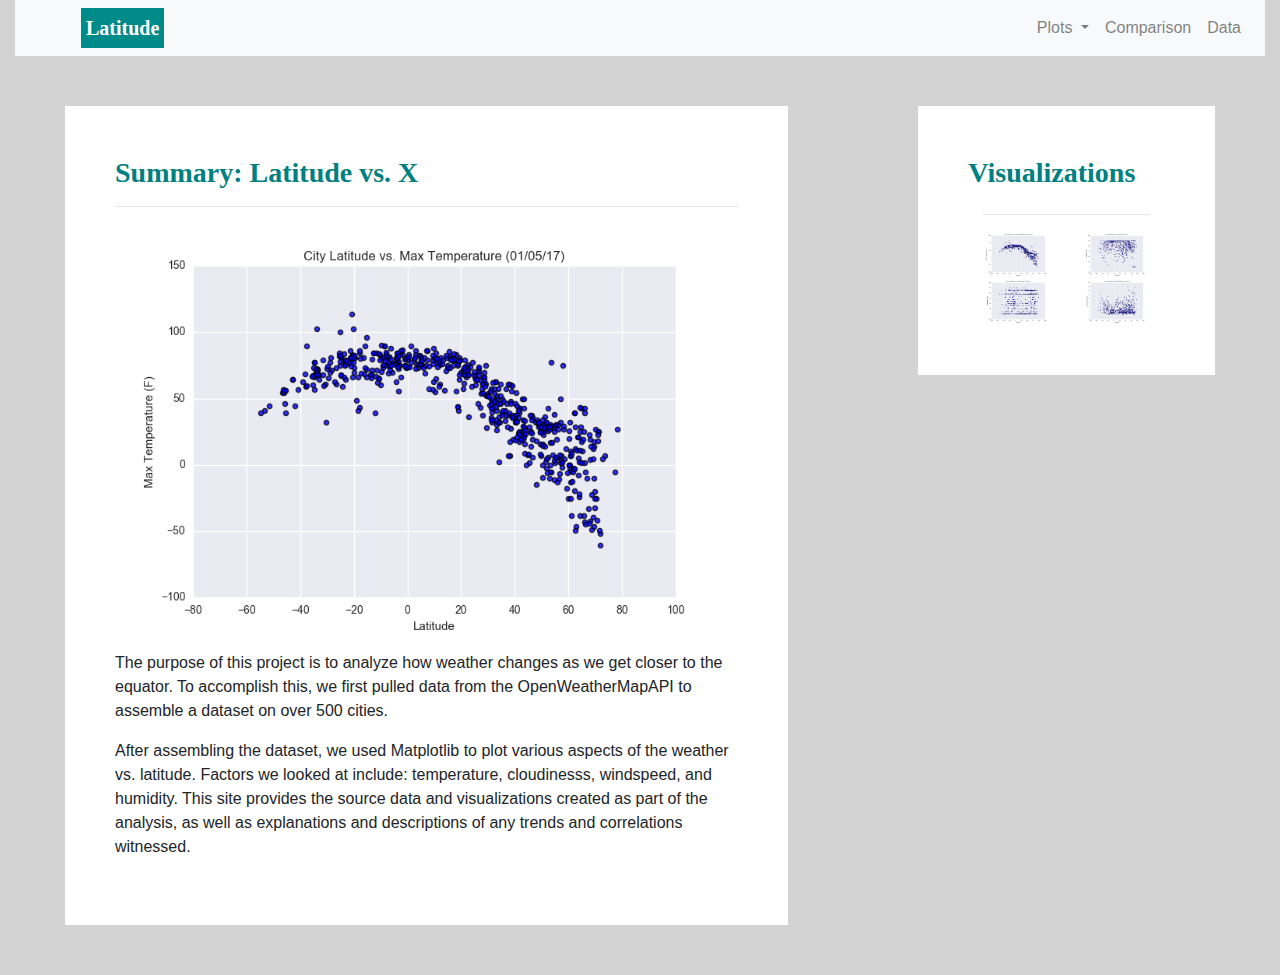
<file: index.html>
<!doctype html>
<html lang="en">
<head>
    <!-- Required meta tags -->
    <meta charset="utf-8">
    <meta name="viewport" content="width=device-width, initial-scale=1, shrink-to-fit=no">

    <!-- Bootstrap CSS -->
    <link rel="stylesheet" href="https://stackpath.bootstrapcdn.com/bootstrap/4.3.1/css/bootstrap.min.css" integrity="sha384-ggOyR0iXCbMQv3Xipma34MD+dH/1fQ784/j6cY/iJTQUOhcWr7x9JvoRxT2MZw1T" crossorigin="anonymous">

    <link rel="stylesheet" href="style.css">
    <title>Home</title>

</head>

<body>
    <div class="container-fluid">
        <nav class="navbar navbar-expand-lg navbar-light bg-light">
            <a class="navbar-brand" href="index.html" id="brand">Latitude</a>
            <button class="navbar-toggler" type="button" data-toggle="collapse" data-target="#navbarSupportedContent" aria-controls="navbarSupportedContent" aria-expanded="false" aria-label="Toggle navigation">
            <span class="navbar-toggler-icon"></span>
            </button>

            <div class="collapse navbar-collapse" id="navbarSupportedContent">
                <ul class="navbar-nav ml-auto">
                    <li class="nav-item dropdown">
                    <a class="nav-link dropdown-toggle" href="#" id="navbarDropdown" role="button" data-toggle="dropdown" aria-haspopup="true" aria-expanded="false">
                        Plots
                    </a>
                    <div class="dropdown-menu" aria-labelledby="navbarDropdown">
                        <a class="dropdown-item" href="temp.html">Max Temperature</a>
                        <a class="dropdown-item" href="humid.html">Humidity</a>
                        <a class="dropdown-item" href="cloud.html">Cloudiness</a>
                        <a class="dropdown-item" href="wind.html">Wind Speed</a>
                    </div>
                    </li>
                    <li class="nav-item">
                        <a class="nav-link" href="comparison.html">Comparison</a>
                    </li>
                    <li class="nav-item">
                    <a class="nav-link" href="data.html">Data</a>
                    </li>
                </ul>
            </div>
        </nav>

        <div class="row">
            <div class="col-md-8 col-sm-12">
                <div id="sub-box">
                    <h3>Summary: Latitude vs. X</h3>
                    <hr>
                    <div class="image-wrapper float-left">
                            <img src="Images/Fig1.png" class="pull-left">
                        </div>
                        <p>
                            The purpose of this project is to analyze how weather changes as we get closer to the equator.
                            To accomplish this, we first pulled data from the OpenWeatherMapAPI to assemble a dataset on over 500 cities.
                        </p>
                        <p>
                            After assembling the dataset, we used Matplotlib to plot various aspects of the weather vs. latitude.
                            Factors we looked at include: temperature, cloudinesss, windspeed, and humidity.
                            This site provides the source data and visualizations created as part of the analysis,
                            as well as explanations and descriptions of any trends and correlations witnessed.
                        </p>    
                </div>
            </div>

            <div class="col-md-4 col-sm-12">
                <div class="row" id="sub-box">
                    <div class="col-xs-12 col-sm-12 col-md-12">
                        <div class="row">
                            <h3>Visualizations</h3>
                        </div>
                        <hr>
                        <div class="row">
                            <div class="col-md-6 col-sm-12">
                                <a href="temp.html"><img src="Images/Fig1.png"></a>
                            </div>
                            <div class="col-md-6 col-sm-12">
                                <a href="humid.html"><img src="Images/Fig2.png"></a>
                            </div>
                        </div>
                        <div class="row">
                            <div class="col-md-6 col-sm-12">
                                <a href="cloud.html"><img src="Images/Fig3.png"></a>
                            </div>
                            <div class="col-md-6 col-sm-12">
                                <a href="wind.html"><img src="Images/Fig4.png"></a>
                            </div>
                        </div>
                    </div>
                </div>
            </div>

        </div>

    </div>

    <!-- Optional JavaScript -->
    <!-- jQuery first, then Popper.js, then Bootstrap JS -->
    <script src="https://code.jquery.com/jquery-3.3.1.slim.min.js" integrity="sha384-q8i/X+965DzO0rT7abK41JStQIAqVgRVzpbzo5smXKp4YfRvH+8abtTE1Pi6jizo" crossorigin="anonymous"></script>
    <script src="https://cdnjs.cloudflare.com/ajax/libs/popper.js/1.14.7/umd/popper.min.js" integrity="sha384-UO2eT0CpHqdSJQ6hJty5KVphtPhzWj9WO1clHTMGa3JDZwrnQq4sF86dIHNDz0W1" crossorigin="anonymous"></script>
    <script src="https://stackpath.bootstrapcdn.com/bootstrap/4.3.1/js/bootstrap.min.js" integrity="sha384-JjSmVgyd0p3pXB1rRibZUAYoIIy6OrQ6VrjIEaFf/nJGzIxFDsf4x0xIM+B07jRM" crossorigin="anonymous"></script>

</body>
</html>
</file>
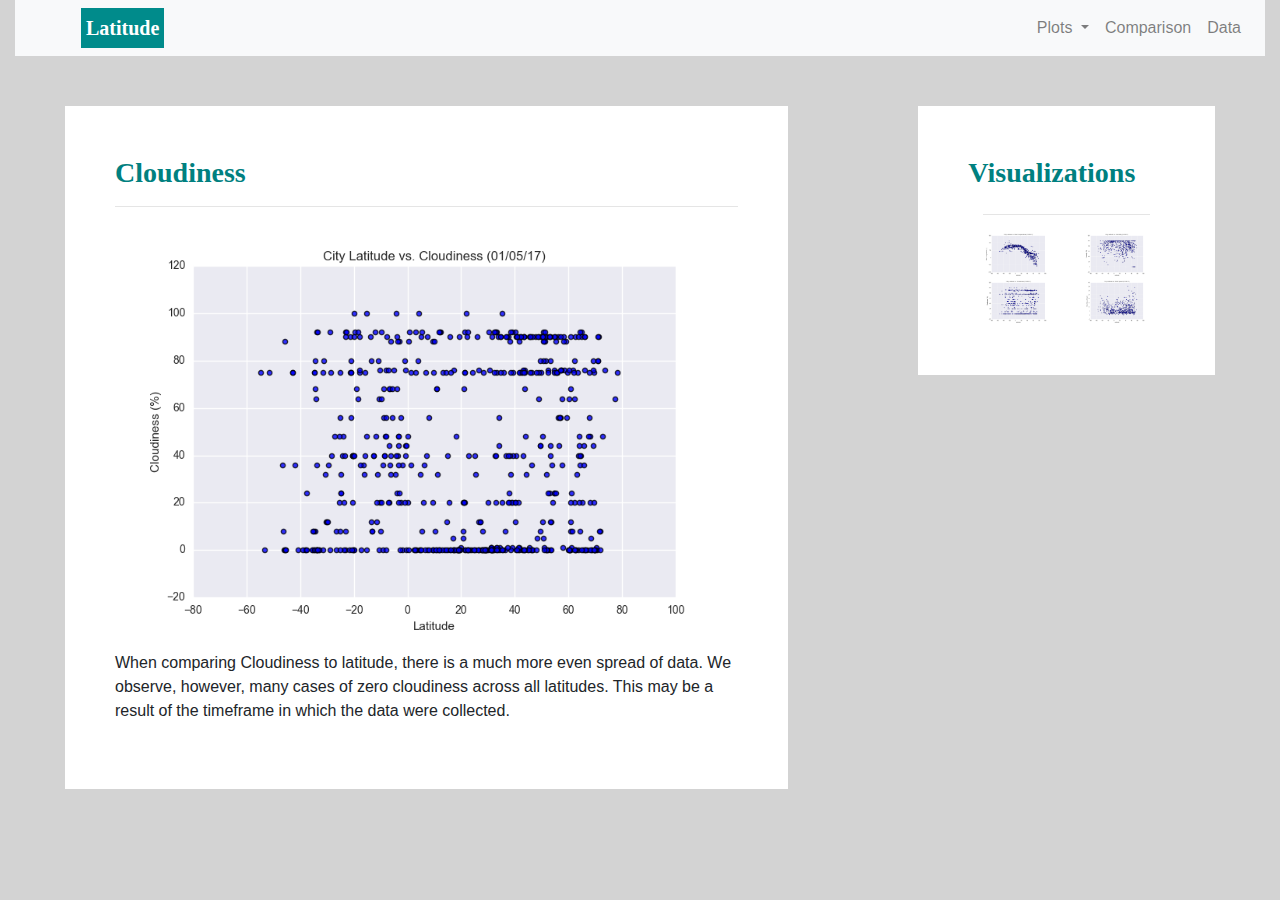
<file: cloud.html>
<!doctype html>
<html lang="en">
<head>
    <!-- Required meta tags -->
    <meta charset="utf-8">
    <meta name="viewport" content="width=device-width, initial-scale=1, shrink-to-fit=no">

    <!-- Bootstrap CSS -->
    <link rel="stylesheet" href="https://stackpath.bootstrapcdn.com/bootstrap/4.3.1/css/bootstrap.min.css" integrity="sha384-ggOyR0iXCbMQv3Xipma34MD+dH/1fQ784/j6cY/iJTQUOhcWr7x9JvoRxT2MZw1T" crossorigin="anonymous">

    <link rel="stylesheet" href="style.css">
    <title>Cloudiness</title>

</head>

<body>
    <div class="container-fluid">
        <nav class="navbar navbar-expand-lg navbar-light bg-light">
            <a class="navbar-brand" href="index.html" id="brand">Latitude</a>
            <button class="navbar-toggler" type="button" data-toggle="collapse" data-target="#navbarSupportedContent" aria-controls="navbarSupportedContent" aria-expanded="false" aria-label="Toggle navigation">
            <span class="navbar-toggler-icon"></span>
            </button>

            <div class="collapse navbar-collapse" id="navbarSupportedContent">
                <ul class="navbar-nav ml-auto">
                    <li class="nav-item dropdown">
                    <a class="nav-link dropdown-toggle" href="#" id="navbarDropdown" role="button" data-toggle="dropdown" aria-haspopup="true" aria-expanded="false">
                        Plots
                    </a>
                    <div class="dropdown-menu" aria-labelledby="navbarDropdown">
                        <a class="dropdown-item" href="temp.html">Max Temperature</a>
                        <a class="dropdown-item" href="humid.html">Humidity</a>
                        <a class="dropdown-item" href="cloud.html">Cloudiness</a>
                        <a class="dropdown-item" href="wind.html">Wind Speed</a>
                    </div>
                    </li>
                    <li class="nav-item">
                        <a class="nav-link" href="comparison.html">Comparison</a>
                    </li>
                    <li class="nav-item">
                    <a class="nav-link" href="data.html">Data</a>
                    </li>
                </ul>
            </div>
        </nav>

        <div class="row">
            <div class="col-md-8 col-sm-12">
                <div id="sub-box">
                    <h3>Cloudiness</h3>
                    <hr>
                    <div class="image-wrapper float-left">
                            <img src="Images/Fig3.png" class="pull-left">
                        </div>
                        <p>
                            When comparing Cloudiness to latitude, there is a much more even spread of data.
                            We observe, however, many cases of zero cloudiness across all latitudes.
                            This may be a result of the timeframe in which the data were collected.
                        </p>
                </div>
            </div>

            <div class="col-md-4 col-sm-12">
                <div class="row" id="sub-box">
                    <div class="col-xs-12 col-sm-12 col-md-12">
                        <div class="row">
                            <h3>Visualizations</h3>
                        </div>
                        <hr>
                        <div class="row">
                            <div class="col-md-6 col-sm-12">
                                <a href="temp.html"><img src="Images/Fig1.png"></a>
                            </div>
                            <div class="col-md-6 col-sm-12">
                                <a href="humid.html"><img src="Images/Fig2.png"></a>
                            </div>
                        </div>
                        <div class="row">
                            <div class="col-md-6 col-sm-12">
                                <a href="cloud.html"><img src="Images/Fig3.png"></a>
                            </div>
                            <div class="col-md-6 col-sm-12">
                                <a href="wind.html"><img src="Images/Fig4.png"></a>
                            </div>
                        </div>
                    </div>
                </div>
            </div>

        </div>

    </div>

    <!-- Optional JavaScript -->
    <!-- jQuery first, then Popper.js, then Bootstrap JS -->
    <script src="https://code.jquery.com/jquery-3.3.1.slim.min.js" integrity="sha384-q8i/X+965DzO0rT7abK41JStQIAqVgRVzpbzo5smXKp4YfRvH+8abtTE1Pi6jizo" crossorigin="anonymous"></script>
    <script src="https://cdnjs.cloudflare.com/ajax/libs/popper.js/1.14.7/umd/popper.min.js" integrity="sha384-UO2eT0CpHqdSJQ6hJty5KVphtPhzWj9WO1clHTMGa3JDZwrnQq4sF86dIHNDz0W1" crossorigin="anonymous"></script>
    <script src="https://stackpath.bootstrapcdn.com/bootstrap/4.3.1/js/bootstrap.min.js" integrity="sha384-JjSmVgyd0p3pXB1rRibZUAYoIIy6OrQ6VrjIEaFf/nJGzIxFDsf4x0xIM+B07jRM" crossorigin="anonymous"></script>

</body>
</html>
</file>
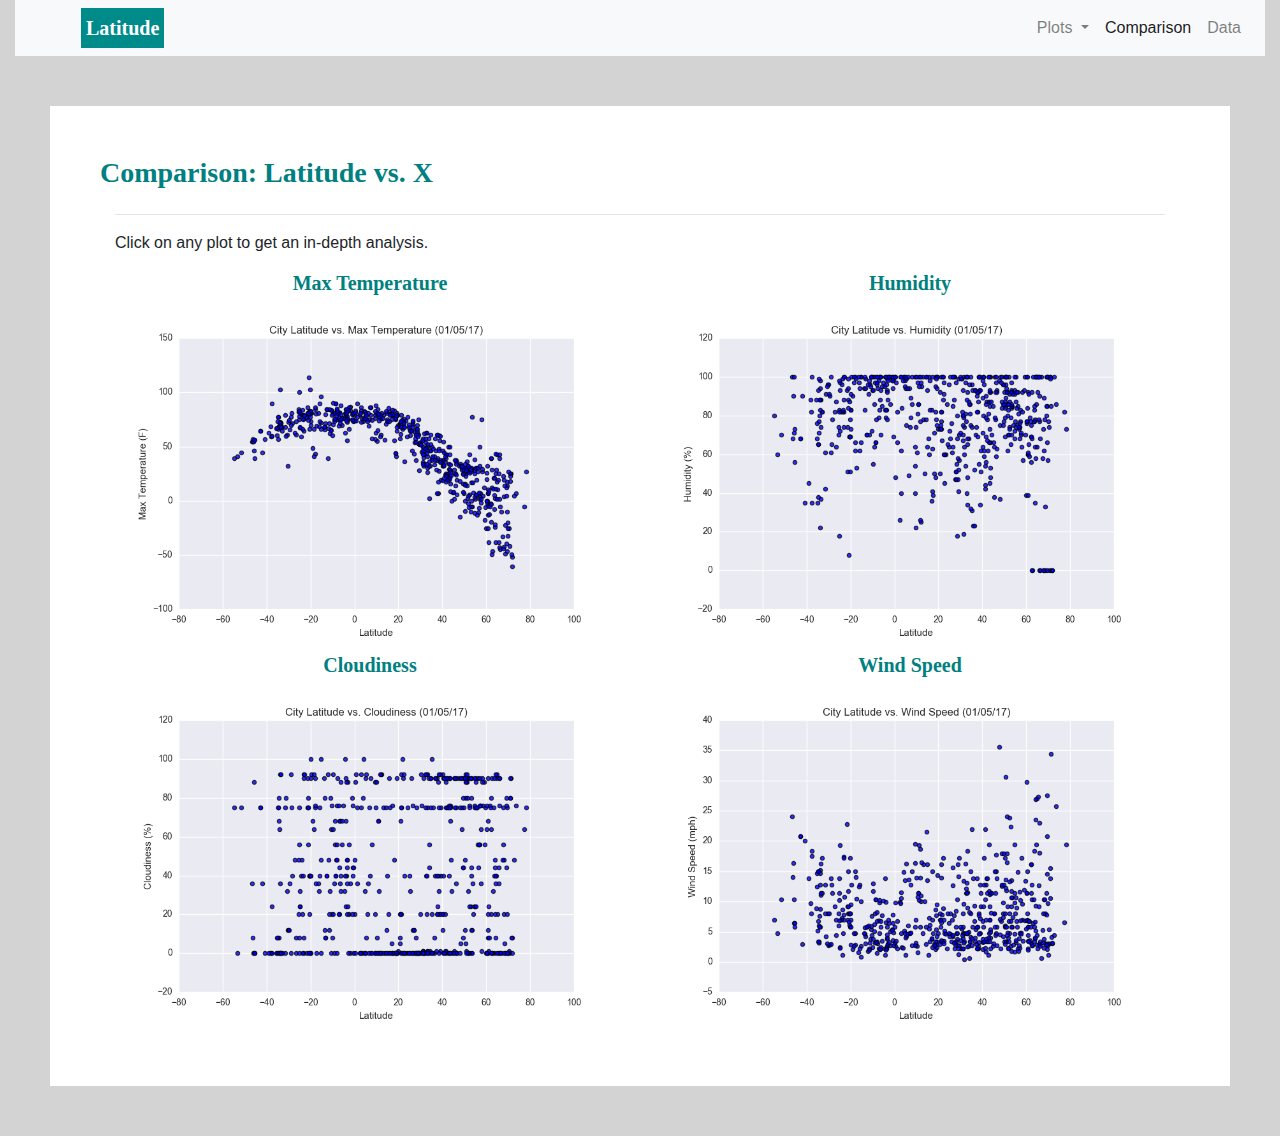
<file: comparison.html>
<!doctype html>
<html lang="en">
<head>
    <!-- Required meta tags -->
    <meta charset="utf-8">
    <meta name="viewport" content="width=device-width, initial-scale=1, shrink-to-fit=no">

    <!-- Bootstrap CSS -->
    <link rel="stylesheet" href="https://stackpath.bootstrapcdn.com/bootstrap/4.3.1/css/bootstrap.min.css" integrity="sha384-ggOyR0iXCbMQv3Xipma34MD+dH/1fQ784/j6cY/iJTQUOhcWr7x9JvoRxT2MZw1T" crossorigin="anonymous">

    <link rel="stylesheet" href="style.css">
    <title>Comparison</title>

</head>

<body>
    <div class="container-fluid">
        <nav class="navbar navbar-expand-lg navbar-light bg-light">
            <a class="navbar-brand" href="index.html" id="brand">Latitude</a>
            <button class="navbar-toggler" type="button" data-toggle="collapse" data-target="#navbarSupportedContent" aria-controls="navbarSupportedContent" aria-expanded="false" aria-label="Toggle navigation">
            <span class="navbar-toggler-icon"></span>
            </button>

            <div class="collapse navbar-collapse" id="navbarSupportedContent">
                <ul class="navbar-nav ml-auto">
                    <li class="nav-item dropdown">
                    <a class="nav-link dropdown-toggle" href="#" id="navbarDropdown" role="button" data-toggle="dropdown" aria-haspopup="true" aria-expanded="false">
                        Plots
                    </a>
                    <div class="dropdown-menu" aria-labelledby="navbarDropdown">
                        <a class="dropdown-item" href="temp.html">Max Temperature</a>
                        <a class="dropdown-item" href="humid.html">Humidity</a>
                        <a class="dropdown-item" href="cloud.html">Cloudiness</a>
                        <a class="dropdown-item" href="wind.html">Wind Speed</a>
                    </div>
                    </li>
                    <li class="nav-item">
                        <a class="nav-link active" href="comparison.html">Comparison</a>
                    </li>
                    <li class="nav-item">
                    <a class="nav-link" href="data.html">Data</a>
                    </li>
                </ul>
            </div>
        </nav>
    </div>

    <div class="row" id="sub-box">
        <div class="col-xs-12 col-sm-12 col-md-12">
            <div class="row">
                <h3>Comparison: Latitude vs. X</h3>
            </div>
            <hr>
            <p>Click on any plot to get an in-depth analysis.</p>
            <div class="row">
                <div class="col-md-6 col-sm-12 text-center">
                    <h5>Max Temperature</h5>
                    <a href="temp.html"><img src="Images/Fig1.png"></a>
                </div>
                <div class="col-md-6 col-sm-12 text-center">
                    <h5>Humidity</h5>
                    <a href="humid.html"><img src="Images/Fig2.png"></a>
                </div>
            </div>
            <div class="row">
                <div class="col-md-6 col-sm-12 text-center">
                    <h5>Cloudiness</h5>
                    <a href="cloud.html"><img src="Images/Fig3.png"></a>
                </div>
                <div class="col-md-6 col-sm-12 text-center">
                    <h5>Wind Speed</h5>
                    <a href="wind.html"><img src="Images/Fig4.png"></a>
                </div>
            </div>
        </div>
    </div>


    <!-- Optional JavaScript -->
    <!-- jQuery first, then Popper.js, then Bootstrap JS -->
    <script src="https://code.jquery.com/jquery-3.3.1.slim.min.js" integrity="sha384-q8i/X+965DzO0rT7abK41JStQIAqVgRVzpbzo5smXKp4YfRvH+8abtTE1Pi6jizo" crossorigin="anonymous"></script>
    <script src="https://cdnjs.cloudflare.com/ajax/libs/popper.js/1.14.7/umd/popper.min.js" integrity="sha384-UO2eT0CpHqdSJQ6hJty5KVphtPhzWj9WO1clHTMGa3JDZwrnQq4sF86dIHNDz0W1" crossorigin="anonymous"></script>
    <script src="https://stackpath.bootstrapcdn.com/bootstrap/4.3.1/js/bootstrap.min.js" integrity="sha384-JjSmVgyd0p3pXB1rRibZUAYoIIy6OrQ6VrjIEaFf/nJGzIxFDsf4x0xIM+B07jRM" crossorigin="anonymous"></script>

</body>
</html>
</file>
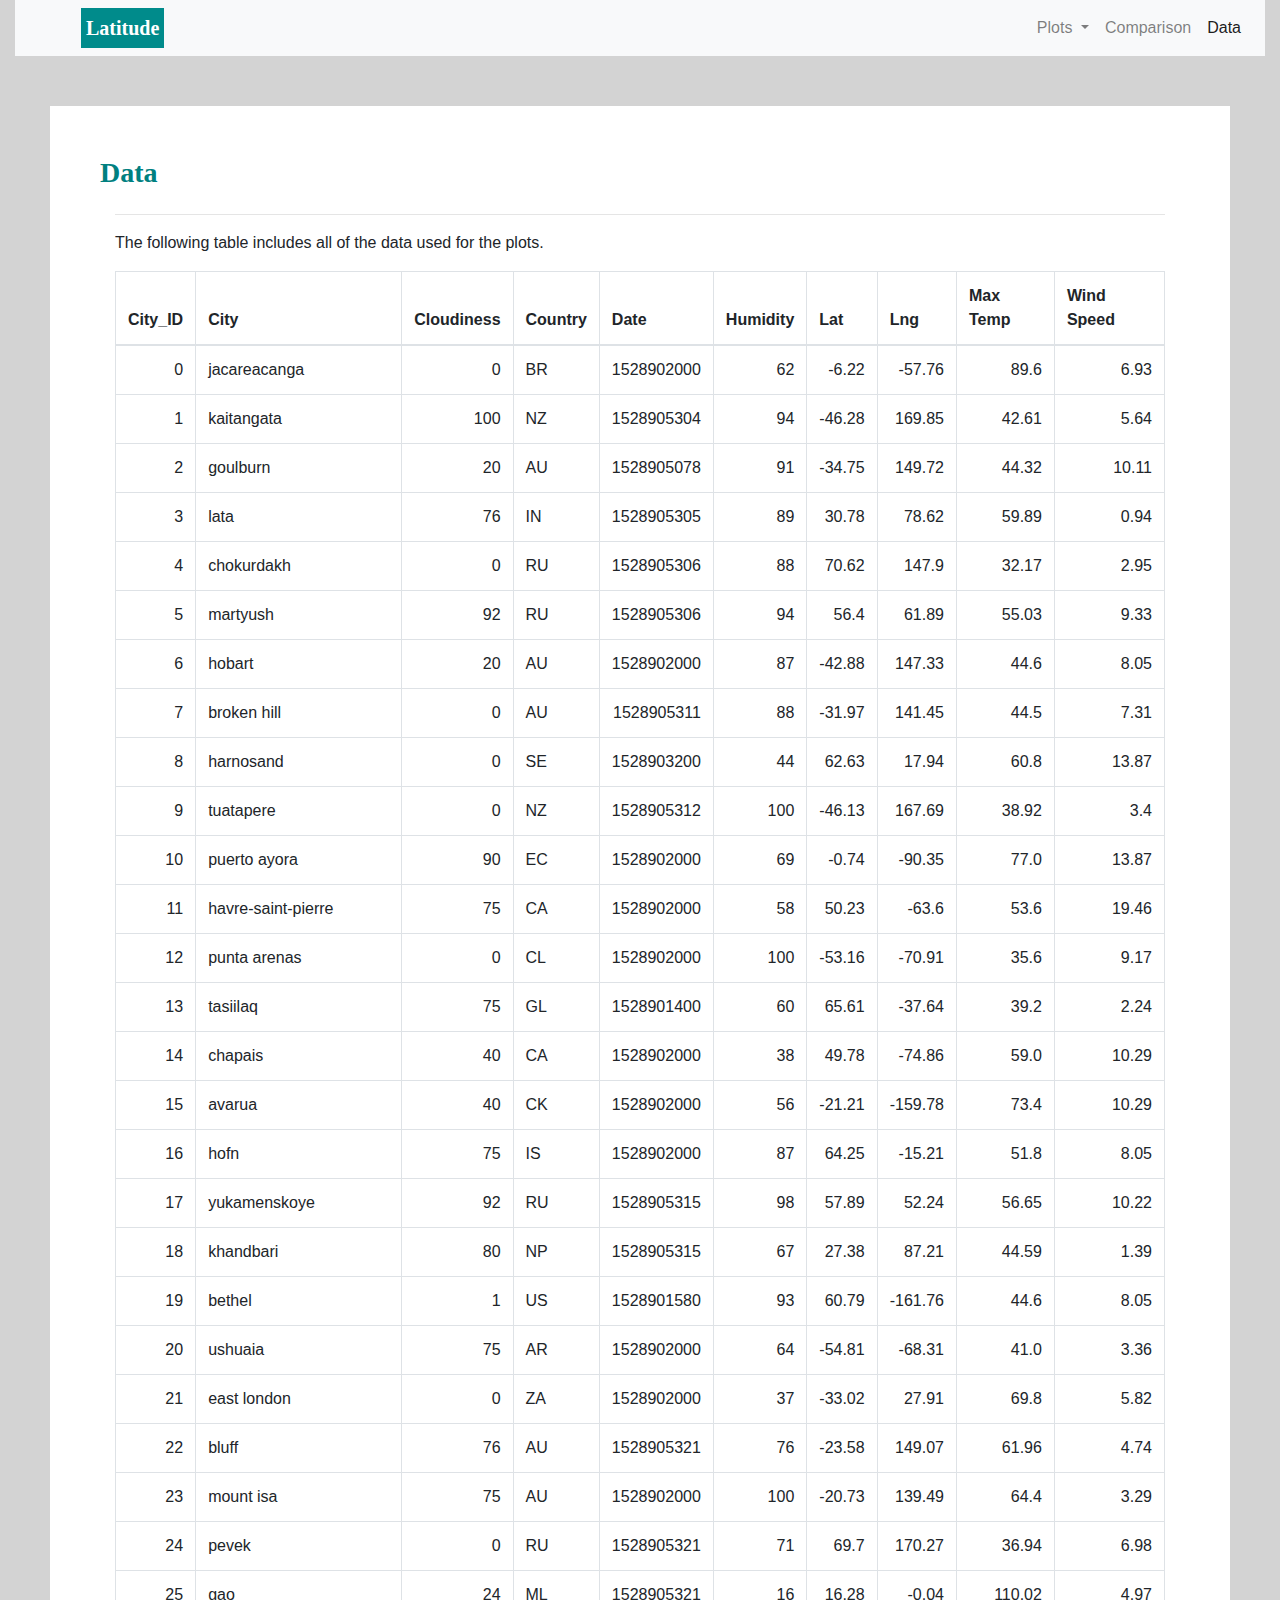
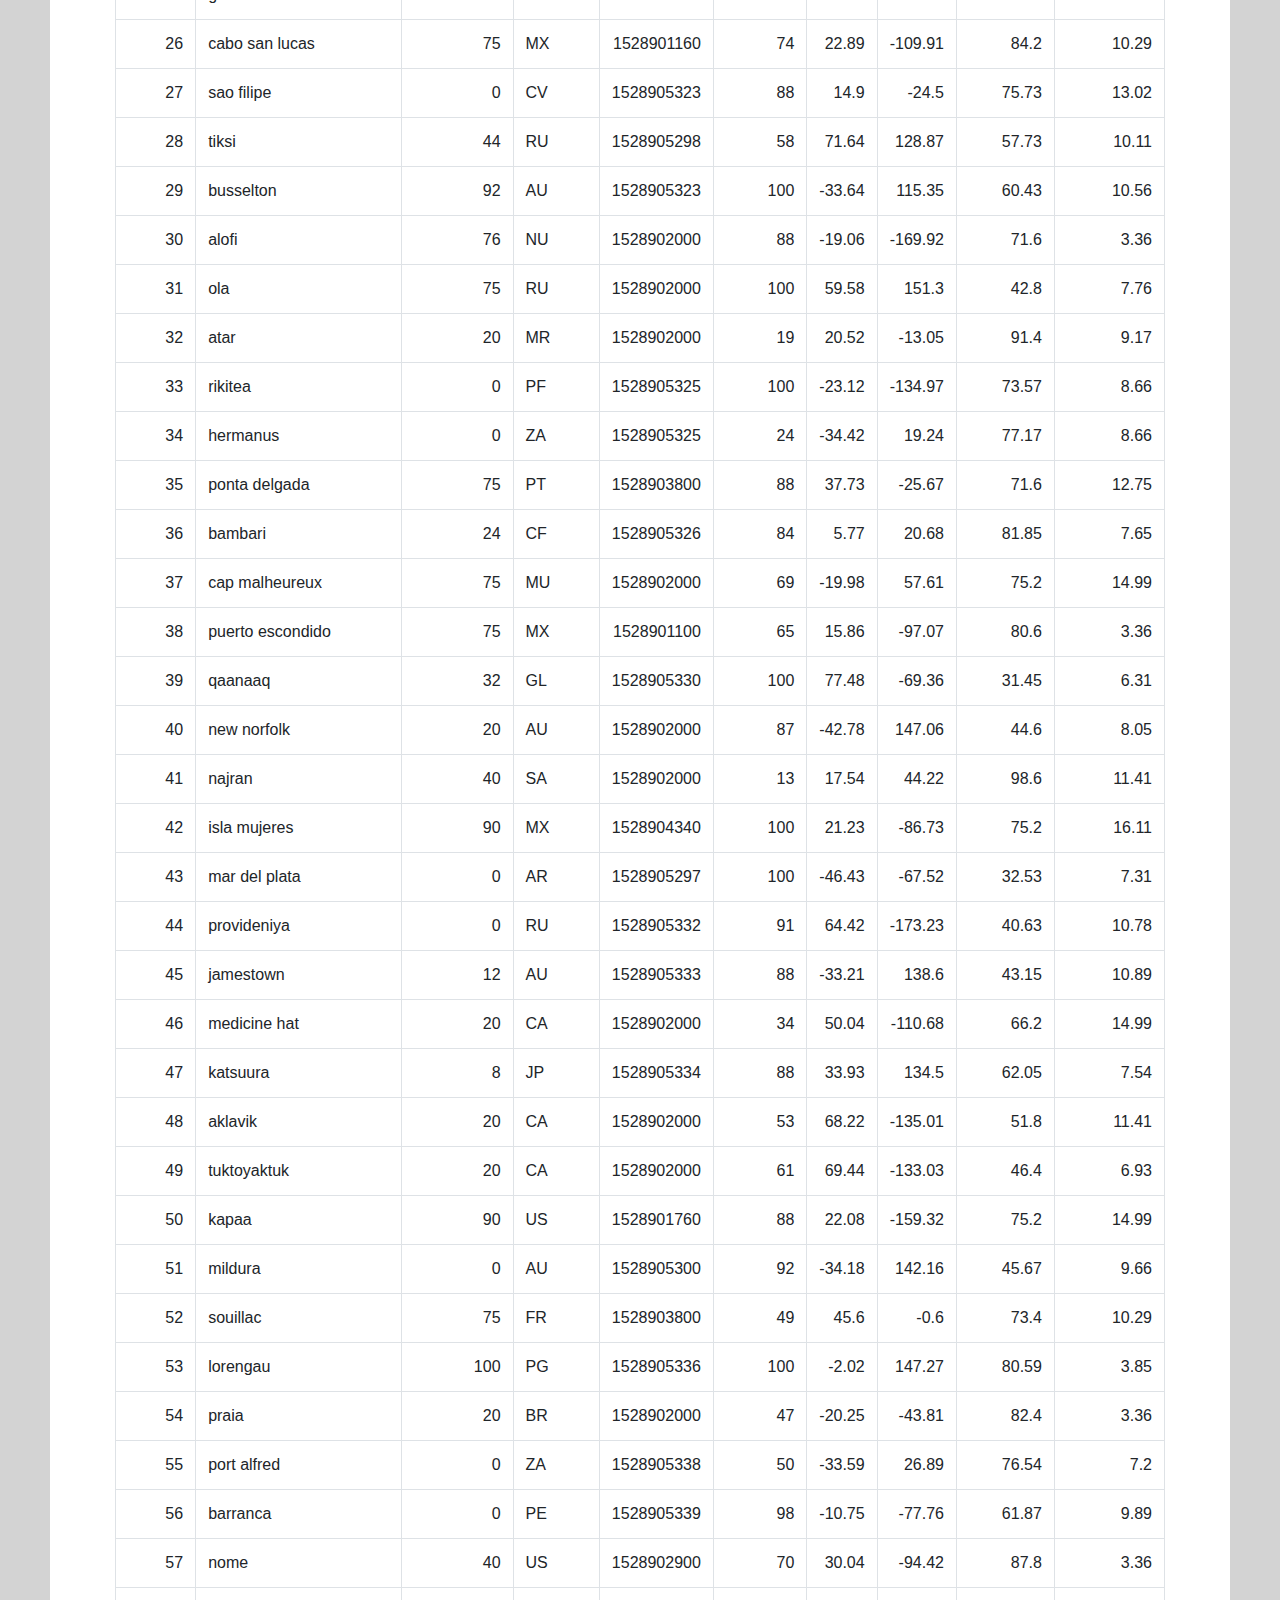
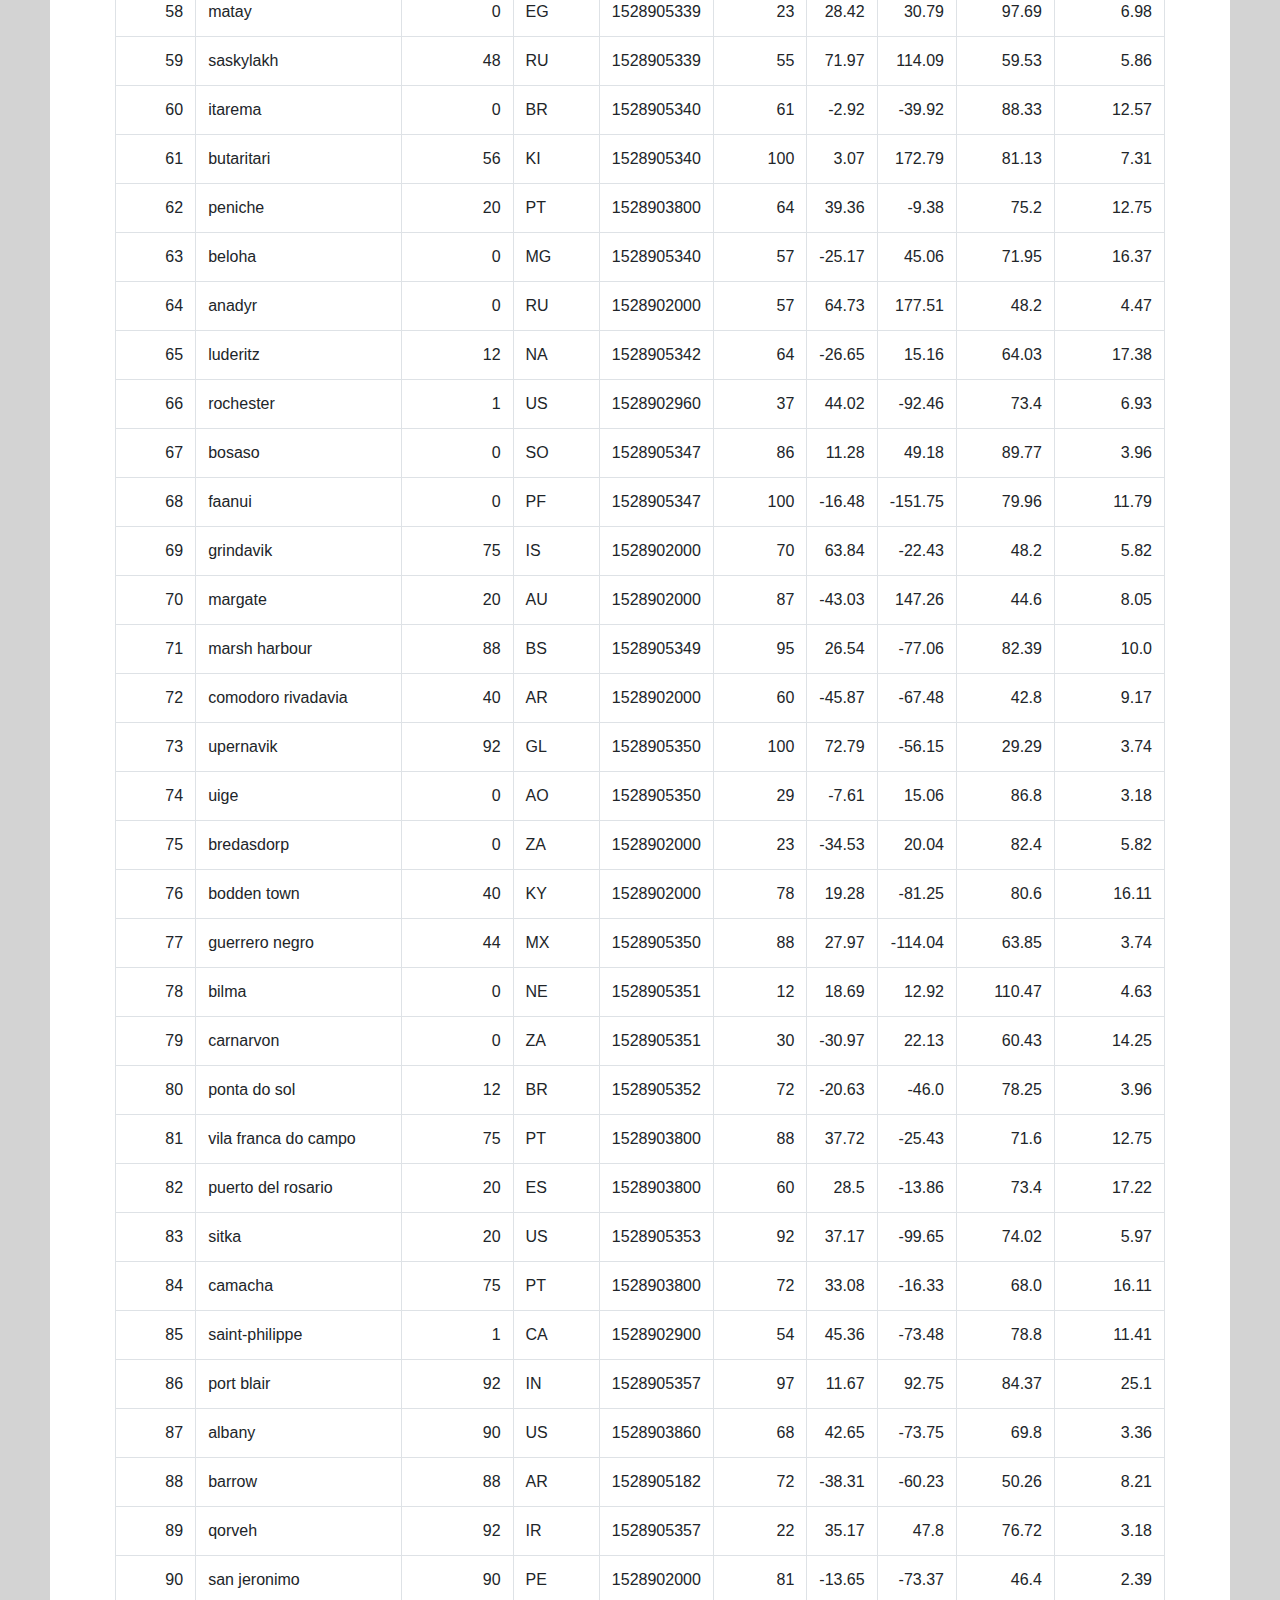
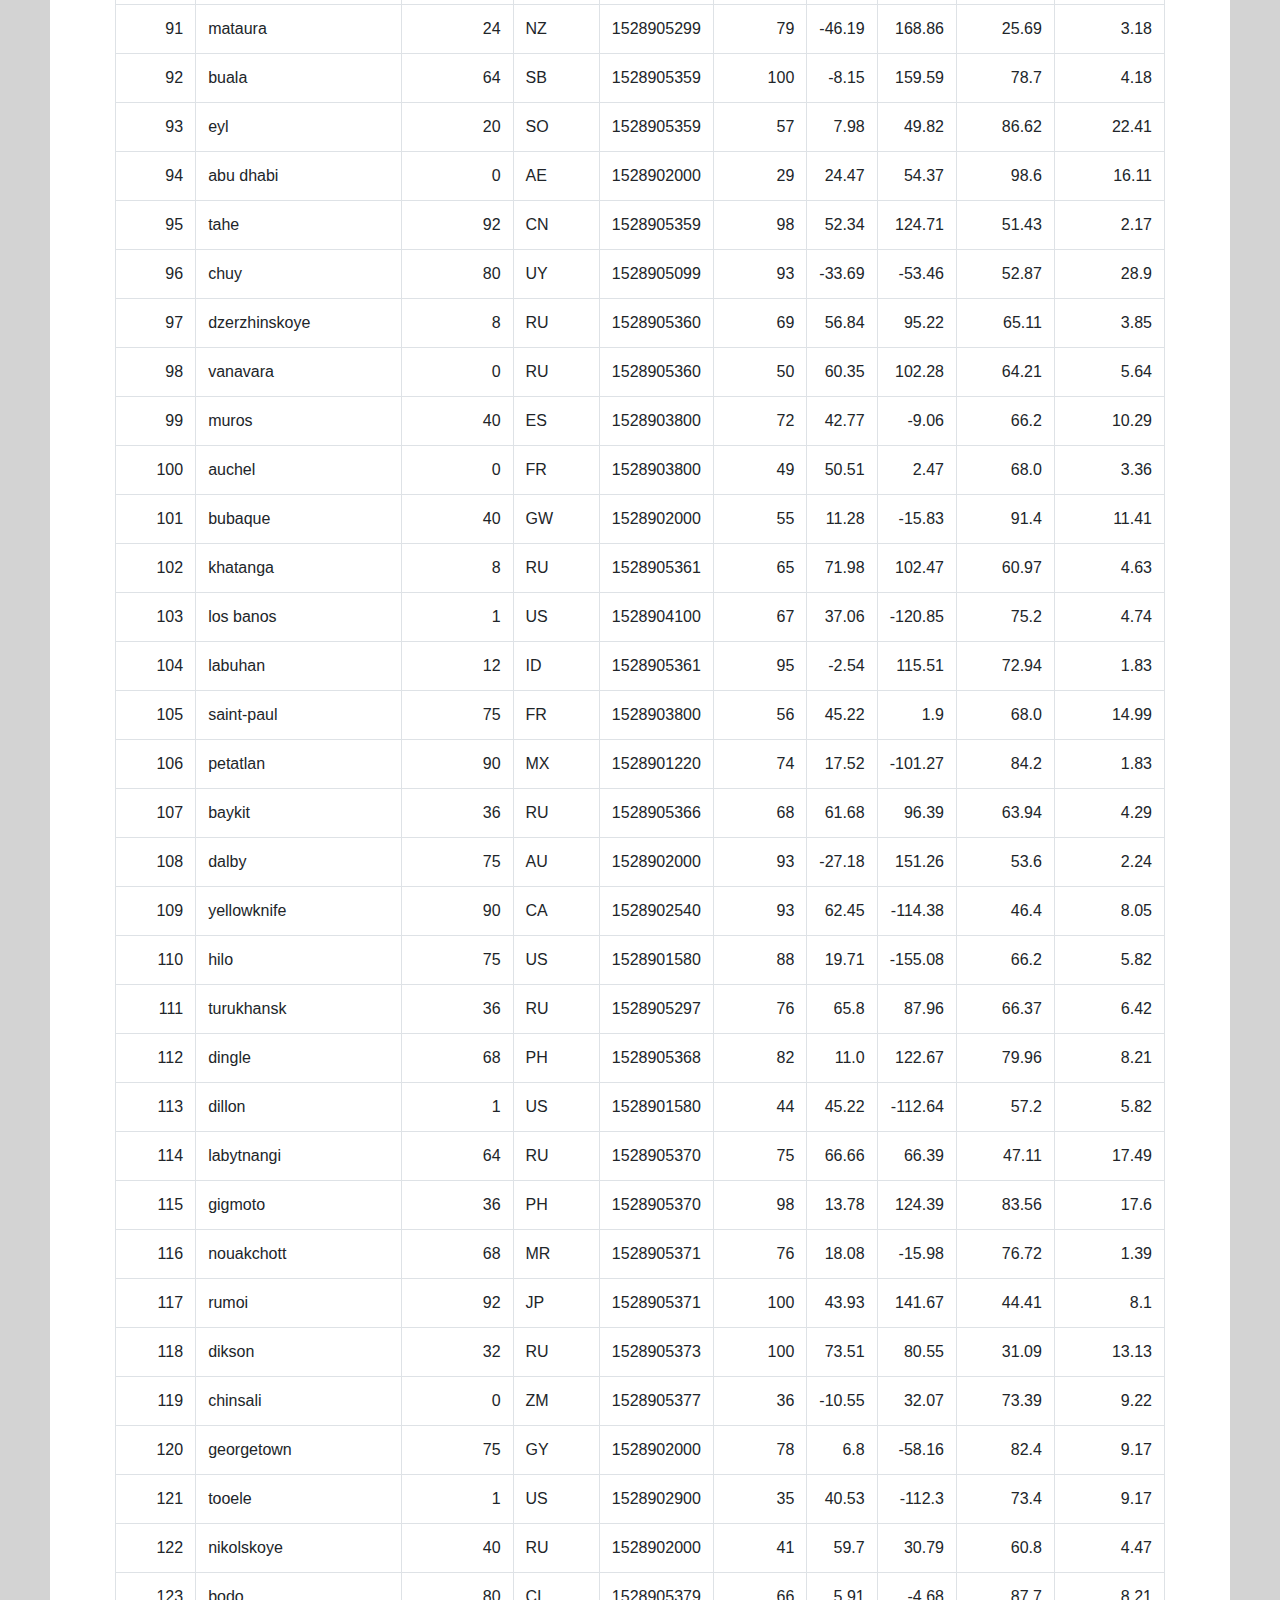
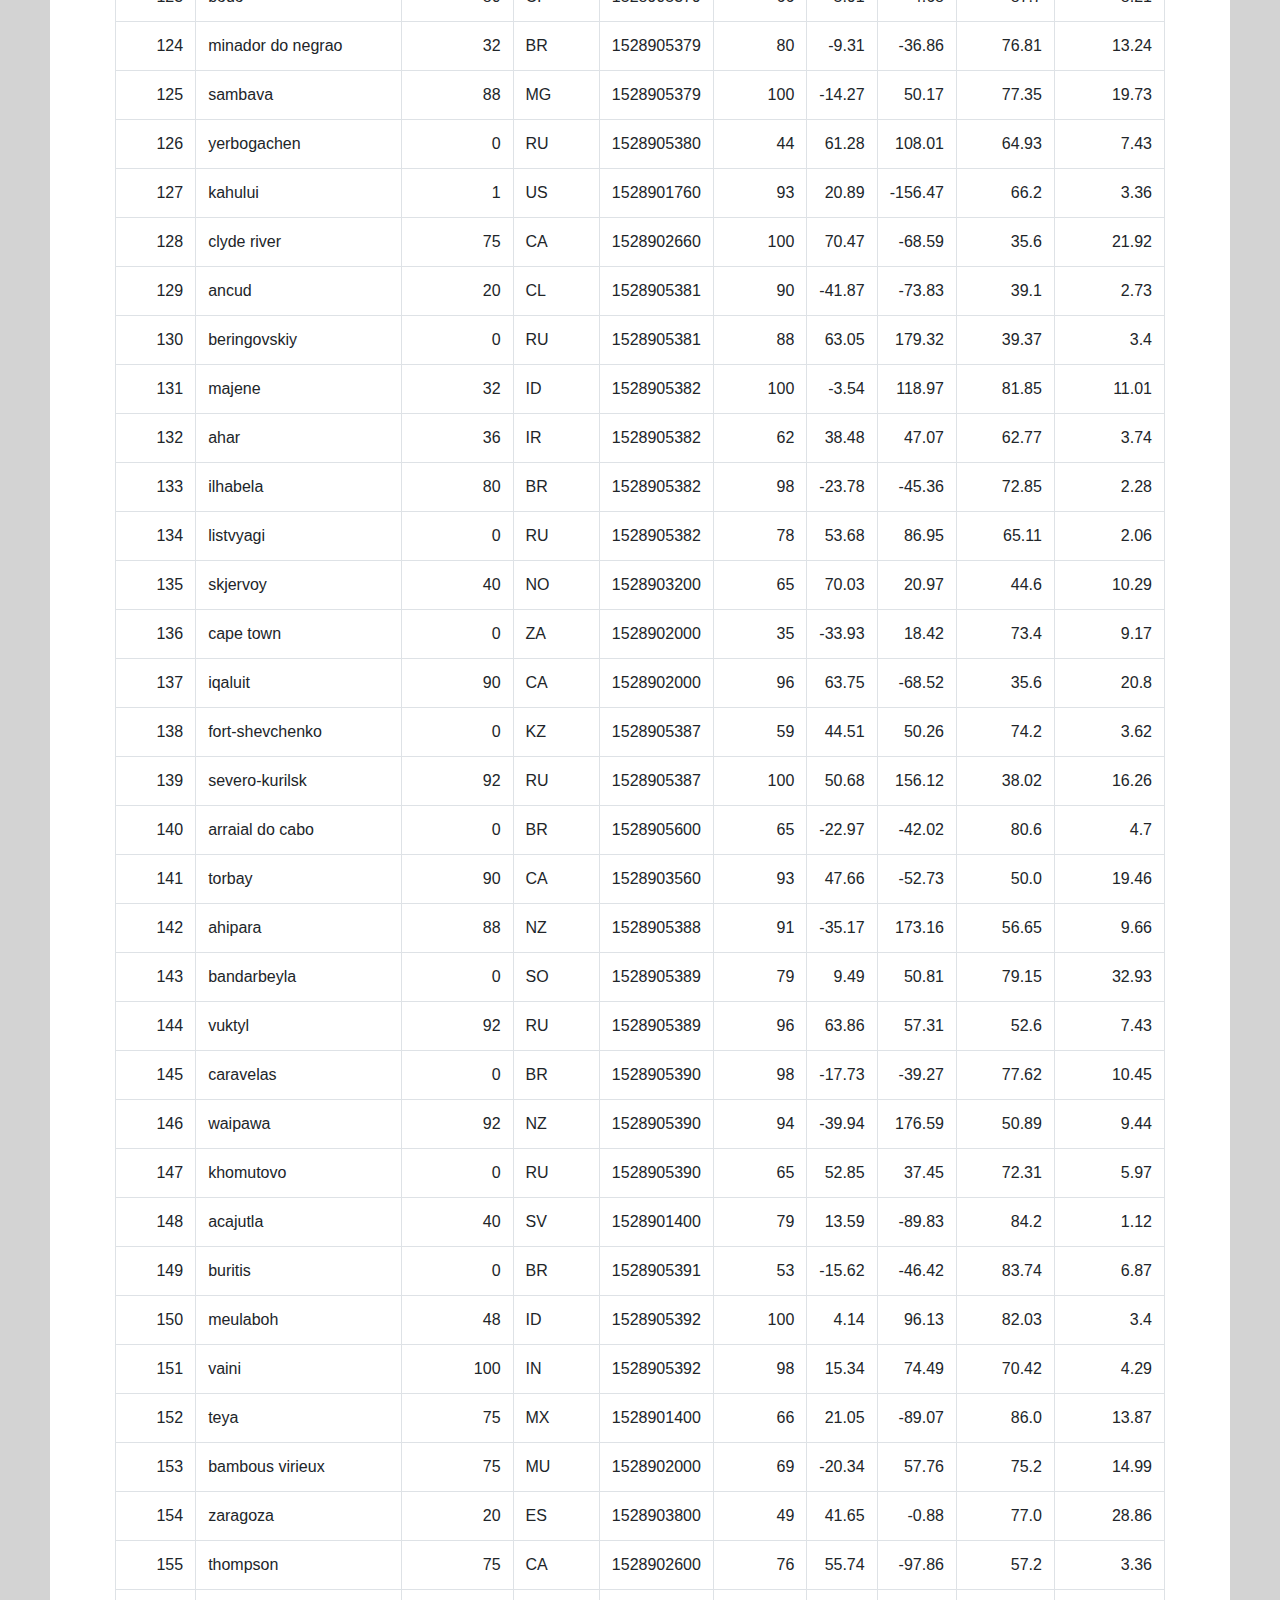
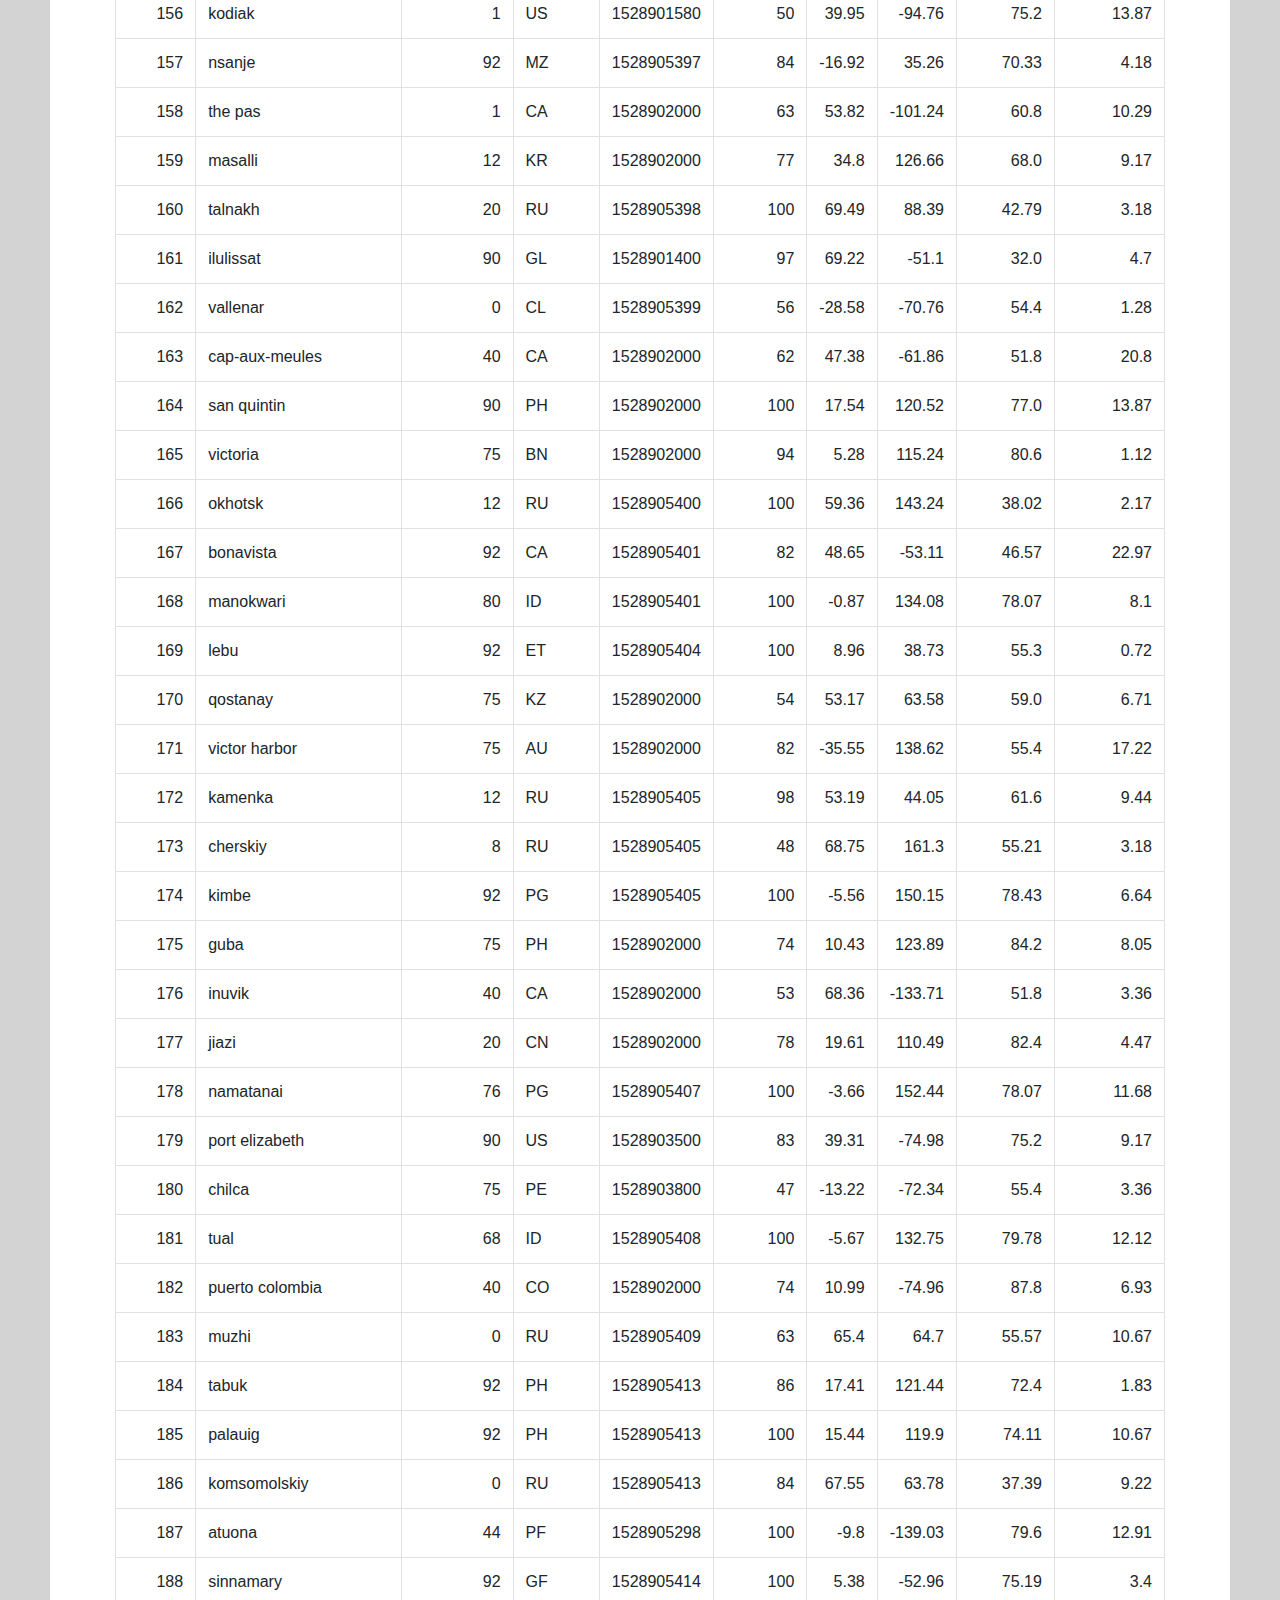
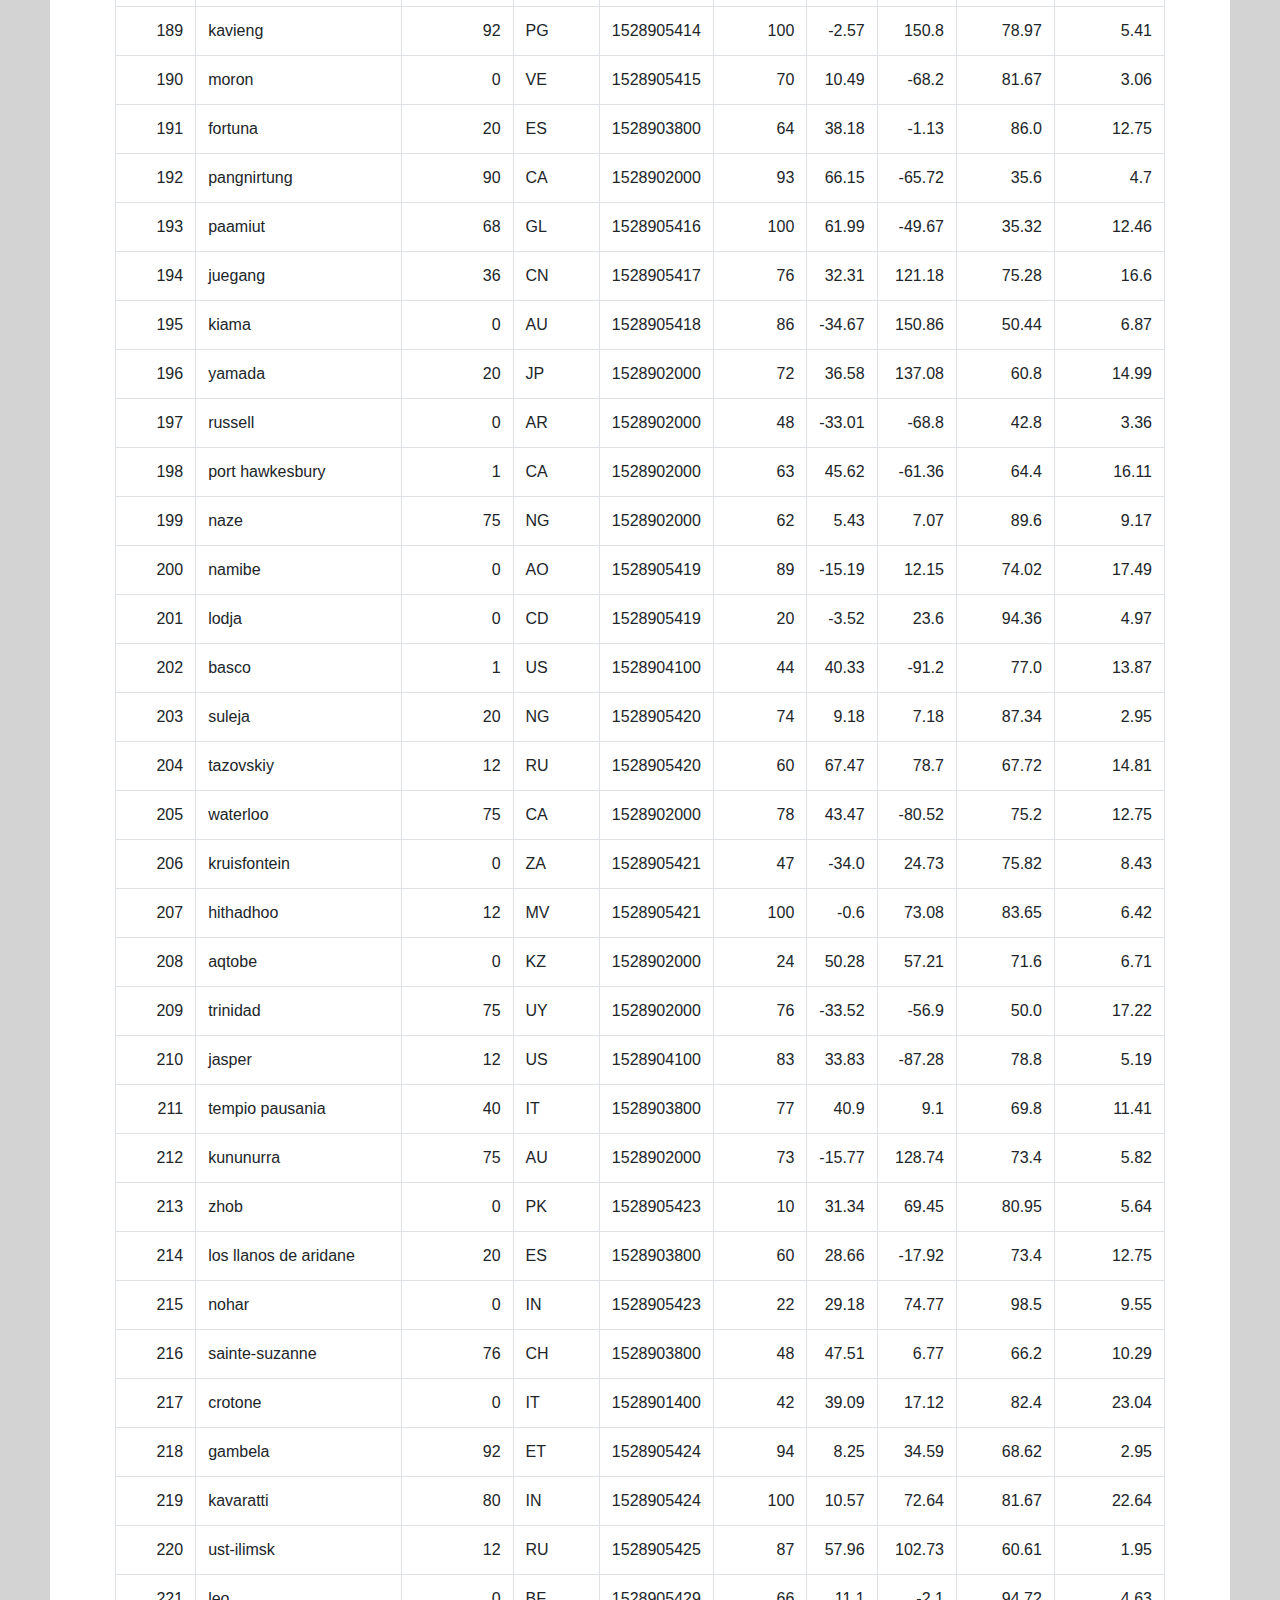
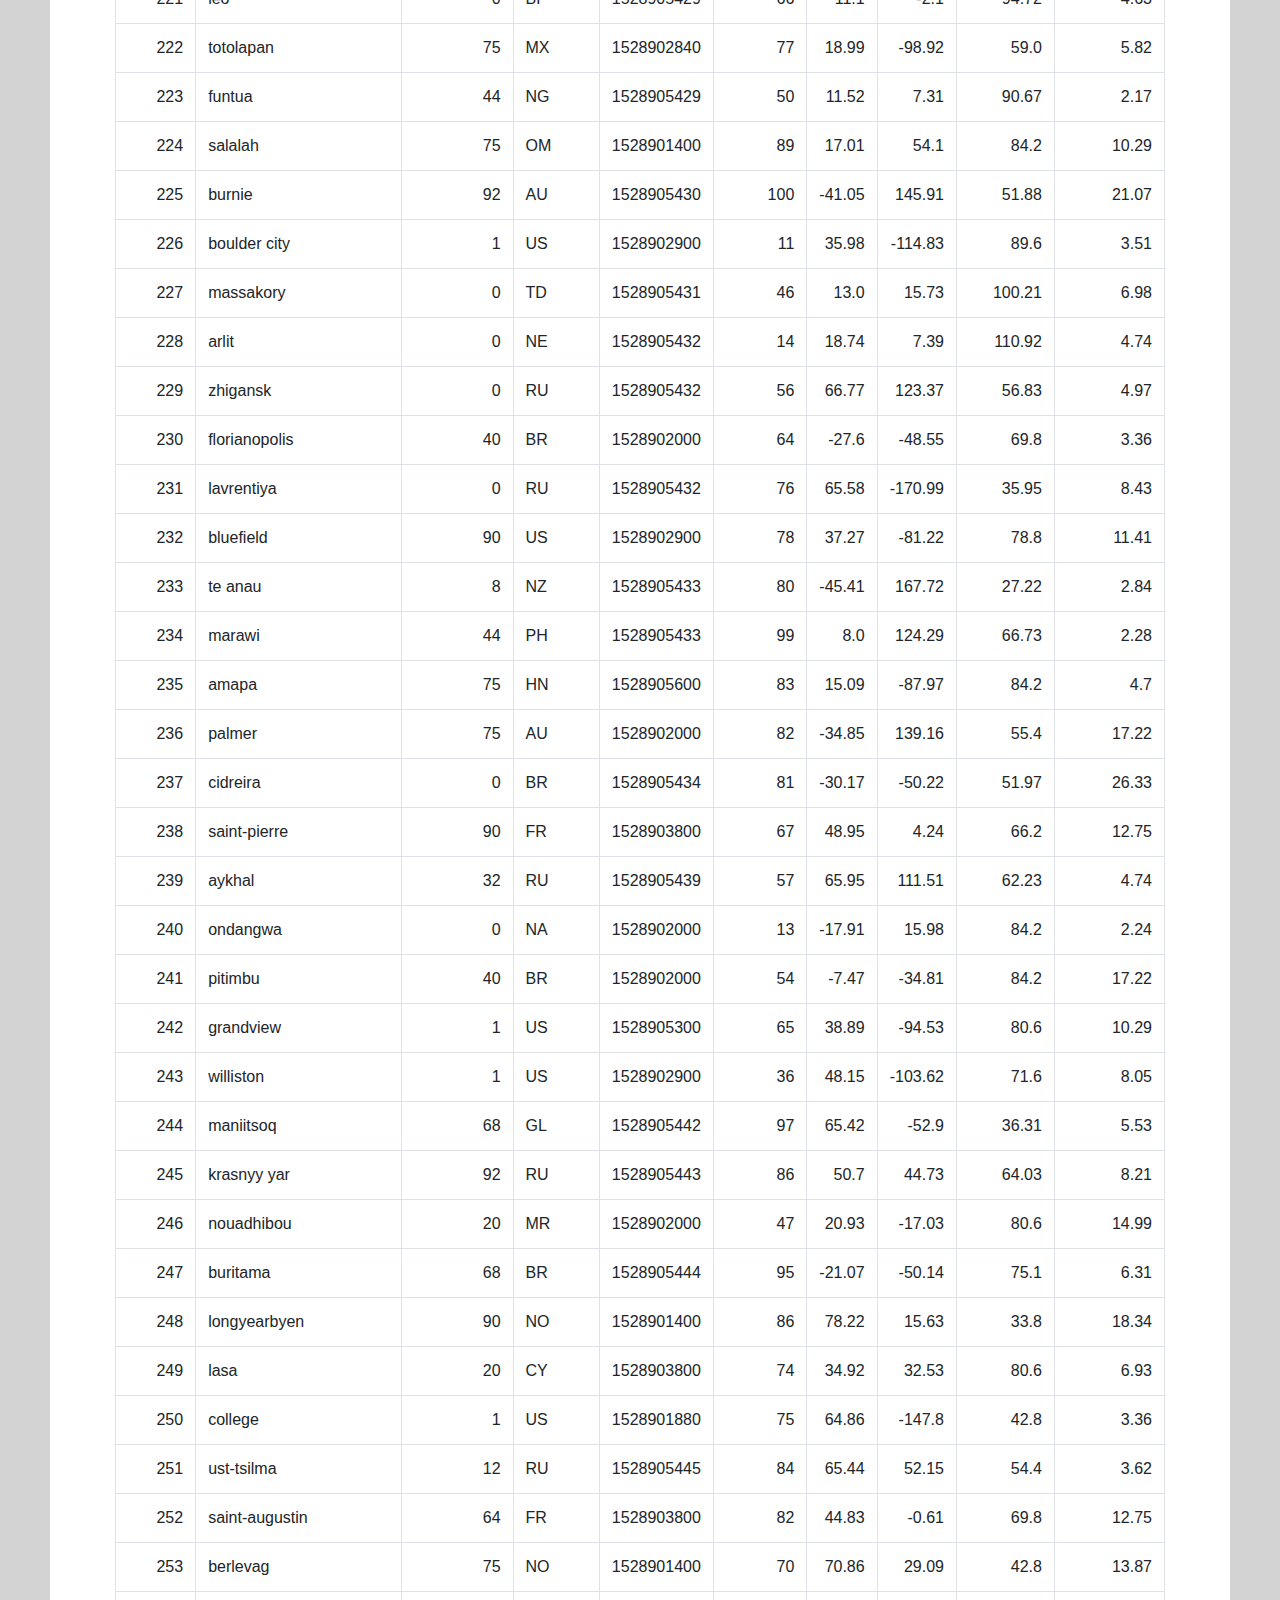
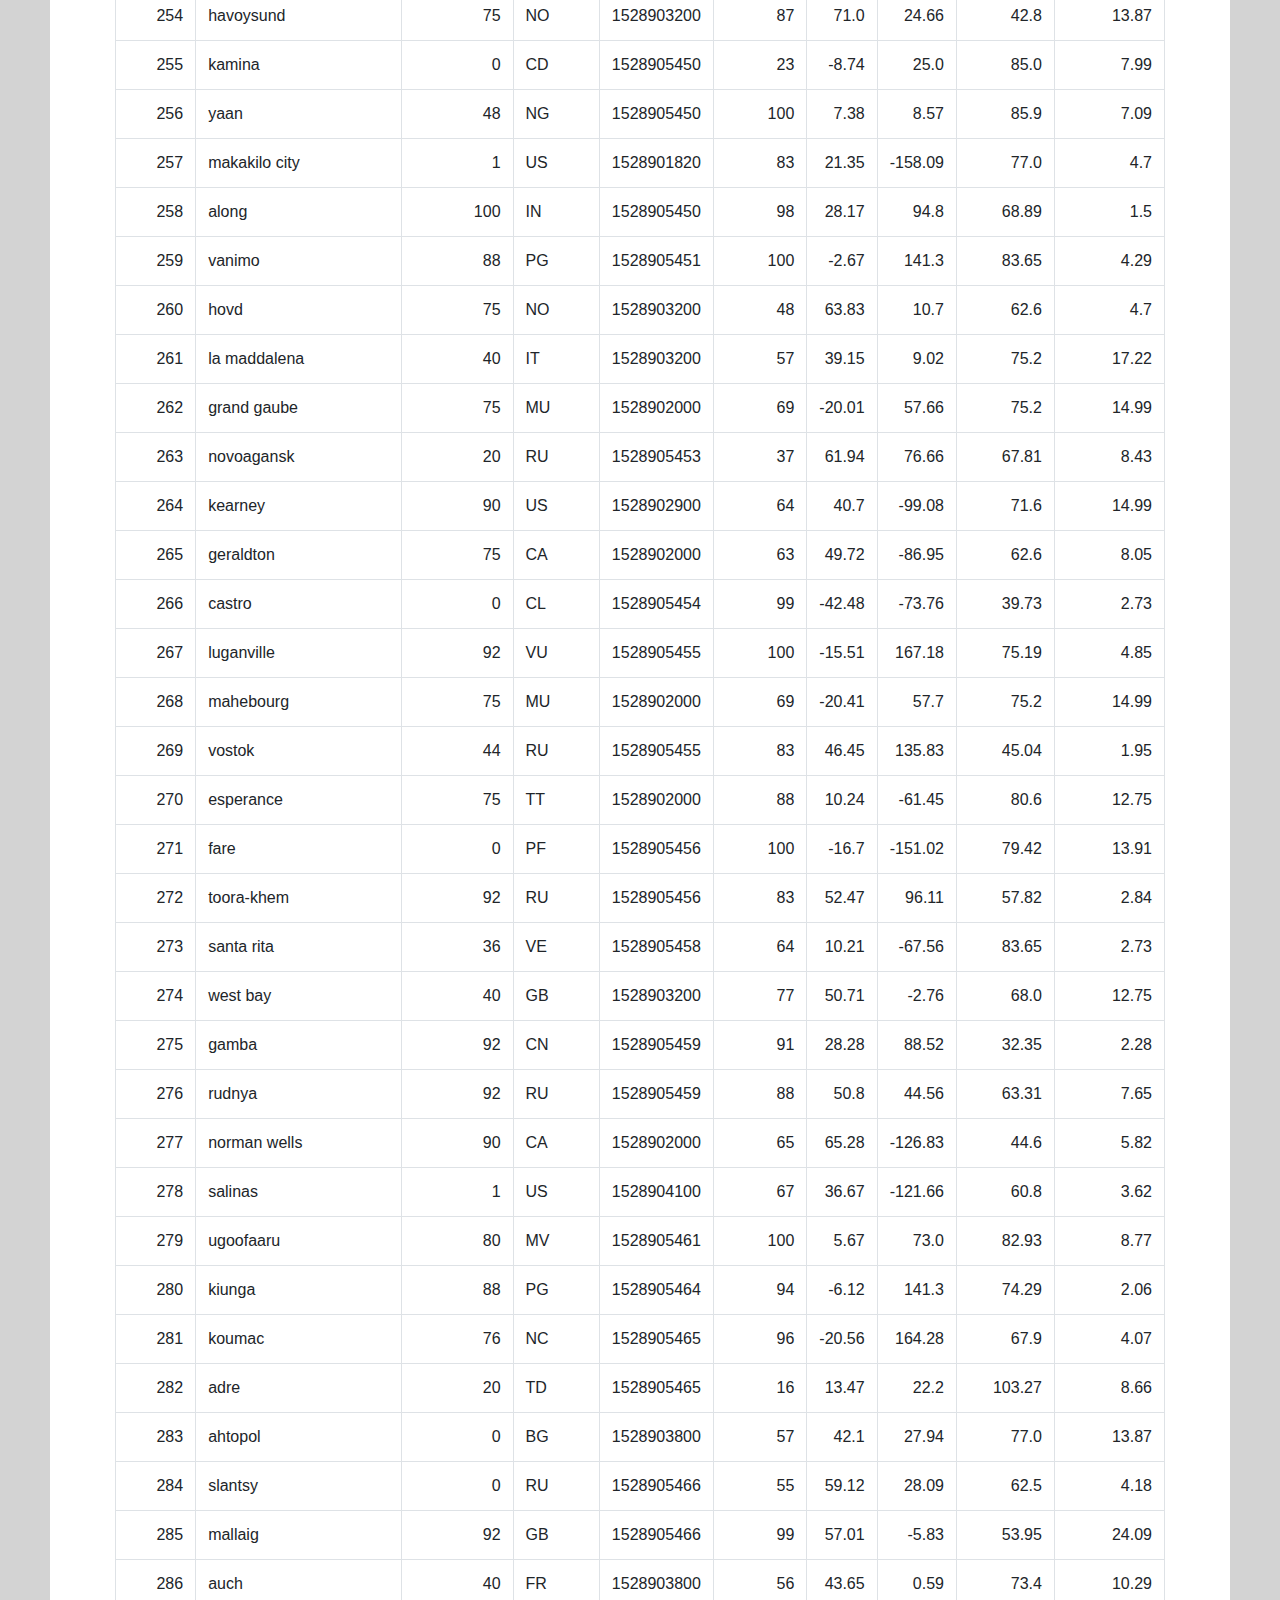
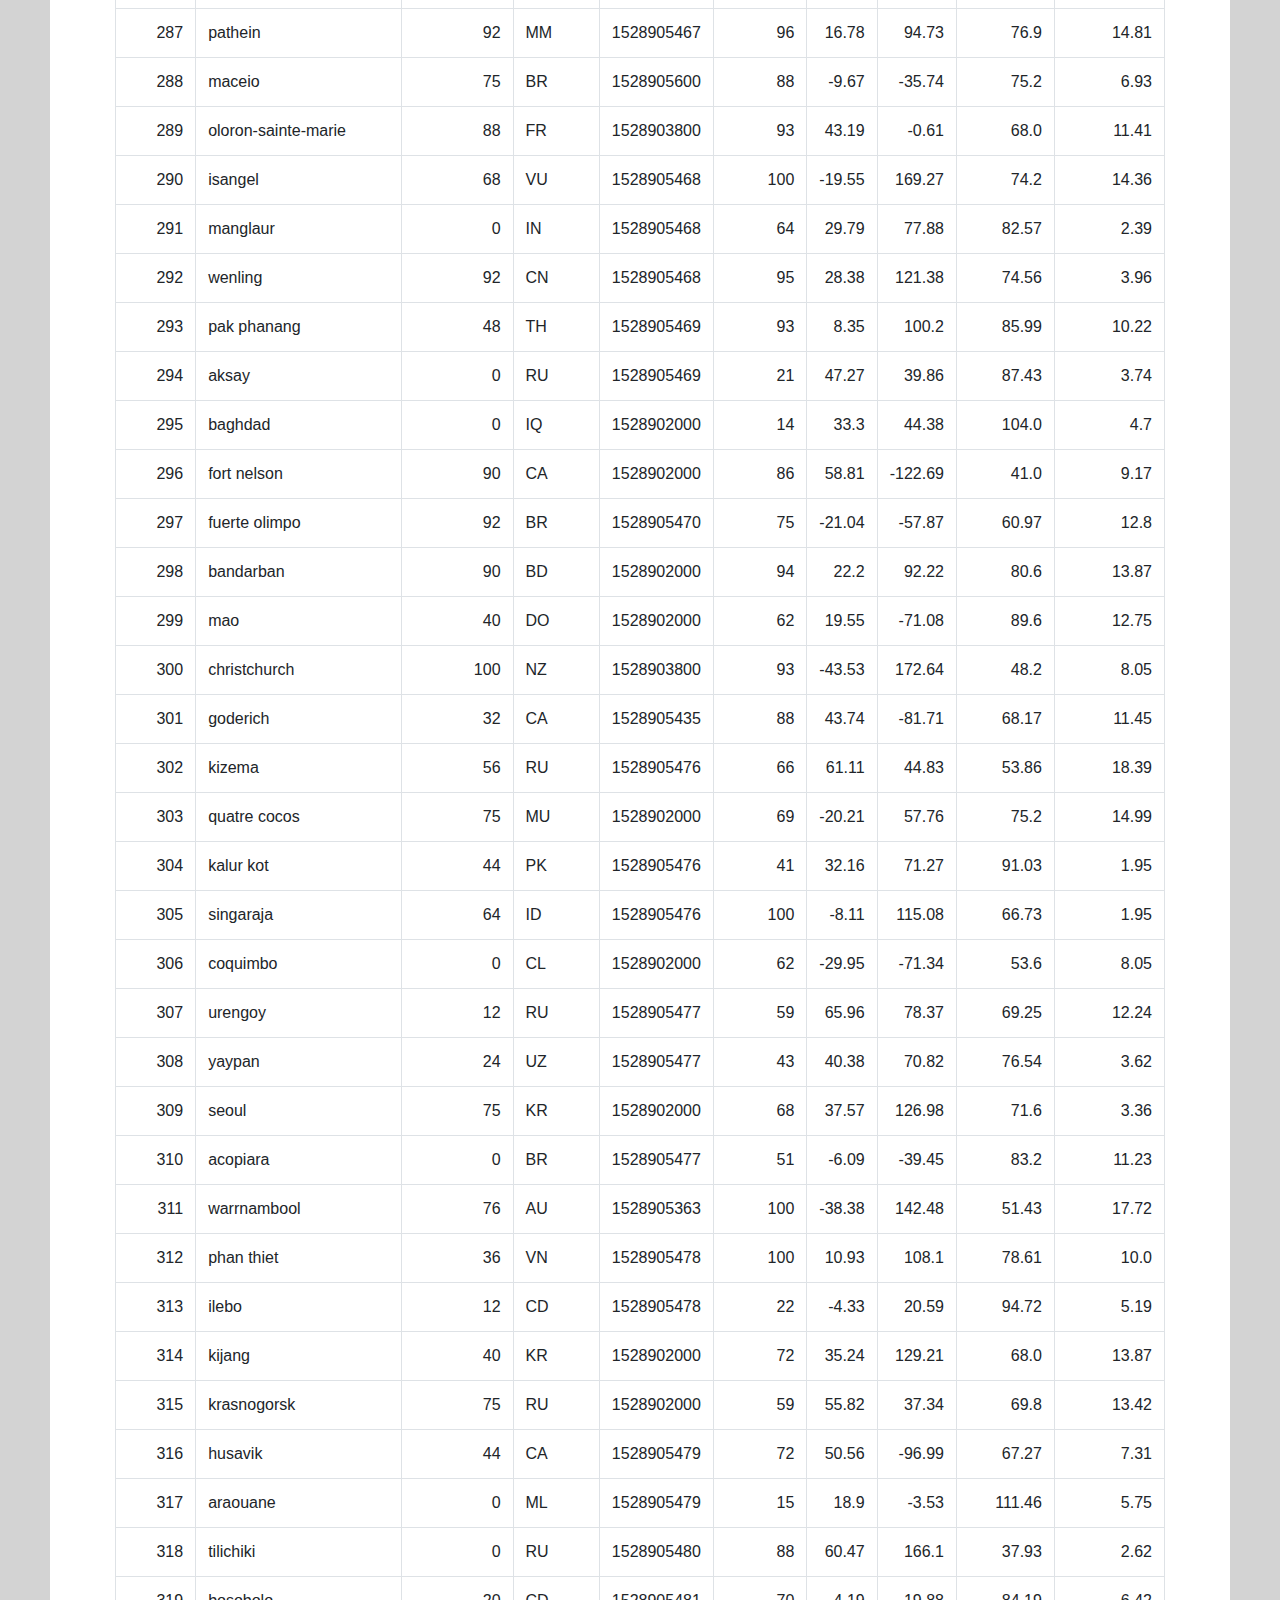
<file: data.html>
<!doctype html>
<html lang="en">
<head>
    <!-- Required meta tags -->
    <meta charset="utf-8">
    <meta name="viewport" content="width=device-width, initial-scale=1, shrink-to-fit=no">

    <!-- Bootstrap CSS -->
    <link rel="stylesheet" href="https://stackpath.bootstrapcdn.com/bootstrap/4.3.1/css/bootstrap.min.css" integrity="sha384-ggOyR0iXCbMQv3Xipma34MD+dH/1fQ784/j6cY/iJTQUOhcWr7x9JvoRxT2MZw1T" crossorigin="anonymous">

    <link rel="stylesheet" href="style.css">
    <title>Data</title>

</head>

<body>
    <div class="container-fluid">
        <nav class="navbar navbar-expand-lg navbar-light bg-light">
            <a class="navbar-brand" href="index.html" id="brand">Latitude</a>
            <button class="navbar-toggler" type="button" data-toggle="collapse" data-target="#navbarSupportedContent" aria-controls="navbarSupportedContent" aria-expanded="false" aria-label="Toggle navigation">
            <span class="navbar-toggler-icon"></span>
            </button>

            <div class="collapse navbar-collapse" id="navbarSupportedContent">
                <ul class="navbar-nav ml-auto">
                    <li class="nav-item dropdown">
                    <a class="nav-link dropdown-toggle" href="#" id="navbarDropdown" role="button" data-toggle="dropdown" aria-haspopup="true" aria-expanded="false">
                        Plots
                    </a>
                    <div class="dropdown-menu" aria-labelledby="navbarDropdown">
                        <a class="dropdown-item" href="temp.html">Max Temperature</a>
                        <a class="dropdown-item" href="humid.html">Humidity</a>
                        <a class="dropdown-item" href="cloud.html">Cloudiness</a>
                        <a class="dropdown-item" href="wind.html">Wind Speed</a>
                    </div>
                    </li>
                    <li class="nav-item">
                        <a class="nav-link" href="comparison.html">Comparison</a>
                    </li>
                    <li class="nav-item">
                    <a class="nav-link active" href="data.html">Data</a>
                    </li>
                </ul>
            </div>
        </nav>
    </div>

    <div class="row" id="sub-box">
        <div class="col-xs-12 col-sm-12 col-md-12">
            <div class="row">
                <h3>Data</h3>
            </div>
            <hr>
            <p>The following table includes all of the data used for the plots.</p>

            <table class="table table-bordered table-hover table-condensed">
                <thead><tr>
                    <th title="Field #1">City_ID</th>
                    <th title="Field #2">City</th>
                    <th title="Field #3">Cloudiness</th>
                    <th title="Field #4">Country</th>
                    <th title="Field #5">Date</th>
                    <th title="Field #6">Humidity</th>
                    <th title="Field #7">Lat</th>
                    <th title="Field #8">Lng</th>
                    <th title="Field #9">Max Temp</th>
                    <th title="Field #10">Wind Speed</th>
                </tr></thead>

                <tbody>
                <tr>
                <td align="right">0</td>
                <td>jacareacanga</td>
                <td align="right">0</td>
                <td>BR</td>
                <td align="right">1528902000</td>
                <td align="right">62</td>
                <td align="right">-6.22</td>
                <td align="right">-57.76</td>
                <td align="right">89.6</td>
                <td align="right">6.93</td>
                </tr>
                <tr>
                <td align="right">1</td>
                <td>kaitangata</td>
                <td align="right">100</td>
                <td>NZ</td>
                <td align="right">1528905304</td>
                <td align="right">94</td>
                <td align="right">-46.28</td>
                <td align="right">169.85</td>
                <td align="right">42.61</td>
                <td align="right">5.64</td>
                </tr>
                <tr>
                <td align="right">2</td>
                <td>goulburn</td>
                <td align="right">20</td>
                <td>AU</td>
                <td align="right">1528905078</td>
                <td align="right">91</td>
                <td align="right">-34.75</td>
                <td align="right">149.72</td>
                <td align="right">44.32</td>
                <td align="right">10.11</td>
                </tr>
                <tr>
                <td align="right">3</td>
                <td>lata</td>
                <td align="right">76</td>
                <td>IN</td>
                <td align="right">1528905305</td>
                <td align="right">89</td>
                <td align="right">30.78</td>
                <td align="right">78.62</td>
                <td align="right">59.89</td>
                <td align="right">0.94</td>
                </tr>
                <tr>
                <td align="right">4</td>
                <td>chokurdakh</td>
                <td align="right">0</td>
                <td>RU</td>
                <td align="right">1528905306</td>
                <td align="right">88</td>
                <td align="right">70.62</td>
                <td align="right">147.9</td>
                <td align="right">32.17</td>
                <td align="right">2.95</td>
                </tr>
                <tr>
                <td align="right">5</td>
                <td>martyush</td>
                <td align="right">92</td>
                <td>RU</td>
                <td align="right">1528905306</td>
                <td align="right">94</td>
                <td align="right">56.4</td>
                <td align="right">61.89</td>
                <td align="right">55.03</td>
                <td align="right">9.33</td>
                </tr>
                <tr>
                <td align="right">6</td>
                <td>hobart</td>
                <td align="right">20</td>
                <td>AU</td>
                <td align="right">1528902000</td>
                <td align="right">87</td>
                <td align="right">-42.88</td>
                <td align="right">147.33</td>
                <td align="right">44.6</td>
                <td align="right">8.05</td>
                </tr>
                <tr>
                <td align="right">7</td>
                <td>broken hill</td>
                <td align="right">0</td>
                <td>AU</td>
                <td align="right">1528905311</td>
                <td align="right">88</td>
                <td align="right">-31.97</td>
                <td align="right">141.45</td>
                <td align="right">44.5</td>
                <td align="right">7.31</td>
                </tr>
                <tr>
                <td align="right">8</td>
                <td>harnosand</td>
                <td align="right">0</td>
                <td>SE</td>
                <td align="right">1528903200</td>
                <td align="right">44</td>
                <td align="right">62.63</td>
                <td align="right">17.94</td>
                <td align="right">60.8</td>
                <td align="right">13.87</td>
                </tr>
                <tr>
                <td align="right">9</td>
                <td>tuatapere</td>
                <td align="right">0</td>
                <td>NZ</td>
                <td align="right">1528905312</td>
                <td align="right">100</td>
                <td align="right">-46.13</td>
                <td align="right">167.69</td>
                <td align="right">38.92</td>
                <td align="right">3.4</td>
                </tr>
                <tr>
                <td align="right">10</td>
                <td>puerto ayora</td>
                <td align="right">90</td>
                <td>EC</td>
                <td align="right">1528902000</td>
                <td align="right">69</td>
                <td align="right">-0.74</td>
                <td align="right">-90.35</td>
                <td align="right">77.0</td>
                <td align="right">13.87</td>
                </tr>
                <tr>
                <td align="right">11</td>
                <td>havre-saint-pierre</td>
                <td align="right">75</td>
                <td>CA</td>
                <td align="right">1528902000</td>
                <td align="right">58</td>
                <td align="right">50.23</td>
                <td align="right">-63.6</td>
                <td align="right">53.6</td>
                <td align="right">19.46</td>
                </tr>
                <tr>
                <td align="right">12</td>
                <td>punta arenas</td>
                <td align="right">0</td>
                <td>CL</td>
                <td align="right">1528902000</td>
                <td align="right">100</td>
                <td align="right">-53.16</td>
                <td align="right">-70.91</td>
                <td align="right">35.6</td>
                <td align="right">9.17</td>
                </tr>
                <tr>
                <td align="right">13</td>
                <td>tasiilaq</td>
                <td align="right">75</td>
                <td>GL</td>
                <td align="right">1528901400</td>
                <td align="right">60</td>
                <td align="right">65.61</td>
                <td align="right">-37.64</td>
                <td align="right">39.2</td>
                <td align="right">2.24</td>
                </tr>
                <tr>
                <td align="right">14</td>
                <td>chapais</td>
                <td align="right">40</td>
                <td>CA</td>
                <td align="right">1528902000</td>
                <td align="right">38</td>
                <td align="right">49.78</td>
                <td align="right">-74.86</td>
                <td align="right">59.0</td>
                <td align="right">10.29</td>
                </tr>
                <tr>
                <td align="right">15</td>
                <td>avarua</td>
                <td align="right">40</td>
                <td>CK</td>
                <td align="right">1528902000</td>
                <td align="right">56</td>
                <td align="right">-21.21</td>
                <td align="right">-159.78</td>
                <td align="right">73.4</td>
                <td align="right">10.29</td>
                </tr>
                <tr>
                <td align="right">16</td>
                <td>hofn</td>
                <td align="right">75</td>
                <td>IS</td>
                <td align="right">1528902000</td>
                <td align="right">87</td>
                <td align="right">64.25</td>
                <td align="right">-15.21</td>
                <td align="right">51.8</td>
                <td align="right">8.05</td>
                </tr>
                <tr>
                <td align="right">17</td>
                <td>yukamenskoye</td>
                <td align="right">92</td>
                <td>RU</td>
                <td align="right">1528905315</td>
                <td align="right">98</td>
                <td align="right">57.89</td>
                <td align="right">52.24</td>
                <td align="right">56.65</td>
                <td align="right">10.22</td>
                </tr>
                <tr>
                <td align="right">18</td>
                <td>khandbari</td>
                <td align="right">80</td>
                <td>NP</td>
                <td align="right">1528905315</td>
                <td align="right">67</td>
                <td align="right">27.38</td>
                <td align="right">87.21</td>
                <td align="right">44.59</td>
                <td align="right">1.39</td>
                </tr>
                <tr>
                <td align="right">19</td>
                <td>bethel</td>
                <td align="right">1</td>
                <td>US</td>
                <td align="right">1528901580</td>
                <td align="right">93</td>
                <td align="right">60.79</td>
                <td align="right">-161.76</td>
                <td align="right">44.6</td>
                <td align="right">8.05</td>
                </tr>
                <tr>
                <td align="right">20</td>
                <td>ushuaia</td>
                <td align="right">75</td>
                <td>AR</td>
                <td align="right">1528902000</td>
                <td align="right">64</td>
                <td align="right">-54.81</td>
                <td align="right">-68.31</td>
                <td align="right">41.0</td>
                <td align="right">3.36</td>
                </tr>
                <tr>
                <td align="right">21</td>
                <td>east london</td>
                <td align="right">0</td>
                <td>ZA</td>
                <td align="right">1528902000</td>
                <td align="right">37</td>
                <td align="right">-33.02</td>
                <td align="right">27.91</td>
                <td align="right">69.8</td>
                <td align="right">5.82</td>
                </tr>
                <tr>
                <td align="right">22</td>
                <td>bluff</td>
                <td align="right">76</td>
                <td>AU</td>
                <td align="right">1528905321</td>
                <td align="right">76</td>
                <td align="right">-23.58</td>
                <td align="right">149.07</td>
                <td align="right">61.96</td>
                <td align="right">4.74</td>
                </tr>
                <tr>
                <td align="right">23</td>
                <td>mount isa</td>
                <td align="right">75</td>
                <td>AU</td>
                <td align="right">1528902000</td>
                <td align="right">100</td>
                <td align="right">-20.73</td>
                <td align="right">139.49</td>
                <td align="right">64.4</td>
                <td align="right">3.29</td>
                </tr>
                <tr>
                <td align="right">24</td>
                <td>pevek</td>
                <td align="right">0</td>
                <td>RU</td>
                <td align="right">1528905321</td>
                <td align="right">71</td>
                <td align="right">69.7</td>
                <td align="right">170.27</td>
                <td align="right">36.94</td>
                <td align="right">6.98</td>
                </tr>
                <tr>
                <td align="right">25</td>
                <td>gao</td>
                <td align="right">24</td>
                <td>ML</td>
                <td align="right">1528905321</td>
                <td align="right">16</td>
                <td align="right">16.28</td>
                <td align="right">-0.04</td>
                <td align="right">110.02</td>
                <td align="right">4.97</td>
                </tr>
                <tr>
                <td align="right">26</td>
                <td>cabo san lucas</td>
                <td align="right">75</td>
                <td>MX</td>
                <td align="right">1528901160</td>
                <td align="right">74</td>
                <td align="right">22.89</td>
                <td align="right">-109.91</td>
                <td align="right">84.2</td>
                <td align="right">10.29</td>
                </tr>
                <tr>
                <td align="right">27</td>
                <td>sao filipe</td>
                <td align="right">0</td>
                <td>CV</td>
                <td align="right">1528905323</td>
                <td align="right">88</td>
                <td align="right">14.9</td>
                <td align="right">-24.5</td>
                <td align="right">75.73</td>
                <td align="right">13.02</td>
                </tr>
                <tr>
                <td align="right">28</td>
                <td>tiksi</td>
                <td align="right">44</td>
                <td>RU</td>
                <td align="right">1528905298</td>
                <td align="right">58</td>
                <td align="right">71.64</td>
                <td align="right">128.87</td>
                <td align="right">57.73</td>
                <td align="right">10.11</td>
                </tr>
                <tr>
                <td align="right">29</td>
                <td>busselton</td>
                <td align="right">92</td>
                <td>AU</td>
                <td align="right">1528905323</td>
                <td align="right">100</td>
                <td align="right">-33.64</td>
                <td align="right">115.35</td>
                <td align="right">60.43</td>
                <td align="right">10.56</td>
                </tr>
                <tr>
                <td align="right">30</td>
                <td>alofi</td>
                <td align="right">76</td>
                <td>NU</td>
                <td align="right">1528902000</td>
                <td align="right">88</td>
                <td align="right">-19.06</td>
                <td align="right">-169.92</td>
                <td align="right">71.6</td>
                <td align="right">3.36</td>
                </tr>
                <tr>
                <td align="right">31</td>
                <td>ola</td>
                <td align="right">75</td>
                <td>RU</td>
                <td align="right">1528902000</td>
                <td align="right">100</td>
                <td align="right">59.58</td>
                <td align="right">151.3</td>
                <td align="right">42.8</td>
                <td align="right">7.76</td>
                </tr>
                <tr>
                <td align="right">32</td>
                <td>atar</td>
                <td align="right">20</td>
                <td>MR</td>
                <td align="right">1528902000</td>
                <td align="right">19</td>
                <td align="right">20.52</td>
                <td align="right">-13.05</td>
                <td align="right">91.4</td>
                <td align="right">9.17</td>
                </tr>
                <tr>
                <td align="right">33</td>
                <td>rikitea</td>
                <td align="right">0</td>
                <td>PF</td>
                <td align="right">1528905325</td>
                <td align="right">100</td>
                <td align="right">-23.12</td>
                <td align="right">-134.97</td>
                <td align="right">73.57</td>
                <td align="right">8.66</td>
                </tr>
                <tr>
                <td align="right">34</td>
                <td>hermanus</td>
                <td align="right">0</td>
                <td>ZA</td>
                <td align="right">1528905325</td>
                <td align="right">24</td>
                <td align="right">-34.42</td>
                <td align="right">19.24</td>
                <td align="right">77.17</td>
                <td align="right">8.66</td>
                </tr>
                <tr>
                <td align="right">35</td>
                <td>ponta delgada</td>
                <td align="right">75</td>
                <td>PT</td>
                <td align="right">1528903800</td>
                <td align="right">88</td>
                <td align="right">37.73</td>
                <td align="right">-25.67</td>
                <td align="right">71.6</td>
                <td align="right">12.75</td>
                </tr>
                <tr>
                <td align="right">36</td>
                <td>bambari</td>
                <td align="right">24</td>
                <td>CF</td>
                <td align="right">1528905326</td>
                <td align="right">84</td>
                <td align="right">5.77</td>
                <td align="right">20.68</td>
                <td align="right">81.85</td>
                <td align="right">7.65</td>
                </tr>
                <tr>
                <td align="right">37</td>
                <td>cap malheureux</td>
                <td align="right">75</td>
                <td>MU</td>
                <td align="right">1528902000</td>
                <td align="right">69</td>
                <td align="right">-19.98</td>
                <td align="right">57.61</td>
                <td align="right">75.2</td>
                <td align="right">14.99</td>
                </tr>
                <tr>
                <td align="right">38</td>
                <td>puerto escondido</td>
                <td align="right">75</td>
                <td>MX</td>
                <td align="right">1528901100</td>
                <td align="right">65</td>
                <td align="right">15.86</td>
                <td align="right">-97.07</td>
                <td align="right">80.6</td>
                <td align="right">3.36</td>
                </tr>
                <tr>
                <td align="right">39</td>
                <td>qaanaaq</td>
                <td align="right">32</td>
                <td>GL</td>
                <td align="right">1528905330</td>
                <td align="right">100</td>
                <td align="right">77.48</td>
                <td align="right">-69.36</td>
                <td align="right">31.45</td>
                <td align="right">6.31</td>
                </tr>
                <tr>
                <td align="right">40</td>
                <td>new norfolk</td>
                <td align="right">20</td>
                <td>AU</td>
                <td align="right">1528902000</td>
                <td align="right">87</td>
                <td align="right">-42.78</td>
                <td align="right">147.06</td>
                <td align="right">44.6</td>
                <td align="right">8.05</td>
                </tr>
                <tr>
                <td align="right">41</td>
                <td>najran</td>
                <td align="right">40</td>
                <td>SA</td>
                <td align="right">1528902000</td>
                <td align="right">13</td>
                <td align="right">17.54</td>
                <td align="right">44.22</td>
                <td align="right">98.6</td>
                <td align="right">11.41</td>
                </tr>
                <tr>
                <td align="right">42</td>
                <td>isla mujeres</td>
                <td align="right">90</td>
                <td>MX</td>
                <td align="right">1528904340</td>
                <td align="right">100</td>
                <td align="right">21.23</td>
                <td align="right">-86.73</td>
                <td align="right">75.2</td>
                <td align="right">16.11</td>
                </tr>
                <tr>
                <td align="right">43</td>
                <td>mar del plata</td>
                <td align="right">0</td>
                <td>AR</td>
                <td align="right">1528905297</td>
                <td align="right">100</td>
                <td align="right">-46.43</td>
                <td align="right">-67.52</td>
                <td align="right">32.53</td>
                <td align="right">7.31</td>
                </tr>
                <tr>
                <td align="right">44</td>
                <td>provideniya</td>
                <td align="right">0</td>
                <td>RU</td>
                <td align="right">1528905332</td>
                <td align="right">91</td>
                <td align="right">64.42</td>
                <td align="right">-173.23</td>
                <td align="right">40.63</td>
                <td align="right">10.78</td>
                </tr>
                <tr>
                <td align="right">45</td>
                <td>jamestown</td>
                <td align="right">12</td>
                <td>AU</td>
                <td align="right">1528905333</td>
                <td align="right">88</td>
                <td align="right">-33.21</td>
                <td align="right">138.6</td>
                <td align="right">43.15</td>
                <td align="right">10.89</td>
                </tr>
                <tr>
                <td align="right">46</td>
                <td>medicine hat</td>
                <td align="right">20</td>
                <td>CA</td>
                <td align="right">1528902000</td>
                <td align="right">34</td>
                <td align="right">50.04</td>
                <td align="right">-110.68</td>
                <td align="right">66.2</td>
                <td align="right">14.99</td>
                </tr>
                <tr>
                <td align="right">47</td>
                <td>katsuura</td>
                <td align="right">8</td>
                <td>JP</td>
                <td align="right">1528905334</td>
                <td align="right">88</td>
                <td align="right">33.93</td>
                <td align="right">134.5</td>
                <td align="right">62.05</td>
                <td align="right">7.54</td>
                </tr>
                <tr>
                <td align="right">48</td>
                <td>aklavik</td>
                <td align="right">20</td>
                <td>CA</td>
                <td align="right">1528902000</td>
                <td align="right">53</td>
                <td align="right">68.22</td>
                <td align="right">-135.01</td>
                <td align="right">51.8</td>
                <td align="right">11.41</td>
                </tr>
                <tr>
                <td align="right">49</td>
                <td>tuktoyaktuk</td>
                <td align="right">20</td>
                <td>CA</td>
                <td align="right">1528902000</td>
                <td align="right">61</td>
                <td align="right">69.44</td>
                <td align="right">-133.03</td>
                <td align="right">46.4</td>
                <td align="right">6.93</td>
                </tr>
                <tr>
                <td align="right">50</td>
                <td>kapaa</td>
                <td align="right">90</td>
                <td>US</td>
                <td align="right">1528901760</td>
                <td align="right">88</td>
                <td align="right">22.08</td>
                <td align="right">-159.32</td>
                <td align="right">75.2</td>
                <td align="right">14.99</td>
                </tr>
                <tr>
                <td align="right">51</td>
                <td>mildura</td>
                <td align="right">0</td>
                <td>AU</td>
                <td align="right">1528905300</td>
                <td align="right">92</td>
                <td align="right">-34.18</td>
                <td align="right">142.16</td>
                <td align="right">45.67</td>
                <td align="right">9.66</td>
                </tr>
                <tr>
                <td align="right">52</td>
                <td>souillac</td>
                <td align="right">75</td>
                <td>FR</td>
                <td align="right">1528903800</td>
                <td align="right">49</td>
                <td align="right">45.6</td>
                <td align="right">-0.6</td>
                <td align="right">73.4</td>
                <td align="right">10.29</td>
                </tr>
                <tr>
                <td align="right">53</td>
                <td>lorengau</td>
                <td align="right">100</td>
                <td>PG</td>
                <td align="right">1528905336</td>
                <td align="right">100</td>
                <td align="right">-2.02</td>
                <td align="right">147.27</td>
                <td align="right">80.59</td>
                <td align="right">3.85</td>
                </tr>
                <tr>
                <td align="right">54</td>
                <td>praia</td>
                <td align="right">20</td>
                <td>BR</td>
                <td align="right">1528902000</td>
                <td align="right">47</td>
                <td align="right">-20.25</td>
                <td align="right">-43.81</td>
                <td align="right">82.4</td>
                <td align="right">3.36</td>
                </tr>
                <tr>
                <td align="right">55</td>
                <td>port alfred</td>
                <td align="right">0</td>
                <td>ZA</td>
                <td align="right">1528905338</td>
                <td align="right">50</td>
                <td align="right">-33.59</td>
                <td align="right">26.89</td>
                <td align="right">76.54</td>
                <td align="right">7.2</td>
                </tr>
                <tr>
                <td align="right">56</td>
                <td>barranca</td>
                <td align="right">0</td>
                <td>PE</td>
                <td align="right">1528905339</td>
                <td align="right">98</td>
                <td align="right">-10.75</td>
                <td align="right">-77.76</td>
                <td align="right">61.87</td>
                <td align="right">9.89</td>
                </tr>
                <tr>
                <td align="right">57</td>
                <td>nome</td>
                <td align="right">40</td>
                <td>US</td>
                <td align="right">1528902900</td>
                <td align="right">70</td>
                <td align="right">30.04</td>
                <td align="right">-94.42</td>
                <td align="right">87.8</td>
                <td align="right">3.36</td>
                </tr>
                <tr>
                <td align="right">58</td>
                <td>matay</td>
                <td align="right">0</td>
                <td>EG</td>
                <td align="right">1528905339</td>
                <td align="right">23</td>
                <td align="right">28.42</td>
                <td align="right">30.79</td>
                <td align="right">97.69</td>
                <td align="right">6.98</td>
                </tr>
                <tr>
                <td align="right">59</td>
                <td>saskylakh</td>
                <td align="right">48</td>
                <td>RU</td>
                <td align="right">1528905339</td>
                <td align="right">55</td>
                <td align="right">71.97</td>
                <td align="right">114.09</td>
                <td align="right">59.53</td>
                <td align="right">5.86</td>
                </tr>
                <tr>
                <td align="right">60</td>
                <td>itarema</td>
                <td align="right">0</td>
                <td>BR</td>
                <td align="right">1528905340</td>
                <td align="right">61</td>
                <td align="right">-2.92</td>
                <td align="right">-39.92</td>
                <td align="right">88.33</td>
                <td align="right">12.57</td>
                </tr>
                <tr>
                <td align="right">61</td>
                <td>butaritari</td>
                <td align="right">56</td>
                <td>KI</td>
                <td align="right">1528905340</td>
                <td align="right">100</td>
                <td align="right">3.07</td>
                <td align="right">172.79</td>
                <td align="right">81.13</td>
                <td align="right">7.31</td>
                </tr>
                <tr>
                <td align="right">62</td>
                <td>peniche</td>
                <td align="right">20</td>
                <td>PT</td>
                <td align="right">1528903800</td>
                <td align="right">64</td>
                <td align="right">39.36</td>
                <td align="right">-9.38</td>
                <td align="right">75.2</td>
                <td align="right">12.75</td>
                </tr>
                <tr>
                <td align="right">63</td>
                <td>beloha</td>
                <td align="right">0</td>
                <td>MG</td>
                <td align="right">1528905340</td>
                <td align="right">57</td>
                <td align="right">-25.17</td>
                <td align="right">45.06</td>
                <td align="right">71.95</td>
                <td align="right">16.37</td>
                </tr>
                <tr>
                <td align="right">64</td>
                <td>anadyr</td>
                <td align="right">0</td>
                <td>RU</td>
                <td align="right">1528902000</td>
                <td align="right">57</td>
                <td align="right">64.73</td>
                <td align="right">177.51</td>
                <td align="right">48.2</td>
                <td align="right">4.47</td>
                </tr>
                <tr>
                <td align="right">65</td>
                <td>luderitz</td>
                <td align="right">12</td>
                <td>NA</td>
                <td align="right">1528905342</td>
                <td align="right">64</td>
                <td align="right">-26.65</td>
                <td align="right">15.16</td>
                <td align="right">64.03</td>
                <td align="right">17.38</td>
                </tr>
                <tr>
                <td align="right">66</td>
                <td>rochester</td>
                <td align="right">1</td>
                <td>US</td>
                <td align="right">1528902960</td>
                <td align="right">37</td>
                <td align="right">44.02</td>
                <td align="right">-92.46</td>
                <td align="right">73.4</td>
                <td align="right">6.93</td>
                </tr>
                <tr>
                <td align="right">67</td>
                <td>bosaso</td>
                <td align="right">0</td>
                <td>SO</td>
                <td align="right">1528905347</td>
                <td align="right">86</td>
                <td align="right">11.28</td>
                <td align="right">49.18</td>
                <td align="right">89.77</td>
                <td align="right">3.96</td>
                </tr>
                <tr>
                <td align="right">68</td>
                <td>faanui</td>
                <td align="right">0</td>
                <td>PF</td>
                <td align="right">1528905347</td>
                <td align="right">100</td>
                <td align="right">-16.48</td>
                <td align="right">-151.75</td>
                <td align="right">79.96</td>
                <td align="right">11.79</td>
                </tr>
                <tr>
                <td align="right">69</td>
                <td>grindavik</td>
                <td align="right">75</td>
                <td>IS</td>
                <td align="right">1528902000</td>
                <td align="right">70</td>
                <td align="right">63.84</td>
                <td align="right">-22.43</td>
                <td align="right">48.2</td>
                <td align="right">5.82</td>
                </tr>
                <tr>
                <td align="right">70</td>
                <td>margate</td>
                <td align="right">20</td>
                <td>AU</td>
                <td align="right">1528902000</td>
                <td align="right">87</td>
                <td align="right">-43.03</td>
                <td align="right">147.26</td>
                <td align="right">44.6</td>
                <td align="right">8.05</td>
                </tr>
                <tr>
                <td align="right">71</td>
                <td>marsh harbour</td>
                <td align="right">88</td>
                <td>BS</td>
                <td align="right">1528905349</td>
                <td align="right">95</td>
                <td align="right">26.54</td>
                <td align="right">-77.06</td>
                <td align="right">82.39</td>
                <td align="right">10.0</td>
                </tr>
                <tr>
                <td align="right">72</td>
                <td>comodoro rivadavia</td>
                <td align="right">40</td>
                <td>AR</td>
                <td align="right">1528902000</td>
                <td align="right">60</td>
                <td align="right">-45.87</td>
                <td align="right">-67.48</td>
                <td align="right">42.8</td>
                <td align="right">9.17</td>
                </tr>
                <tr>
                <td align="right">73</td>
                <td>upernavik</td>
                <td align="right">92</td>
                <td>GL</td>
                <td align="right">1528905350</td>
                <td align="right">100</td>
                <td align="right">72.79</td>
                <td align="right">-56.15</td>
                <td align="right">29.29</td>
                <td align="right">3.74</td>
                </tr>
                <tr>
                <td align="right">74</td>
                <td>uige</td>
                <td align="right">0</td>
                <td>AO</td>
                <td align="right">1528905350</td>
                <td align="right">29</td>
                <td align="right">-7.61</td>
                <td align="right">15.06</td>
                <td align="right">86.8</td>
                <td align="right">3.18</td>
                </tr>
                <tr>
                <td align="right">75</td>
                <td>bredasdorp</td>
                <td align="right">0</td>
                <td>ZA</td>
                <td align="right">1528902000</td>
                <td align="right">23</td>
                <td align="right">-34.53</td>
                <td align="right">20.04</td>
                <td align="right">82.4</td>
                <td align="right">5.82</td>
                </tr>
                <tr>
                <td align="right">76</td>
                <td>bodden town</td>
                <td align="right">40</td>
                <td>KY</td>
                <td align="right">1528902000</td>
                <td align="right">78</td>
                <td align="right">19.28</td>
                <td align="right">-81.25</td>
                <td align="right">80.6</td>
                <td align="right">16.11</td>
                </tr>
                <tr>
                <td align="right">77</td>
                <td>guerrero negro</td>
                <td align="right">44</td>
                <td>MX</td>
                <td align="right">1528905350</td>
                <td align="right">88</td>
                <td align="right">27.97</td>
                <td align="right">-114.04</td>
                <td align="right">63.85</td>
                <td align="right">3.74</td>
                </tr>
                <tr>
                <td align="right">78</td>
                <td>bilma</td>
                <td align="right">0</td>
                <td>NE</td>
                <td align="right">1528905351</td>
                <td align="right">12</td>
                <td align="right">18.69</td>
                <td align="right">12.92</td>
                <td align="right">110.47</td>
                <td align="right">4.63</td>
                </tr>
                <tr>
                <td align="right">79</td>
                <td>carnarvon</td>
                <td align="right">0</td>
                <td>ZA</td>
                <td align="right">1528905351</td>
                <td align="right">30</td>
                <td align="right">-30.97</td>
                <td align="right">22.13</td>
                <td align="right">60.43</td>
                <td align="right">14.25</td>
                </tr>
                <tr>
                <td align="right">80</td>
                <td>ponta do sol</td>
                <td align="right">12</td>
                <td>BR</td>
                <td align="right">1528905352</td>
                <td align="right">72</td>
                <td align="right">-20.63</td>
                <td align="right">-46.0</td>
                <td align="right">78.25</td>
                <td align="right">3.96</td>
                </tr>
                <tr>
                <td align="right">81</td>
                <td>vila franca do campo</td>
                <td align="right">75</td>
                <td>PT</td>
                <td align="right">1528903800</td>
                <td align="right">88</td>
                <td align="right">37.72</td>
                <td align="right">-25.43</td>
                <td align="right">71.6</td>
                <td align="right">12.75</td>
                </tr>
                <tr>
                <td align="right">82</td>
                <td>puerto del rosario</td>
                <td align="right">20</td>
                <td>ES</td>
                <td align="right">1528903800</td>
                <td align="right">60</td>
                <td align="right">28.5</td>
                <td align="right">-13.86</td>
                <td align="right">73.4</td>
                <td align="right">17.22</td>
                </tr>
                <tr>
                <td align="right">83</td>
                <td>sitka</td>
                <td align="right">20</td>
                <td>US</td>
                <td align="right">1528905353</td>
                <td align="right">92</td>
                <td align="right">37.17</td>
                <td align="right">-99.65</td>
                <td align="right">74.02</td>
                <td align="right">5.97</td>
                </tr>
                <tr>
                <td align="right">84</td>
                <td>camacha</td>
                <td align="right">75</td>
                <td>PT</td>
                <td align="right">1528903800</td>
                <td align="right">72</td>
                <td align="right">33.08</td>
                <td align="right">-16.33</td>
                <td align="right">68.0</td>
                <td align="right">16.11</td>
                </tr>
                <tr>
                <td align="right">85</td>
                <td>saint-philippe</td>
                <td align="right">1</td>
                <td>CA</td>
                <td align="right">1528902900</td>
                <td align="right">54</td>
                <td align="right">45.36</td>
                <td align="right">-73.48</td>
                <td align="right">78.8</td>
                <td align="right">11.41</td>
                </tr>
                <tr>
                <td align="right">86</td>
                <td>port blair</td>
                <td align="right">92</td>
                <td>IN</td>
                <td align="right">1528905357</td>
                <td align="right">97</td>
                <td align="right">11.67</td>
                <td align="right">92.75</td>
                <td align="right">84.37</td>
                <td align="right">25.1</td>
                </tr>
                <tr>
                <td align="right">87</td>
                <td>albany</td>
                <td align="right">90</td>
                <td>US</td>
                <td align="right">1528903860</td>
                <td align="right">68</td>
                <td align="right">42.65</td>
                <td align="right">-73.75</td>
                <td align="right">69.8</td>
                <td align="right">3.36</td>
                </tr>
                <tr>
                <td align="right">88</td>
                <td>barrow</td>
                <td align="right">88</td>
                <td>AR</td>
                <td align="right">1528905182</td>
                <td align="right">72</td>
                <td align="right">-38.31</td>
                <td align="right">-60.23</td>
                <td align="right">50.26</td>
                <td align="right">8.21</td>
                </tr>
                <tr>
                <td align="right">89</td>
                <td>qorveh</td>
                <td align="right">92</td>
                <td>IR</td>
                <td align="right">1528905357</td>
                <td align="right">22</td>
                <td align="right">35.17</td>
                <td align="right">47.8</td>
                <td align="right">76.72</td>
                <td align="right">3.18</td>
                </tr>
                <tr>
                <td align="right">90</td>
                <td>san jeronimo</td>
                <td align="right">90</td>
                <td>PE</td>
                <td align="right">1528902000</td>
                <td align="right">81</td>
                <td align="right">-13.65</td>
                <td align="right">-73.37</td>
                <td align="right">46.4</td>
                <td align="right">2.39</td>
                </tr>
                <tr>
                <td align="right">91</td>
                <td>mataura</td>
                <td align="right">24</td>
                <td>NZ</td>
                <td align="right">1528905299</td>
                <td align="right">79</td>
                <td align="right">-46.19</td>
                <td align="right">168.86</td>
                <td align="right">25.69</td>
                <td align="right">3.18</td>
                </tr>
                <tr>
                <td align="right">92</td>
                <td>buala</td>
                <td align="right">64</td>
                <td>SB</td>
                <td align="right">1528905359</td>
                <td align="right">100</td>
                <td align="right">-8.15</td>
                <td align="right">159.59</td>
                <td align="right">78.7</td>
                <td align="right">4.18</td>
                </tr>
                <tr>
                <td align="right">93</td>
                <td>eyl</td>
                <td align="right">20</td>
                <td>SO</td>
                <td align="right">1528905359</td>
                <td align="right">57</td>
                <td align="right">7.98</td>
                <td align="right">49.82</td>
                <td align="right">86.62</td>
                <td align="right">22.41</td>
                </tr>
                <tr>
                <td align="right">94</td>
                <td>abu dhabi</td>
                <td align="right">0</td>
                <td>AE</td>
                <td align="right">1528902000</td>
                <td align="right">29</td>
                <td align="right">24.47</td>
                <td align="right">54.37</td>
                <td align="right">98.6</td>
                <td align="right">16.11</td>
                </tr>
                <tr>
                <td align="right">95</td>
                <td>tahe</td>
                <td align="right">92</td>
                <td>CN</td>
                <td align="right">1528905359</td>
                <td align="right">98</td>
                <td align="right">52.34</td>
                <td align="right">124.71</td>
                <td align="right">51.43</td>
                <td align="right">2.17</td>
                </tr>
                <tr>
                <td align="right">96</td>
                <td>chuy</td>
                <td align="right">80</td>
                <td>UY</td>
                <td align="right">1528905099</td>
                <td align="right">93</td>
                <td align="right">-33.69</td>
                <td align="right">-53.46</td>
                <td align="right">52.87</td>
                <td align="right">28.9</td>
                </tr>
                <tr>
                <td align="right">97</td>
                <td>dzerzhinskoye</td>
                <td align="right">8</td>
                <td>RU</td>
                <td align="right">1528905360</td>
                <td align="right">69</td>
                <td align="right">56.84</td>
                <td align="right">95.22</td>
                <td align="right">65.11</td>
                <td align="right">3.85</td>
                </tr>
                <tr>
                <td align="right">98</td>
                <td>vanavara</td>
                <td align="right">0</td>
                <td>RU</td>
                <td align="right">1528905360</td>
                <td align="right">50</td>
                <td align="right">60.35</td>
                <td align="right">102.28</td>
                <td align="right">64.21</td>
                <td align="right">5.64</td>
                </tr>
                <tr>
                <td align="right">99</td>
                <td>muros</td>
                <td align="right">40</td>
                <td>ES</td>
                <td align="right">1528903800</td>
                <td align="right">72</td>
                <td align="right">42.77</td>
                <td align="right">-9.06</td>
                <td align="right">66.2</td>
                <td align="right">10.29</td>
                </tr>
                <tr>
                <td align="right">100</td>
                <td>auchel</td>
                <td align="right">0</td>
                <td>FR</td>
                <td align="right">1528903800</td>
                <td align="right">49</td>
                <td align="right">50.51</td>
                <td align="right">2.47</td>
                <td align="right">68.0</td>
                <td align="right">3.36</td>
                </tr>
                <tr>
                <td align="right">101</td>
                <td>bubaque</td>
                <td align="right">40</td>
                <td>GW</td>
                <td align="right">1528902000</td>
                <td align="right">55</td>
                <td align="right">11.28</td>
                <td align="right">-15.83</td>
                <td align="right">91.4</td>
                <td align="right">11.41</td>
                </tr>
                <tr>
                <td align="right">102</td>
                <td>khatanga</td>
                <td align="right">8</td>
                <td>RU</td>
                <td align="right">1528905361</td>
                <td align="right">65</td>
                <td align="right">71.98</td>
                <td align="right">102.47</td>
                <td align="right">60.97</td>
                <td align="right">4.63</td>
                </tr>
                <tr>
                <td align="right">103</td>
                <td>los banos</td>
                <td align="right">1</td>
                <td>US</td>
                <td align="right">1528904100</td>
                <td align="right">67</td>
                <td align="right">37.06</td>
                <td align="right">-120.85</td>
                <td align="right">75.2</td>
                <td align="right">4.74</td>
                </tr>
                <tr>
                <td align="right">104</td>
                <td>labuhan</td>
                <td align="right">12</td>
                <td>ID</td>
                <td align="right">1528905361</td>
                <td align="right">95</td>
                <td align="right">-2.54</td>
                <td align="right">115.51</td>
                <td align="right">72.94</td>
                <td align="right">1.83</td>
                </tr>
                <tr>
                <td align="right">105</td>
                <td>saint-paul</td>
                <td align="right">75</td>
                <td>FR</td>
                <td align="right">1528903800</td>
                <td align="right">56</td>
                <td align="right">45.22</td>
                <td align="right">1.9</td>
                <td align="right">68.0</td>
                <td align="right">14.99</td>
                </tr>
                <tr>
                <td align="right">106</td>
                <td>petatlan</td>
                <td align="right">90</td>
                <td>MX</td>
                <td align="right">1528901220</td>
                <td align="right">74</td>
                <td align="right">17.52</td>
                <td align="right">-101.27</td>
                <td align="right">84.2</td>
                <td align="right">1.83</td>
                </tr>
                <tr>
                <td align="right">107</td>
                <td>baykit</td>
                <td align="right">36</td>
                <td>RU</td>
                <td align="right">1528905366</td>
                <td align="right">68</td>
                <td align="right">61.68</td>
                <td align="right">96.39</td>
                <td align="right">63.94</td>
                <td align="right">4.29</td>
                </tr>
                <tr>
                <td align="right">108</td>
                <td>dalby</td>
                <td align="right">75</td>
                <td>AU</td>
                <td align="right">1528902000</td>
                <td align="right">93</td>
                <td align="right">-27.18</td>
                <td align="right">151.26</td>
                <td align="right">53.6</td>
                <td align="right">2.24</td>
                </tr>
                <tr>
                <td align="right">109</td>
                <td>yellowknife</td>
                <td align="right">90</td>
                <td>CA</td>
                <td align="right">1528902540</td>
                <td align="right">93</td>
                <td align="right">62.45</td>
                <td align="right">-114.38</td>
                <td align="right">46.4</td>
                <td align="right">8.05</td>
                </tr>
                <tr>
                <td align="right">110</td>
                <td>hilo</td>
                <td align="right">75</td>
                <td>US</td>
                <td align="right">1528901580</td>
                <td align="right">88</td>
                <td align="right">19.71</td>
                <td align="right">-155.08</td>
                <td align="right">66.2</td>
                <td align="right">5.82</td>
                </tr>
                <tr>
                <td align="right">111</td>
                <td>turukhansk</td>
                <td align="right">36</td>
                <td>RU</td>
                <td align="right">1528905297</td>
                <td align="right">76</td>
                <td align="right">65.8</td>
                <td align="right">87.96</td>
                <td align="right">66.37</td>
                <td align="right">6.42</td>
                </tr>
                <tr>
                <td align="right">112</td>
                <td>dingle</td>
                <td align="right">68</td>
                <td>PH</td>
                <td align="right">1528905368</td>
                <td align="right">82</td>
                <td align="right">11.0</td>
                <td align="right">122.67</td>
                <td align="right">79.96</td>
                <td align="right">8.21</td>
                </tr>
                <tr>
                <td align="right">113</td>
                <td>dillon</td>
                <td align="right">1</td>
                <td>US</td>
                <td align="right">1528901580</td>
                <td align="right">44</td>
                <td align="right">45.22</td>
                <td align="right">-112.64</td>
                <td align="right">57.2</td>
                <td align="right">5.82</td>
                </tr>
                <tr>
                <td align="right">114</td>
                <td>labytnangi</td>
                <td align="right">64</td>
                <td>RU</td>
                <td align="right">1528905370</td>
                <td align="right">75</td>
                <td align="right">66.66</td>
                <td align="right">66.39</td>
                <td align="right">47.11</td>
                <td align="right">17.49</td>
                </tr>
                <tr>
                <td align="right">115</td>
                <td>gigmoto</td>
                <td align="right">36</td>
                <td>PH</td>
                <td align="right">1528905370</td>
                <td align="right">98</td>
                <td align="right">13.78</td>
                <td align="right">124.39</td>
                <td align="right">83.56</td>
                <td align="right">17.6</td>
                </tr>
                <tr>
                <td align="right">116</td>
                <td>nouakchott</td>
                <td align="right">68</td>
                <td>MR</td>
                <td align="right">1528905371</td>
                <td align="right">76</td>
                <td align="right">18.08</td>
                <td align="right">-15.98</td>
                <td align="right">76.72</td>
                <td align="right">1.39</td>
                </tr>
                <tr>
                <td align="right">117</td>
                <td>rumoi</td>
                <td align="right">92</td>
                <td>JP</td>
                <td align="right">1528905371</td>
                <td align="right">100</td>
                <td align="right">43.93</td>
                <td align="right">141.67</td>
                <td align="right">44.41</td>
                <td align="right">8.1</td>
                </tr>
                <tr>
                <td align="right">118</td>
                <td>dikson</td>
                <td align="right">32</td>
                <td>RU</td>
                <td align="right">1528905373</td>
                <td align="right">100</td>
                <td align="right">73.51</td>
                <td align="right">80.55</td>
                <td align="right">31.09</td>
                <td align="right">13.13</td>
                </tr>
                <tr>
                <td align="right">119</td>
                <td>chinsali</td>
                <td align="right">0</td>
                <td>ZM</td>
                <td align="right">1528905377</td>
                <td align="right">36</td>
                <td align="right">-10.55</td>
                <td align="right">32.07</td>
                <td align="right">73.39</td>
                <td align="right">9.22</td>
                </tr>
                <tr>
                <td align="right">120</td>
                <td>georgetown</td>
                <td align="right">75</td>
                <td>GY</td>
                <td align="right">1528902000</td>
                <td align="right">78</td>
                <td align="right">6.8</td>
                <td align="right">-58.16</td>
                <td align="right">82.4</td>
                <td align="right">9.17</td>
                </tr>
                <tr>
                <td align="right">121</td>
                <td>tooele</td>
                <td align="right">1</td>
                <td>US</td>
                <td align="right">1528902900</td>
                <td align="right">35</td>
                <td align="right">40.53</td>
                <td align="right">-112.3</td>
                <td align="right">73.4</td>
                <td align="right">9.17</td>
                </tr>
                <tr>
                <td align="right">122</td>
                <td>nikolskoye</td>
                <td align="right">40</td>
                <td>RU</td>
                <td align="right">1528902000</td>
                <td align="right">41</td>
                <td align="right">59.7</td>
                <td align="right">30.79</td>
                <td align="right">60.8</td>
                <td align="right">4.47</td>
                </tr>
                <tr>
                <td align="right">123</td>
                <td>bodo</td>
                <td align="right">80</td>
                <td>CI</td>
                <td align="right">1528905379</td>
                <td align="right">66</td>
                <td align="right">5.91</td>
                <td align="right">-4.68</td>
                <td align="right">87.7</td>
                <td align="right">8.21</td>
                </tr>
                <tr>
                <td align="right">124</td>
                <td>minador do negrao</td>
                <td align="right">32</td>
                <td>BR</td>
                <td align="right">1528905379</td>
                <td align="right">80</td>
                <td align="right">-9.31</td>
                <td align="right">-36.86</td>
                <td align="right">76.81</td>
                <td align="right">13.24</td>
                </tr>
                <tr>
                <td align="right">125</td>
                <td>sambava</td>
                <td align="right">88</td>
                <td>MG</td>
                <td align="right">1528905379</td>
                <td align="right">100</td>
                <td align="right">-14.27</td>
                <td align="right">50.17</td>
                <td align="right">77.35</td>
                <td align="right">19.73</td>
                </tr>
                <tr>
                <td align="right">126</td>
                <td>yerbogachen</td>
                <td align="right">0</td>
                <td>RU</td>
                <td align="right">1528905380</td>
                <td align="right">44</td>
                <td align="right">61.28</td>
                <td align="right">108.01</td>
                <td align="right">64.93</td>
                <td align="right">7.43</td>
                </tr>
                <tr>
                <td align="right">127</td>
                <td>kahului</td>
                <td align="right">1</td>
                <td>US</td>
                <td align="right">1528901760</td>
                <td align="right">93</td>
                <td align="right">20.89</td>
                <td align="right">-156.47</td>
                <td align="right">66.2</td>
                <td align="right">3.36</td>
                </tr>
                <tr>
                <td align="right">128</td>
                <td>clyde river</td>
                <td align="right">75</td>
                <td>CA</td>
                <td align="right">1528902660</td>
                <td align="right">100</td>
                <td align="right">70.47</td>
                <td align="right">-68.59</td>
                <td align="right">35.6</td>
                <td align="right">21.92</td>
                </tr>
                <tr>
                <td align="right">129</td>
                <td>ancud</td>
                <td align="right">20</td>
                <td>CL</td>
                <td align="right">1528905381</td>
                <td align="right">90</td>
                <td align="right">-41.87</td>
                <td align="right">-73.83</td>
                <td align="right">39.1</td>
                <td align="right">2.73</td>
                </tr>
                <tr>
                <td align="right">130</td>
                <td>beringovskiy</td>
                <td align="right">0</td>
                <td>RU</td>
                <td align="right">1528905381</td>
                <td align="right">88</td>
                <td align="right">63.05</td>
                <td align="right">179.32</td>
                <td align="right">39.37</td>
                <td align="right">3.4</td>
                </tr>
                <tr>
                <td align="right">131</td>
                <td>majene</td>
                <td align="right">32</td>
                <td>ID</td>
                <td align="right">1528905382</td>
                <td align="right">100</td>
                <td align="right">-3.54</td>
                <td align="right">118.97</td>
                <td align="right">81.85</td>
                <td align="right">11.01</td>
                </tr>
                <tr>
                <td align="right">132</td>
                <td>ahar</td>
                <td align="right">36</td>
                <td>IR</td>
                <td align="right">1528905382</td>
                <td align="right">62</td>
                <td align="right">38.48</td>
                <td align="right">47.07</td>
                <td align="right">62.77</td>
                <td align="right">3.74</td>
                </tr>
                <tr>
                <td align="right">133</td>
                <td>ilhabela</td>
                <td align="right">80</td>
                <td>BR</td>
                <td align="right">1528905382</td>
                <td align="right">98</td>
                <td align="right">-23.78</td>
                <td align="right">-45.36</td>
                <td align="right">72.85</td>
                <td align="right">2.28</td>
                </tr>
                <tr>
                <td align="right">134</td>
                <td>listvyagi</td>
                <td align="right">0</td>
                <td>RU</td>
                <td align="right">1528905382</td>
                <td align="right">78</td>
                <td align="right">53.68</td>
                <td align="right">86.95</td>
                <td align="right">65.11</td>
                <td align="right">2.06</td>
                </tr>
                <tr>
                <td align="right">135</td>
                <td>skjervoy</td>
                <td align="right">40</td>
                <td>NO</td>
                <td align="right">1528903200</td>
                <td align="right">65</td>
                <td align="right">70.03</td>
                <td align="right">20.97</td>
                <td align="right">44.6</td>
                <td align="right">10.29</td>
                </tr>
                <tr>
                <td align="right">136</td>
                <td>cape town</td>
                <td align="right">0</td>
                <td>ZA</td>
                <td align="right">1528902000</td>
                <td align="right">35</td>
                <td align="right">-33.93</td>
                <td align="right">18.42</td>
                <td align="right">73.4</td>
                <td align="right">9.17</td>
                </tr>
                <tr>
                <td align="right">137</td>
                <td>iqaluit</td>
                <td align="right">90</td>
                <td>CA</td>
                <td align="right">1528902000</td>
                <td align="right">96</td>
                <td align="right">63.75</td>
                <td align="right">-68.52</td>
                <td align="right">35.6</td>
                <td align="right">20.8</td>
                </tr>
                <tr>
                <td align="right">138</td>
                <td>fort-shevchenko</td>
                <td align="right">0</td>
                <td>KZ</td>
                <td align="right">1528905387</td>
                <td align="right">59</td>
                <td align="right">44.51</td>
                <td align="right">50.26</td>
                <td align="right">74.2</td>
                <td align="right">3.62</td>
                </tr>
                <tr>
                <td align="right">139</td>
                <td>severo-kurilsk</td>
                <td align="right">92</td>
                <td>RU</td>
                <td align="right">1528905387</td>
                <td align="right">100</td>
                <td align="right">50.68</td>
                <td align="right">156.12</td>
                <td align="right">38.02</td>
                <td align="right">16.26</td>
                </tr>
                <tr>
                <td align="right">140</td>
                <td>arraial do cabo</td>
                <td align="right">0</td>
                <td>BR</td>
                <td align="right">1528905600</td>
                <td align="right">65</td>
                <td align="right">-22.97</td>
                <td align="right">-42.02</td>
                <td align="right">80.6</td>
                <td align="right">4.7</td>
                </tr>
                <tr>
                <td align="right">141</td>
                <td>torbay</td>
                <td align="right">90</td>
                <td>CA</td>
                <td align="right">1528903560</td>
                <td align="right">93</td>
                <td align="right">47.66</td>
                <td align="right">-52.73</td>
                <td align="right">50.0</td>
                <td align="right">19.46</td>
                </tr>
                <tr>
                <td align="right">142</td>
                <td>ahipara</td>
                <td align="right">88</td>
                <td>NZ</td>
                <td align="right">1528905388</td>
                <td align="right">91</td>
                <td align="right">-35.17</td>
                <td align="right">173.16</td>
                <td align="right">56.65</td>
                <td align="right">9.66</td>
                </tr>
                <tr>
                <td align="right">143</td>
                <td>bandarbeyla</td>
                <td align="right">0</td>
                <td>SO</td>
                <td align="right">1528905389</td>
                <td align="right">79</td>
                <td align="right">9.49</td>
                <td align="right">50.81</td>
                <td align="right">79.15</td>
                <td align="right">32.93</td>
                </tr>
                <tr>
                <td align="right">144</td>
                <td>vuktyl</td>
                <td align="right">92</td>
                <td>RU</td>
                <td align="right">1528905389</td>
                <td align="right">96</td>
                <td align="right">63.86</td>
                <td align="right">57.31</td>
                <td align="right">52.6</td>
                <td align="right">7.43</td>
                </tr>
                <tr>
                <td align="right">145</td>
                <td>caravelas</td>
                <td align="right">0</td>
                <td>BR</td>
                <td align="right">1528905390</td>
                <td align="right">98</td>
                <td align="right">-17.73</td>
                <td align="right">-39.27</td>
                <td align="right">77.62</td>
                <td align="right">10.45</td>
                </tr>
                <tr>
                <td align="right">146</td>
                <td>waipawa</td>
                <td align="right">92</td>
                <td>NZ</td>
                <td align="right">1528905390</td>
                <td align="right">94</td>
                <td align="right">-39.94</td>
                <td align="right">176.59</td>
                <td align="right">50.89</td>
                <td align="right">9.44</td>
                </tr>
                <tr>
                <td align="right">147</td>
                <td>khomutovo</td>
                <td align="right">0</td>
                <td>RU</td>
                <td align="right">1528905390</td>
                <td align="right">65</td>
                <td align="right">52.85</td>
                <td align="right">37.45</td>
                <td align="right">72.31</td>
                <td align="right">5.97</td>
                </tr>
                <tr>
                <td align="right">148</td>
                <td>acajutla</td>
                <td align="right">40</td>
                <td>SV</td>
                <td align="right">1528901400</td>
                <td align="right">79</td>
                <td align="right">13.59</td>
                <td align="right">-89.83</td>
                <td align="right">84.2</td>
                <td align="right">1.12</td>
                </tr>
                <tr>
                <td align="right">149</td>
                <td>buritis</td>
                <td align="right">0</td>
                <td>BR</td>
                <td align="right">1528905391</td>
                <td align="right">53</td>
                <td align="right">-15.62</td>
                <td align="right">-46.42</td>
                <td align="right">83.74</td>
                <td align="right">6.87</td>
                </tr>
                <tr>
                <td align="right">150</td>
                <td>meulaboh</td>
                <td align="right">48</td>
                <td>ID</td>
                <td align="right">1528905392</td>
                <td align="right">100</td>
                <td align="right">4.14</td>
                <td align="right">96.13</td>
                <td align="right">82.03</td>
                <td align="right">3.4</td>
                </tr>
                <tr>
                <td align="right">151</td>
                <td>vaini</td>
                <td align="right">100</td>
                <td>IN</td>
                <td align="right">1528905392</td>
                <td align="right">98</td>
                <td align="right">15.34</td>
                <td align="right">74.49</td>
                <td align="right">70.42</td>
                <td align="right">4.29</td>
                </tr>
                <tr>
                <td align="right">152</td>
                <td>teya</td>
                <td align="right">75</td>
                <td>MX</td>
                <td align="right">1528901400</td>
                <td align="right">66</td>
                <td align="right">21.05</td>
                <td align="right">-89.07</td>
                <td align="right">86.0</td>
                <td align="right">13.87</td>
                </tr>
                <tr>
                <td align="right">153</td>
                <td>bambous virieux</td>
                <td align="right">75</td>
                <td>MU</td>
                <td align="right">1528902000</td>
                <td align="right">69</td>
                <td align="right">-20.34</td>
                <td align="right">57.76</td>
                <td align="right">75.2</td>
                <td align="right">14.99</td>
                </tr>
                <tr>
                <td align="right">154</td>
                <td>zaragoza</td>
                <td align="right">20</td>
                <td>ES</td>
                <td align="right">1528903800</td>
                <td align="right">49</td>
                <td align="right">41.65</td>
                <td align="right">-0.88</td>
                <td align="right">77.0</td>
                <td align="right">28.86</td>
                </tr>
                <tr>
                <td align="right">155</td>
                <td>thompson</td>
                <td align="right">75</td>
                <td>CA</td>
                <td align="right">1528902600</td>
                <td align="right">76</td>
                <td align="right">55.74</td>
                <td align="right">-97.86</td>
                <td align="right">57.2</td>
                <td align="right">3.36</td>
                </tr>
                <tr>
                <td align="right">156</td>
                <td>kodiak</td>
                <td align="right">1</td>
                <td>US</td>
                <td align="right">1528901580</td>
                <td align="right">50</td>
                <td align="right">39.95</td>
                <td align="right">-94.76</td>
                <td align="right">75.2</td>
                <td align="right">13.87</td>
                </tr>
                <tr>
                <td align="right">157</td>
                <td>nsanje</td>
                <td align="right">92</td>
                <td>MZ</td>
                <td align="right">1528905397</td>
                <td align="right">84</td>
                <td align="right">-16.92</td>
                <td align="right">35.26</td>
                <td align="right">70.33</td>
                <td align="right">4.18</td>
                </tr>
                <tr>
                <td align="right">158</td>
                <td>the pas</td>
                <td align="right">1</td>
                <td>CA</td>
                <td align="right">1528902000</td>
                <td align="right">63</td>
                <td align="right">53.82</td>
                <td align="right">-101.24</td>
                <td align="right">60.8</td>
                <td align="right">10.29</td>
                </tr>
                <tr>
                <td align="right">159</td>
                <td>masalli</td>
                <td align="right">12</td>
                <td>KR</td>
                <td align="right">1528902000</td>
                <td align="right">77</td>
                <td align="right">34.8</td>
                <td align="right">126.66</td>
                <td align="right">68.0</td>
                <td align="right">9.17</td>
                </tr>
                <tr>
                <td align="right">160</td>
                <td>talnakh</td>
                <td align="right">20</td>
                <td>RU</td>
                <td align="right">1528905398</td>
                <td align="right">100</td>
                <td align="right">69.49</td>
                <td align="right">88.39</td>
                <td align="right">42.79</td>
                <td align="right">3.18</td>
                </tr>
                <tr>
                <td align="right">161</td>
                <td>ilulissat</td>
                <td align="right">90</td>
                <td>GL</td>
                <td align="right">1528901400</td>
                <td align="right">97</td>
                <td align="right">69.22</td>
                <td align="right">-51.1</td>
                <td align="right">32.0</td>
                <td align="right">4.7</td>
                </tr>
                <tr>
                <td align="right">162</td>
                <td>vallenar</td>
                <td align="right">0</td>
                <td>CL</td>
                <td align="right">1528905399</td>
                <td align="right">56</td>
                <td align="right">-28.58</td>
                <td align="right">-70.76</td>
                <td align="right">54.4</td>
                <td align="right">1.28</td>
                </tr>
                <tr>
                <td align="right">163</td>
                <td>cap-aux-meules</td>
                <td align="right">40</td>
                <td>CA</td>
                <td align="right">1528902000</td>
                <td align="right">62</td>
                <td align="right">47.38</td>
                <td align="right">-61.86</td>
                <td align="right">51.8</td>
                <td align="right">20.8</td>
                </tr>
                <tr>
                <td align="right">164</td>
                <td>san quintin</td>
                <td align="right">90</td>
                <td>PH</td>
                <td align="right">1528902000</td>
                <td align="right">100</td>
                <td align="right">17.54</td>
                <td align="right">120.52</td>
                <td align="right">77.0</td>
                <td align="right">13.87</td>
                </tr>
                <tr>
                <td align="right">165</td>
                <td>victoria</td>
                <td align="right">75</td>
                <td>BN</td>
                <td align="right">1528902000</td>
                <td align="right">94</td>
                <td align="right">5.28</td>
                <td align="right">115.24</td>
                <td align="right">80.6</td>
                <td align="right">1.12</td>
                </tr>
                <tr>
                <td align="right">166</td>
                <td>okhotsk</td>
                <td align="right">12</td>
                <td>RU</td>
                <td align="right">1528905400</td>
                <td align="right">100</td>
                <td align="right">59.36</td>
                <td align="right">143.24</td>
                <td align="right">38.02</td>
                <td align="right">2.17</td>
                </tr>
                <tr>
                <td align="right">167</td>
                <td>bonavista</td>
                <td align="right">92</td>
                <td>CA</td>
                <td align="right">1528905401</td>
                <td align="right">82</td>
                <td align="right">48.65</td>
                <td align="right">-53.11</td>
                <td align="right">46.57</td>
                <td align="right">22.97</td>
                </tr>
                <tr>
                <td align="right">168</td>
                <td>manokwari</td>
                <td align="right">80</td>
                <td>ID</td>
                <td align="right">1528905401</td>
                <td align="right">100</td>
                <td align="right">-0.87</td>
                <td align="right">134.08</td>
                <td align="right">78.07</td>
                <td align="right">8.1</td>
                </tr>
                <tr>
                <td align="right">169</td>
                <td>lebu</td>
                <td align="right">92</td>
                <td>ET</td>
                <td align="right">1528905404</td>
                <td align="right">100</td>
                <td align="right">8.96</td>
                <td align="right">38.73</td>
                <td align="right">55.3</td>
                <td align="right">0.72</td>
                </tr>
                <tr>
                <td align="right">170</td>
                <td>qostanay</td>
                <td align="right">75</td>
                <td>KZ</td>
                <td align="right">1528902000</td>
                <td align="right">54</td>
                <td align="right">53.17</td>
                <td align="right">63.58</td>
                <td align="right">59.0</td>
                <td align="right">6.71</td>
                </tr>
                <tr>
                <td align="right">171</td>
                <td>victor harbor</td>
                <td align="right">75</td>
                <td>AU</td>
                <td align="right">1528902000</td>
                <td align="right">82</td>
                <td align="right">-35.55</td>
                <td align="right">138.62</td>
                <td align="right">55.4</td>
                <td align="right">17.22</td>
                </tr>
                <tr>
                <td align="right">172</td>
                <td>kamenka</td>
                <td align="right">12</td>
                <td>RU</td>
                <td align="right">1528905405</td>
                <td align="right">98</td>
                <td align="right">53.19</td>
                <td align="right">44.05</td>
                <td align="right">61.6</td>
                <td align="right">9.44</td>
                </tr>
                <tr>
                <td align="right">173</td>
                <td>cherskiy</td>
                <td align="right">8</td>
                <td>RU</td>
                <td align="right">1528905405</td>
                <td align="right">48</td>
                <td align="right">68.75</td>
                <td align="right">161.3</td>
                <td align="right">55.21</td>
                <td align="right">3.18</td>
                </tr>
                <tr>
                <td align="right">174</td>
                <td>kimbe</td>
                <td align="right">92</td>
                <td>PG</td>
                <td align="right">1528905405</td>
                <td align="right">100</td>
                <td align="right">-5.56</td>
                <td align="right">150.15</td>
                <td align="right">78.43</td>
                <td align="right">6.64</td>
                </tr>
                <tr>
                <td align="right">175</td>
                <td>guba</td>
                <td align="right">75</td>
                <td>PH</td>
                <td align="right">1528902000</td>
                <td align="right">74</td>
                <td align="right">10.43</td>
                <td align="right">123.89</td>
                <td align="right">84.2</td>
                <td align="right">8.05</td>
                </tr>
                <tr>
                <td align="right">176</td>
                <td>inuvik</td>
                <td align="right">40</td>
                <td>CA</td>
                <td align="right">1528902000</td>
                <td align="right">53</td>
                <td align="right">68.36</td>
                <td align="right">-133.71</td>
                <td align="right">51.8</td>
                <td align="right">3.36</td>
                </tr>
                <tr>
                <td align="right">177</td>
                <td>jiazi</td>
                <td align="right">20</td>
                <td>CN</td>
                <td align="right">1528902000</td>
                <td align="right">78</td>
                <td align="right">19.61</td>
                <td align="right">110.49</td>
                <td align="right">82.4</td>
                <td align="right">4.47</td>
                </tr>
                <tr>
                <td align="right">178</td>
                <td>namatanai</td>
                <td align="right">76</td>
                <td>PG</td>
                <td align="right">1528905407</td>
                <td align="right">100</td>
                <td align="right">-3.66</td>
                <td align="right">152.44</td>
                <td align="right">78.07</td>
                <td align="right">11.68</td>
                </tr>
                <tr>
                <td align="right">179</td>
                <td>port elizabeth</td>
                <td align="right">90</td>
                <td>US</td>
                <td align="right">1528903500</td>
                <td align="right">83</td>
                <td align="right">39.31</td>
                <td align="right">-74.98</td>
                <td align="right">75.2</td>
                <td align="right">9.17</td>
                </tr>
                <tr>
                <td align="right">180</td>
                <td>chilca</td>
                <td align="right">75</td>
                <td>PE</td>
                <td align="right">1528903800</td>
                <td align="right">47</td>
                <td align="right">-13.22</td>
                <td align="right">-72.34</td>
                <td align="right">55.4</td>
                <td align="right">3.36</td>
                </tr>
                <tr>
                <td align="right">181</td>
                <td>tual</td>
                <td align="right">68</td>
                <td>ID</td>
                <td align="right">1528905408</td>
                <td align="right">100</td>
                <td align="right">-5.67</td>
                <td align="right">132.75</td>
                <td align="right">79.78</td>
                <td align="right">12.12</td>
                </tr>
                <tr>
                <td align="right">182</td>
                <td>puerto colombia</td>
                <td align="right">40</td>
                <td>CO</td>
                <td align="right">1528902000</td>
                <td align="right">74</td>
                <td align="right">10.99</td>
                <td align="right">-74.96</td>
                <td align="right">87.8</td>
                <td align="right">6.93</td>
                </tr>
                <tr>
                <td align="right">183</td>
                <td>muzhi</td>
                <td align="right">0</td>
                <td>RU</td>
                <td align="right">1528905409</td>
                <td align="right">63</td>
                <td align="right">65.4</td>
                <td align="right">64.7</td>
                <td align="right">55.57</td>
                <td align="right">10.67</td>
                </tr>
                <tr>
                <td align="right">184</td>
                <td>tabuk</td>
                <td align="right">92</td>
                <td>PH</td>
                <td align="right">1528905413</td>
                <td align="right">86</td>
                <td align="right">17.41</td>
                <td align="right">121.44</td>
                <td align="right">72.4</td>
                <td align="right">1.83</td>
                </tr>
                <tr>
                <td align="right">185</td>
                <td>palauig</td>
                <td align="right">92</td>
                <td>PH</td>
                <td align="right">1528905413</td>
                <td align="right">100</td>
                <td align="right">15.44</td>
                <td align="right">119.9</td>
                <td align="right">74.11</td>
                <td align="right">10.67</td>
                </tr>
                <tr>
                <td align="right">186</td>
                <td>komsomolskiy</td>
                <td align="right">0</td>
                <td>RU</td>
                <td align="right">1528905413</td>
                <td align="right">84</td>
                <td align="right">67.55</td>
                <td align="right">63.78</td>
                <td align="right">37.39</td>
                <td align="right">9.22</td>
                </tr>
                <tr>
                <td align="right">187</td>
                <td>atuona</td>
                <td align="right">44</td>
                <td>PF</td>
                <td align="right">1528905298</td>
                <td align="right">100</td>
                <td align="right">-9.8</td>
                <td align="right">-139.03</td>
                <td align="right">79.6</td>
                <td align="right">12.91</td>
                </tr>
                <tr>
                <td align="right">188</td>
                <td>sinnamary</td>
                <td align="right">92</td>
                <td>GF</td>
                <td align="right">1528905414</td>
                <td align="right">100</td>
                <td align="right">5.38</td>
                <td align="right">-52.96</td>
                <td align="right">75.19</td>
                <td align="right">3.4</td>
                </tr>
                <tr>
                <td align="right">189</td>
                <td>kavieng</td>
                <td align="right">92</td>
                <td>PG</td>
                <td align="right">1528905414</td>
                <td align="right">100</td>
                <td align="right">-2.57</td>
                <td align="right">150.8</td>
                <td align="right">78.97</td>
                <td align="right">5.41</td>
                </tr>
                <tr>
                <td align="right">190</td>
                <td>moron</td>
                <td align="right">0</td>
                <td>VE</td>
                <td align="right">1528905415</td>
                <td align="right">70</td>
                <td align="right">10.49</td>
                <td align="right">-68.2</td>
                <td align="right">81.67</td>
                <td align="right">3.06</td>
                </tr>
                <tr>
                <td align="right">191</td>
                <td>fortuna</td>
                <td align="right">20</td>
                <td>ES</td>
                <td align="right">1528903800</td>
                <td align="right">64</td>
                <td align="right">38.18</td>
                <td align="right">-1.13</td>
                <td align="right">86.0</td>
                <td align="right">12.75</td>
                </tr>
                <tr>
                <td align="right">192</td>
                <td>pangnirtung</td>
                <td align="right">90</td>
                <td>CA</td>
                <td align="right">1528902000</td>
                <td align="right">93</td>
                <td align="right">66.15</td>
                <td align="right">-65.72</td>
                <td align="right">35.6</td>
                <td align="right">4.7</td>
                </tr>
                <tr>
                <td align="right">193</td>
                <td>paamiut</td>
                <td align="right">68</td>
                <td>GL</td>
                <td align="right">1528905416</td>
                <td align="right">100</td>
                <td align="right">61.99</td>
                <td align="right">-49.67</td>
                <td align="right">35.32</td>
                <td align="right">12.46</td>
                </tr>
                <tr>
                <td align="right">194</td>
                <td>juegang</td>
                <td align="right">36</td>
                <td>CN</td>
                <td align="right">1528905417</td>
                <td align="right">76</td>
                <td align="right">32.31</td>
                <td align="right">121.18</td>
                <td align="right">75.28</td>
                <td align="right">16.6</td>
                </tr>
                <tr>
                <td align="right">195</td>
                <td>kiama</td>
                <td align="right">0</td>
                <td>AU</td>
                <td align="right">1528905418</td>
                <td align="right">86</td>
                <td align="right">-34.67</td>
                <td align="right">150.86</td>
                <td align="right">50.44</td>
                <td align="right">6.87</td>
                </tr>
                <tr>
                <td align="right">196</td>
                <td>yamada</td>
                <td align="right">20</td>
                <td>JP</td>
                <td align="right">1528902000</td>
                <td align="right">72</td>
                <td align="right">36.58</td>
                <td align="right">137.08</td>
                <td align="right">60.8</td>
                <td align="right">14.99</td>
                </tr>
                <tr>
                <td align="right">197</td>
                <td>russell</td>
                <td align="right">0</td>
                <td>AR</td>
                <td align="right">1528902000</td>
                <td align="right">48</td>
                <td align="right">-33.01</td>
                <td align="right">-68.8</td>
                <td align="right">42.8</td>
                <td align="right">3.36</td>
                </tr>
                <tr>
                <td align="right">198</td>
                <td>port hawkesbury</td>
                <td align="right">1</td>
                <td>CA</td>
                <td align="right">1528902000</td>
                <td align="right">63</td>
                <td align="right">45.62</td>
                <td align="right">-61.36</td>
                <td align="right">64.4</td>
                <td align="right">16.11</td>
                </tr>
                <tr>
                <td align="right">199</td>
                <td>naze</td>
                <td align="right">75</td>
                <td>NG</td>
                <td align="right">1528902000</td>
                <td align="right">62</td>
                <td align="right">5.43</td>
                <td align="right">7.07</td>
                <td align="right">89.6</td>
                <td align="right">9.17</td>
                </tr>
                <tr>
                <td align="right">200</td>
                <td>namibe</td>
                <td align="right">0</td>
                <td>AO</td>
                <td align="right">1528905419</td>
                <td align="right">89</td>
                <td align="right">-15.19</td>
                <td align="right">12.15</td>
                <td align="right">74.02</td>
                <td align="right">17.49</td>
                </tr>
                <tr>
                <td align="right">201</td>
                <td>lodja</td>
                <td align="right">0</td>
                <td>CD</td>
                <td align="right">1528905419</td>
                <td align="right">20</td>
                <td align="right">-3.52</td>
                <td align="right">23.6</td>
                <td align="right">94.36</td>
                <td align="right">4.97</td>
                </tr>
                <tr>
                <td align="right">202</td>
                <td>basco</td>
                <td align="right">1</td>
                <td>US</td>
                <td align="right">1528904100</td>
                <td align="right">44</td>
                <td align="right">40.33</td>
                <td align="right">-91.2</td>
                <td align="right">77.0</td>
                <td align="right">13.87</td>
                </tr>
                <tr>
                <td align="right">203</td>
                <td>suleja</td>
                <td align="right">20</td>
                <td>NG</td>
                <td align="right">1528905420</td>
                <td align="right">74</td>
                <td align="right">9.18</td>
                <td align="right">7.18</td>
                <td align="right">87.34</td>
                <td align="right">2.95</td>
                </tr>
                <tr>
                <td align="right">204</td>
                <td>tazovskiy</td>
                <td align="right">12</td>
                <td>RU</td>
                <td align="right">1528905420</td>
                <td align="right">60</td>
                <td align="right">67.47</td>
                <td align="right">78.7</td>
                <td align="right">67.72</td>
                <td align="right">14.81</td>
                </tr>
                <tr>
                <td align="right">205</td>
                <td>waterloo</td>
                <td align="right">75</td>
                <td>CA</td>
                <td align="right">1528902000</td>
                <td align="right">78</td>
                <td align="right">43.47</td>
                <td align="right">-80.52</td>
                <td align="right">75.2</td>
                <td align="right">12.75</td>
                </tr>
                <tr>
                <td align="right">206</td>
                <td>kruisfontein</td>
                <td align="right">0</td>
                <td>ZA</td>
                <td align="right">1528905421</td>
                <td align="right">47</td>
                <td align="right">-34.0</td>
                <td align="right">24.73</td>
                <td align="right">75.82</td>
                <td align="right">8.43</td>
                </tr>
                <tr>
                <td align="right">207</td>
                <td>hithadhoo</td>
                <td align="right">12</td>
                <td>MV</td>
                <td align="right">1528905421</td>
                <td align="right">100</td>
                <td align="right">-0.6</td>
                <td align="right">73.08</td>
                <td align="right">83.65</td>
                <td align="right">6.42</td>
                </tr>
                <tr>
                <td align="right">208</td>
                <td>aqtobe</td>
                <td align="right">0</td>
                <td>KZ</td>
                <td align="right">1528902000</td>
                <td align="right">24</td>
                <td align="right">50.28</td>
                <td align="right">57.21</td>
                <td align="right">71.6</td>
                <td align="right">6.71</td>
                </tr>
                <tr>
                <td align="right">209</td>
                <td>trinidad</td>
                <td align="right">75</td>
                <td>UY</td>
                <td align="right">1528902000</td>
                <td align="right">76</td>
                <td align="right">-33.52</td>
                <td align="right">-56.9</td>
                <td align="right">50.0</td>
                <td align="right">17.22</td>
                </tr>
                <tr>
                <td align="right">210</td>
                <td>jasper</td>
                <td align="right">12</td>
                <td>US</td>
                <td align="right">1528904100</td>
                <td align="right">83</td>
                <td align="right">33.83</td>
                <td align="right">-87.28</td>
                <td align="right">78.8</td>
                <td align="right">5.19</td>
                </tr>
                <tr>
                <td align="right">211</td>
                <td>tempio pausania</td>
                <td align="right">40</td>
                <td>IT</td>
                <td align="right">1528903800</td>
                <td align="right">77</td>
                <td align="right">40.9</td>
                <td align="right">9.1</td>
                <td align="right">69.8</td>
                <td align="right">11.41</td>
                </tr>
                <tr>
                <td align="right">212</td>
                <td>kununurra</td>
                <td align="right">75</td>
                <td>AU</td>
                <td align="right">1528902000</td>
                <td align="right">73</td>
                <td align="right">-15.77</td>
                <td align="right">128.74</td>
                <td align="right">73.4</td>
                <td align="right">5.82</td>
                </tr>
                <tr>
                <td align="right">213</td>
                <td>zhob</td>
                <td align="right">0</td>
                <td>PK</td>
                <td align="right">1528905423</td>
                <td align="right">10</td>
                <td align="right">31.34</td>
                <td align="right">69.45</td>
                <td align="right">80.95</td>
                <td align="right">5.64</td>
                </tr>
                <tr>
                <td align="right">214</td>
                <td>los llanos de aridane</td>
                <td align="right">20</td>
                <td>ES</td>
                <td align="right">1528903800</td>
                <td align="right">60</td>
                <td align="right">28.66</td>
                <td align="right">-17.92</td>
                <td align="right">73.4</td>
                <td align="right">12.75</td>
                </tr>
                <tr>
                <td align="right">215</td>
                <td>nohar</td>
                <td align="right">0</td>
                <td>IN</td>
                <td align="right">1528905423</td>
                <td align="right">22</td>
                <td align="right">29.18</td>
                <td align="right">74.77</td>
                <td align="right">98.5</td>
                <td align="right">9.55</td>
                </tr>
                <tr>
                <td align="right">216</td>
                <td>sainte-suzanne</td>
                <td align="right">76</td>
                <td>CH</td>
                <td align="right">1528903800</td>
                <td align="right">48</td>
                <td align="right">47.51</td>
                <td align="right">6.77</td>
                <td align="right">66.2</td>
                <td align="right">10.29</td>
                </tr>
                <tr>
                <td align="right">217</td>
                <td>crotone</td>
                <td align="right">0</td>
                <td>IT</td>
                <td align="right">1528901400</td>
                <td align="right">42</td>
                <td align="right">39.09</td>
                <td align="right">17.12</td>
                <td align="right">82.4</td>
                <td align="right">23.04</td>
                </tr>
                <tr>
                <td align="right">218</td>
                <td>gambela</td>
                <td align="right">92</td>
                <td>ET</td>
                <td align="right">1528905424</td>
                <td align="right">94</td>
                <td align="right">8.25</td>
                <td align="right">34.59</td>
                <td align="right">68.62</td>
                <td align="right">2.95</td>
                </tr>
                <tr>
                <td align="right">219</td>
                <td>kavaratti</td>
                <td align="right">80</td>
                <td>IN</td>
                <td align="right">1528905424</td>
                <td align="right">100</td>
                <td align="right">10.57</td>
                <td align="right">72.64</td>
                <td align="right">81.67</td>
                <td align="right">22.64</td>
                </tr>
                <tr>
                <td align="right">220</td>
                <td>ust-ilimsk</td>
                <td align="right">12</td>
                <td>RU</td>
                <td align="right">1528905425</td>
                <td align="right">87</td>
                <td align="right">57.96</td>
                <td align="right">102.73</td>
                <td align="right">60.61</td>
                <td align="right">1.95</td>
                </tr>
                <tr>
                <td align="right">221</td>
                <td>leo</td>
                <td align="right">0</td>
                <td>BF</td>
                <td align="right">1528905429</td>
                <td align="right">66</td>
                <td align="right">11.1</td>
                <td align="right">-2.1</td>
                <td align="right">94.72</td>
                <td align="right">4.63</td>
                </tr>
                <tr>
                <td align="right">222</td>
                <td>totolapan</td>
                <td align="right">75</td>
                <td>MX</td>
                <td align="right">1528902840</td>
                <td align="right">77</td>
                <td align="right">18.99</td>
                <td align="right">-98.92</td>
                <td align="right">59.0</td>
                <td align="right">5.82</td>
                </tr>
                <tr>
                <td align="right">223</td>
                <td>funtua</td>
                <td align="right">44</td>
                <td>NG</td>
                <td align="right">1528905429</td>
                <td align="right">50</td>
                <td align="right">11.52</td>
                <td align="right">7.31</td>
                <td align="right">90.67</td>
                <td align="right">2.17</td>
                </tr>
                <tr>
                <td align="right">224</td>
                <td>salalah</td>
                <td align="right">75</td>
                <td>OM</td>
                <td align="right">1528901400</td>
                <td align="right">89</td>
                <td align="right">17.01</td>
                <td align="right">54.1</td>
                <td align="right">84.2</td>
                <td align="right">10.29</td>
                </tr>
                <tr>
                <td align="right">225</td>
                <td>burnie</td>
                <td align="right">92</td>
                <td>AU</td>
                <td align="right">1528905430</td>
                <td align="right">100</td>
                <td align="right">-41.05</td>
                <td align="right">145.91</td>
                <td align="right">51.88</td>
                <td align="right">21.07</td>
                </tr>
                <tr>
                <td align="right">226</td>
                <td>boulder city</td>
                <td align="right">1</td>
                <td>US</td>
                <td align="right">1528902900</td>
                <td align="right">11</td>
                <td align="right">35.98</td>
                <td align="right">-114.83</td>
                <td align="right">89.6</td>
                <td align="right">3.51</td>
                </tr>
                <tr>
                <td align="right">227</td>
                <td>massakory</td>
                <td align="right">0</td>
                <td>TD</td>
                <td align="right">1528905431</td>
                <td align="right">46</td>
                <td align="right">13.0</td>
                <td align="right">15.73</td>
                <td align="right">100.21</td>
                <td align="right">6.98</td>
                </tr>
                <tr>
                <td align="right">228</td>
                <td>arlit</td>
                <td align="right">0</td>
                <td>NE</td>
                <td align="right">1528905432</td>
                <td align="right">14</td>
                <td align="right">18.74</td>
                <td align="right">7.39</td>
                <td align="right">110.92</td>
                <td align="right">4.74</td>
                </tr>
                <tr>
                <td align="right">229</td>
                <td>zhigansk</td>
                <td align="right">0</td>
                <td>RU</td>
                <td align="right">1528905432</td>
                <td align="right">56</td>
                <td align="right">66.77</td>
                <td align="right">123.37</td>
                <td align="right">56.83</td>
                <td align="right">4.97</td>
                </tr>
                <tr>
                <td align="right">230</td>
                <td>florianopolis</td>
                <td align="right">40</td>
                <td>BR</td>
                <td align="right">1528902000</td>
                <td align="right">64</td>
                <td align="right">-27.6</td>
                <td align="right">-48.55</td>
                <td align="right">69.8</td>
                <td align="right">3.36</td>
                </tr>
                <tr>
                <td align="right">231</td>
                <td>lavrentiya</td>
                <td align="right">0</td>
                <td>RU</td>
                <td align="right">1528905432</td>
                <td align="right">76</td>
                <td align="right">65.58</td>
                <td align="right">-170.99</td>
                <td align="right">35.95</td>
                <td align="right">8.43</td>
                </tr>
                <tr>
                <td align="right">232</td>
                <td>bluefield</td>
                <td align="right">90</td>
                <td>US</td>
                <td align="right">1528902900</td>
                <td align="right">78</td>
                <td align="right">37.27</td>
                <td align="right">-81.22</td>
                <td align="right">78.8</td>
                <td align="right">11.41</td>
                </tr>
                <tr>
                <td align="right">233</td>
                <td>te anau</td>
                <td align="right">8</td>
                <td>NZ</td>
                <td align="right">1528905433</td>
                <td align="right">80</td>
                <td align="right">-45.41</td>
                <td align="right">167.72</td>
                <td align="right">27.22</td>
                <td align="right">2.84</td>
                </tr>
                <tr>
                <td align="right">234</td>
                <td>marawi</td>
                <td align="right">44</td>
                <td>PH</td>
                <td align="right">1528905433</td>
                <td align="right">99</td>
                <td align="right">8.0</td>
                <td align="right">124.29</td>
                <td align="right">66.73</td>
                <td align="right">2.28</td>
                </tr>
                <tr>
                <td align="right">235</td>
                <td>amapa</td>
                <td align="right">75</td>
                <td>HN</td>
                <td align="right">1528905600</td>
                <td align="right">83</td>
                <td align="right">15.09</td>
                <td align="right">-87.97</td>
                <td align="right">84.2</td>
                <td align="right">4.7</td>
                </tr>
                <tr>
                <td align="right">236</td>
                <td>palmer</td>
                <td align="right">75</td>
                <td>AU</td>
                <td align="right">1528902000</td>
                <td align="right">82</td>
                <td align="right">-34.85</td>
                <td align="right">139.16</td>
                <td align="right">55.4</td>
                <td align="right">17.22</td>
                </tr>
                <tr>
                <td align="right">237</td>
                <td>cidreira</td>
                <td align="right">0</td>
                <td>BR</td>
                <td align="right">1528905434</td>
                <td align="right">81</td>
                <td align="right">-30.17</td>
                <td align="right">-50.22</td>
                <td align="right">51.97</td>
                <td align="right">26.33</td>
                </tr>
                <tr>
                <td align="right">238</td>
                <td>saint-pierre</td>
                <td align="right">90</td>
                <td>FR</td>
                <td align="right">1528903800</td>
                <td align="right">67</td>
                <td align="right">48.95</td>
                <td align="right">4.24</td>
                <td align="right">66.2</td>
                <td align="right">12.75</td>
                </tr>
                <tr>
                <td align="right">239</td>
                <td>aykhal</td>
                <td align="right">32</td>
                <td>RU</td>
                <td align="right">1528905439</td>
                <td align="right">57</td>
                <td align="right">65.95</td>
                <td align="right">111.51</td>
                <td align="right">62.23</td>
                <td align="right">4.74</td>
                </tr>
                <tr>
                <td align="right">240</td>
                <td>ondangwa</td>
                <td align="right">0</td>
                <td>NA</td>
                <td align="right">1528902000</td>
                <td align="right">13</td>
                <td align="right">-17.91</td>
                <td align="right">15.98</td>
                <td align="right">84.2</td>
                <td align="right">2.24</td>
                </tr>
                <tr>
                <td align="right">241</td>
                <td>pitimbu</td>
                <td align="right">40</td>
                <td>BR</td>
                <td align="right">1528902000</td>
                <td align="right">54</td>
                <td align="right">-7.47</td>
                <td align="right">-34.81</td>
                <td align="right">84.2</td>
                <td align="right">17.22</td>
                </tr>
                <tr>
                <td align="right">242</td>
                <td>grandview</td>
                <td align="right">1</td>
                <td>US</td>
                <td align="right">1528905300</td>
                <td align="right">65</td>
                <td align="right">38.89</td>
                <td align="right">-94.53</td>
                <td align="right">80.6</td>
                <td align="right">10.29</td>
                </tr>
                <tr>
                <td align="right">243</td>
                <td>williston</td>
                <td align="right">1</td>
                <td>US</td>
                <td align="right">1528902900</td>
                <td align="right">36</td>
                <td align="right">48.15</td>
                <td align="right">-103.62</td>
                <td align="right">71.6</td>
                <td align="right">8.05</td>
                </tr>
                <tr>
                <td align="right">244</td>
                <td>maniitsoq</td>
                <td align="right">68</td>
                <td>GL</td>
                <td align="right">1528905442</td>
                <td align="right">97</td>
                <td align="right">65.42</td>
                <td align="right">-52.9</td>
                <td align="right">36.31</td>
                <td align="right">5.53</td>
                </tr>
                <tr>
                <td align="right">245</td>
                <td>krasnyy yar</td>
                <td align="right">92</td>
                <td>RU</td>
                <td align="right">1528905443</td>
                <td align="right">86</td>
                <td align="right">50.7</td>
                <td align="right">44.73</td>
                <td align="right">64.03</td>
                <td align="right">8.21</td>
                </tr>
                <tr>
                <td align="right">246</td>
                <td>nouadhibou</td>
                <td align="right">20</td>
                <td>MR</td>
                <td align="right">1528902000</td>
                <td align="right">47</td>
                <td align="right">20.93</td>
                <td align="right">-17.03</td>
                <td align="right">80.6</td>
                <td align="right">14.99</td>
                </tr>
                <tr>
                <td align="right">247</td>
                <td>buritama</td>
                <td align="right">68</td>
                <td>BR</td>
                <td align="right">1528905444</td>
                <td align="right">95</td>
                <td align="right">-21.07</td>
                <td align="right">-50.14</td>
                <td align="right">75.1</td>
                <td align="right">6.31</td>
                </tr>
                <tr>
                <td align="right">248</td>
                <td>longyearbyen</td>
                <td align="right">90</td>
                <td>NO</td>
                <td align="right">1528901400</td>
                <td align="right">86</td>
                <td align="right">78.22</td>
                <td align="right">15.63</td>
                <td align="right">33.8</td>
                <td align="right">18.34</td>
                </tr>
                <tr>
                <td align="right">249</td>
                <td>lasa</td>
                <td align="right">20</td>
                <td>CY</td>
                <td align="right">1528903800</td>
                <td align="right">74</td>
                <td align="right">34.92</td>
                <td align="right">32.53</td>
                <td align="right">80.6</td>
                <td align="right">6.93</td>
                </tr>
                <tr>
                <td align="right">250</td>
                <td>college</td>
                <td align="right">1</td>
                <td>US</td>
                <td align="right">1528901880</td>
                <td align="right">75</td>
                <td align="right">64.86</td>
                <td align="right">-147.8</td>
                <td align="right">42.8</td>
                <td align="right">3.36</td>
                </tr>
                <tr>
                <td align="right">251</td>
                <td>ust-tsilma</td>
                <td align="right">12</td>
                <td>RU</td>
                <td align="right">1528905445</td>
                <td align="right">84</td>
                <td align="right">65.44</td>
                <td align="right">52.15</td>
                <td align="right">54.4</td>
                <td align="right">3.62</td>
                </tr>
                <tr>
                <td align="right">252</td>
                <td>saint-augustin</td>
                <td align="right">64</td>
                <td>FR</td>
                <td align="right">1528903800</td>
                <td align="right">82</td>
                <td align="right">44.83</td>
                <td align="right">-0.61</td>
                <td align="right">69.8</td>
                <td align="right">12.75</td>
                </tr>
                <tr>
                <td align="right">253</td>
                <td>berlevag</td>
                <td align="right">75</td>
                <td>NO</td>
                <td align="right">1528901400</td>
                <td align="right">70</td>
                <td align="right">70.86</td>
                <td align="right">29.09</td>
                <td align="right">42.8</td>
                <td align="right">13.87</td>
                </tr>
                <tr>
                <td align="right">254</td>
                <td>havoysund</td>
                <td align="right">75</td>
                <td>NO</td>
                <td align="right">1528903200</td>
                <td align="right">87</td>
                <td align="right">71.0</td>
                <td align="right">24.66</td>
                <td align="right">42.8</td>
                <td align="right">13.87</td>
                </tr>
                <tr>
                <td align="right">255</td>
                <td>kamina</td>
                <td align="right">0</td>
                <td>CD</td>
                <td align="right">1528905450</td>
                <td align="right">23</td>
                <td align="right">-8.74</td>
                <td align="right">25.0</td>
                <td align="right">85.0</td>
                <td align="right">7.99</td>
                </tr>
                <tr>
                <td align="right">256</td>
                <td>yaan</td>
                <td align="right">48</td>
                <td>NG</td>
                <td align="right">1528905450</td>
                <td align="right">100</td>
                <td align="right">7.38</td>
                <td align="right">8.57</td>
                <td align="right">85.9</td>
                <td align="right">7.09</td>
                </tr>
                <tr>
                <td align="right">257</td>
                <td>makakilo city</td>
                <td align="right">1</td>
                <td>US</td>
                <td align="right">1528901820</td>
                <td align="right">83</td>
                <td align="right">21.35</td>
                <td align="right">-158.09</td>
                <td align="right">77.0</td>
                <td align="right">4.7</td>
                </tr>
                <tr>
                <td align="right">258</td>
                <td>along</td>
                <td align="right">100</td>
                <td>IN</td>
                <td align="right">1528905450</td>
                <td align="right">98</td>
                <td align="right">28.17</td>
                <td align="right">94.8</td>
                <td align="right">68.89</td>
                <td align="right">1.5</td>
                </tr>
                <tr>
                <td align="right">259</td>
                <td>vanimo</td>
                <td align="right">88</td>
                <td>PG</td>
                <td align="right">1528905451</td>
                <td align="right">100</td>
                <td align="right">-2.67</td>
                <td align="right">141.3</td>
                <td align="right">83.65</td>
                <td align="right">4.29</td>
                </tr>
                <tr>
                <td align="right">260</td>
                <td>hovd</td>
                <td align="right">75</td>
                <td>NO</td>
                <td align="right">1528903200</td>
                <td align="right">48</td>
                <td align="right">63.83</td>
                <td align="right">10.7</td>
                <td align="right">62.6</td>
                <td align="right">4.7</td>
                </tr>
                <tr>
                <td align="right">261</td>
                <td>la maddalena</td>
                <td align="right">40</td>
                <td>IT</td>
                <td align="right">1528903200</td>
                <td align="right">57</td>
                <td align="right">39.15</td>
                <td align="right">9.02</td>
                <td align="right">75.2</td>
                <td align="right">17.22</td>
                </tr>
                <tr>
                <td align="right">262</td>
                <td>grand gaube</td>
                <td align="right">75</td>
                <td>MU</td>
                <td align="right">1528902000</td>
                <td align="right">69</td>
                <td align="right">-20.01</td>
                <td align="right">57.66</td>
                <td align="right">75.2</td>
                <td align="right">14.99</td>
                </tr>
                <tr>
                <td align="right">263</td>
                <td>novoagansk</td>
                <td align="right">20</td>
                <td>RU</td>
                <td align="right">1528905453</td>
                <td align="right">37</td>
                <td align="right">61.94</td>
                <td align="right">76.66</td>
                <td align="right">67.81</td>
                <td align="right">8.43</td>
                </tr>
                <tr>
                <td align="right">264</td>
                <td>kearney</td>
                <td align="right">90</td>
                <td>US</td>
                <td align="right">1528902900</td>
                <td align="right">64</td>
                <td align="right">40.7</td>
                <td align="right">-99.08</td>
                <td align="right">71.6</td>
                <td align="right">14.99</td>
                </tr>
                <tr>
                <td align="right">265</td>
                <td>geraldton</td>
                <td align="right">75</td>
                <td>CA</td>
                <td align="right">1528902000</td>
                <td align="right">63</td>
                <td align="right">49.72</td>
                <td align="right">-86.95</td>
                <td align="right">62.6</td>
                <td align="right">8.05</td>
                </tr>
                <tr>
                <td align="right">266</td>
                <td>castro</td>
                <td align="right">0</td>
                <td>CL</td>
                <td align="right">1528905454</td>
                <td align="right">99</td>
                <td align="right">-42.48</td>
                <td align="right">-73.76</td>
                <td align="right">39.73</td>
                <td align="right">2.73</td>
                </tr>
                <tr>
                <td align="right">267</td>
                <td>luganville</td>
                <td align="right">92</td>
                <td>VU</td>
                <td align="right">1528905455</td>
                <td align="right">100</td>
                <td align="right">-15.51</td>
                <td align="right">167.18</td>
                <td align="right">75.19</td>
                <td align="right">4.85</td>
                </tr>
                <tr>
                <td align="right">268</td>
                <td>mahebourg</td>
                <td align="right">75</td>
                <td>MU</td>
                <td align="right">1528902000</td>
                <td align="right">69</td>
                <td align="right">-20.41</td>
                <td align="right">57.7</td>
                <td align="right">75.2</td>
                <td align="right">14.99</td>
                </tr>
                <tr>
                <td align="right">269</td>
                <td>vostok</td>
                <td align="right">44</td>
                <td>RU</td>
                <td align="right">1528905455</td>
                <td align="right">83</td>
                <td align="right">46.45</td>
                <td align="right">135.83</td>
                <td align="right">45.04</td>
                <td align="right">1.95</td>
                </tr>
                <tr>
                <td align="right">270</td>
                <td>esperance</td>
                <td align="right">75</td>
                <td>TT</td>
                <td align="right">1528902000</td>
                <td align="right">88</td>
                <td align="right">10.24</td>
                <td align="right">-61.45</td>
                <td align="right">80.6</td>
                <td align="right">12.75</td>
                </tr>
                <tr>
                <td align="right">271</td>
                <td>fare</td>
                <td align="right">0</td>
                <td>PF</td>
                <td align="right">1528905456</td>
                <td align="right">100</td>
                <td align="right">-16.7</td>
                <td align="right">-151.02</td>
                <td align="right">79.42</td>
                <td align="right">13.91</td>
                </tr>
                <tr>
                <td align="right">272</td>
                <td>toora-khem</td>
                <td align="right">92</td>
                <td>RU</td>
                <td align="right">1528905456</td>
                <td align="right">83</td>
                <td align="right">52.47</td>
                <td align="right">96.11</td>
                <td align="right">57.82</td>
                <td align="right">2.84</td>
                </tr>
                <tr>
                <td align="right">273</td>
                <td>santa rita</td>
                <td align="right">36</td>
                <td>VE</td>
                <td align="right">1528905458</td>
                <td align="right">64</td>
                <td align="right">10.21</td>
                <td align="right">-67.56</td>
                <td align="right">83.65</td>
                <td align="right">2.73</td>
                </tr>
                <tr>
                <td align="right">274</td>
                <td>west bay</td>
                <td align="right">40</td>
                <td>GB</td>
                <td align="right">1528903200</td>
                <td align="right">77</td>
                <td align="right">50.71</td>
                <td align="right">-2.76</td>
                <td align="right">68.0</td>
                <td align="right">12.75</td>
                </tr>
                <tr>
                <td align="right">275</td>
                <td>gamba</td>
                <td align="right">92</td>
                <td>CN</td>
                <td align="right">1528905459</td>
                <td align="right">91</td>
                <td align="right">28.28</td>
                <td align="right">88.52</td>
                <td align="right">32.35</td>
                <td align="right">2.28</td>
                </tr>
                <tr>
                <td align="right">276</td>
                <td>rudnya</td>
                <td align="right">92</td>
                <td>RU</td>
                <td align="right">1528905459</td>
                <td align="right">88</td>
                <td align="right">50.8</td>
                <td align="right">44.56</td>
                <td align="right">63.31</td>
                <td align="right">7.65</td>
                </tr>
                <tr>
                <td align="right">277</td>
                <td>norman wells</td>
                <td align="right">90</td>
                <td>CA</td>
                <td align="right">1528902000</td>
                <td align="right">65</td>
                <td align="right">65.28</td>
                <td align="right">-126.83</td>
                <td align="right">44.6</td>
                <td align="right">5.82</td>
                </tr>
                <tr>
                <td align="right">278</td>
                <td>salinas</td>
                <td align="right">1</td>
                <td>US</td>
                <td align="right">1528904100</td>
                <td align="right">67</td>
                <td align="right">36.67</td>
                <td align="right">-121.66</td>
                <td align="right">60.8</td>
                <td align="right">3.62</td>
                </tr>
                <tr>
                <td align="right">279</td>
                <td>ugoofaaru</td>
                <td align="right">80</td>
                <td>MV</td>
                <td align="right">1528905461</td>
                <td align="right">100</td>
                <td align="right">5.67</td>
                <td align="right">73.0</td>
                <td align="right">82.93</td>
                <td align="right">8.77</td>
                </tr>
                <tr>
                <td align="right">280</td>
                <td>kiunga</td>
                <td align="right">88</td>
                <td>PG</td>
                <td align="right">1528905464</td>
                <td align="right">94</td>
                <td align="right">-6.12</td>
                <td align="right">141.3</td>
                <td align="right">74.29</td>
                <td align="right">2.06</td>
                </tr>
                <tr>
                <td align="right">281</td>
                <td>koumac</td>
                <td align="right">76</td>
                <td>NC</td>
                <td align="right">1528905465</td>
                <td align="right">96</td>
                <td align="right">-20.56</td>
                <td align="right">164.28</td>
                <td align="right">67.9</td>
                <td align="right">4.07</td>
                </tr>
                <tr>
                <td align="right">282</td>
                <td>adre</td>
                <td align="right">20</td>
                <td>TD</td>
                <td align="right">1528905465</td>
                <td align="right">16</td>
                <td align="right">13.47</td>
                <td align="right">22.2</td>
                <td align="right">103.27</td>
                <td align="right">8.66</td>
                </tr>
                <tr>
                <td align="right">283</td>
                <td>ahtopol</td>
                <td align="right">0</td>
                <td>BG</td>
                <td align="right">1528903800</td>
                <td align="right">57</td>
                <td align="right">42.1</td>
                <td align="right">27.94</td>
                <td align="right">77.0</td>
                <td align="right">13.87</td>
                </tr>
                <tr>
                <td align="right">284</td>
                <td>slantsy</td>
                <td align="right">0</td>
                <td>RU</td>
                <td align="right">1528905466</td>
                <td align="right">55</td>
                <td align="right">59.12</td>
                <td align="right">28.09</td>
                <td align="right">62.5</td>
                <td align="right">4.18</td>
                </tr>
                <tr>
                <td align="right">285</td>
                <td>mallaig</td>
                <td align="right">92</td>
                <td>GB</td>
                <td align="right">1528905466</td>
                <td align="right">99</td>
                <td align="right">57.01</td>
                <td align="right">-5.83</td>
                <td align="right">53.95</td>
                <td align="right">24.09</td>
                </tr>
                <tr>
                <td align="right">286</td>
                <td>auch</td>
                <td align="right">40</td>
                <td>FR</td>
                <td align="right">1528903800</td>
                <td align="right">56</td>
                <td align="right">43.65</td>
                <td align="right">0.59</td>
                <td align="right">73.4</td>
                <td align="right">10.29</td>
                </tr>
                <tr>
                <td align="right">287</td>
                <td>pathein</td>
                <td align="right">92</td>
                <td>MM</td>
                <td align="right">1528905467</td>
                <td align="right">96</td>
                <td align="right">16.78</td>
                <td align="right">94.73</td>
                <td align="right">76.9</td>
                <td align="right">14.81</td>
                </tr>
                <tr>
                <td align="right">288</td>
                <td>maceio</td>
                <td align="right">75</td>
                <td>BR</td>
                <td align="right">1528905600</td>
                <td align="right">88</td>
                <td align="right">-9.67</td>
                <td align="right">-35.74</td>
                <td align="right">75.2</td>
                <td align="right">6.93</td>
                </tr>
                <tr>
                <td align="right">289</td>
                <td>oloron-sainte-marie</td>
                <td align="right">88</td>
                <td>FR</td>
                <td align="right">1528903800</td>
                <td align="right">93</td>
                <td align="right">43.19</td>
                <td align="right">-0.61</td>
                <td align="right">68.0</td>
                <td align="right">11.41</td>
                </tr>
                <tr>
                <td align="right">290</td>
                <td>isangel</td>
                <td align="right">68</td>
                <td>VU</td>
                <td align="right">1528905468</td>
                <td align="right">100</td>
                <td align="right">-19.55</td>
                <td align="right">169.27</td>
                <td align="right">74.2</td>
                <td align="right">14.36</td>
                </tr>
                <tr>
                <td align="right">291</td>
                <td>manglaur</td>
                <td align="right">0</td>
                <td>IN</td>
                <td align="right">1528905468</td>
                <td align="right">64</td>
                <td align="right">29.79</td>
                <td align="right">77.88</td>
                <td align="right">82.57</td>
                <td align="right">2.39</td>
                </tr>
                <tr>
                <td align="right">292</td>
                <td>wenling</td>
                <td align="right">92</td>
                <td>CN</td>
                <td align="right">1528905468</td>
                <td align="right">95</td>
                <td align="right">28.38</td>
                <td align="right">121.38</td>
                <td align="right">74.56</td>
                <td align="right">3.96</td>
                </tr>
                <tr>
                <td align="right">293</td>
                <td>pak phanang</td>
                <td align="right">48</td>
                <td>TH</td>
                <td align="right">1528905469</td>
                <td align="right">93</td>
                <td align="right">8.35</td>
                <td align="right">100.2</td>
                <td align="right">85.99</td>
                <td align="right">10.22</td>
                </tr>
                <tr>
                <td align="right">294</td>
                <td>aksay</td>
                <td align="right">0</td>
                <td>RU</td>
                <td align="right">1528905469</td>
                <td align="right">21</td>
                <td align="right">47.27</td>
                <td align="right">39.86</td>
                <td align="right">87.43</td>
                <td align="right">3.74</td>
                </tr>
                <tr>
                <td align="right">295</td>
                <td>baghdad</td>
                <td align="right">0</td>
                <td>IQ</td>
                <td align="right">1528902000</td>
                <td align="right">14</td>
                <td align="right">33.3</td>
                <td align="right">44.38</td>
                <td align="right">104.0</td>
                <td align="right">4.7</td>
                </tr>
                <tr>
                <td align="right">296</td>
                <td>fort nelson</td>
                <td align="right">90</td>
                <td>CA</td>
                <td align="right">1528902000</td>
                <td align="right">86</td>
                <td align="right">58.81</td>
                <td align="right">-122.69</td>
                <td align="right">41.0</td>
                <td align="right">9.17</td>
                </tr>
                <tr>
                <td align="right">297</td>
                <td>fuerte olimpo</td>
                <td align="right">92</td>
                <td>BR</td>
                <td align="right">1528905470</td>
                <td align="right">75</td>
                <td align="right">-21.04</td>
                <td align="right">-57.87</td>
                <td align="right">60.97</td>
                <td align="right">12.8</td>
                </tr>
                <tr>
                <td align="right">298</td>
                <td>bandarban</td>
                <td align="right">90</td>
                <td>BD</td>
                <td align="right">1528902000</td>
                <td align="right">94</td>
                <td align="right">22.2</td>
                <td align="right">92.22</td>
                <td align="right">80.6</td>
                <td align="right">13.87</td>
                </tr>
                <tr>
                <td align="right">299</td>
                <td>mao</td>
                <td align="right">40</td>
                <td>DO</td>
                <td align="right">1528902000</td>
                <td align="right">62</td>
                <td align="right">19.55</td>
                <td align="right">-71.08</td>
                <td align="right">89.6</td>
                <td align="right">12.75</td>
                </tr>
                <tr>
                <td align="right">300</td>
                <td>christchurch</td>
                <td align="right">100</td>
                <td>NZ</td>
                <td align="right">1528903800</td>
                <td align="right">93</td>
                <td align="right">-43.53</td>
                <td align="right">172.64</td>
                <td align="right">48.2</td>
                <td align="right">8.05</td>
                </tr>
                <tr>
                <td align="right">301</td>
                <td>goderich</td>
                <td align="right">32</td>
                <td>CA</td>
                <td align="right">1528905435</td>
                <td align="right">88</td>
                <td align="right">43.74</td>
                <td align="right">-81.71</td>
                <td align="right">68.17</td>
                <td align="right">11.45</td>
                </tr>
                <tr>
                <td align="right">302</td>
                <td>kizema</td>
                <td align="right">56</td>
                <td>RU</td>
                <td align="right">1528905476</td>
                <td align="right">66</td>
                <td align="right">61.11</td>
                <td align="right">44.83</td>
                <td align="right">53.86</td>
                <td align="right">18.39</td>
                </tr>
                <tr>
                <td align="right">303</td>
                <td>quatre cocos</td>
                <td align="right">75</td>
                <td>MU</td>
                <td align="right">1528902000</td>
                <td align="right">69</td>
                <td align="right">-20.21</td>
                <td align="right">57.76</td>
                <td align="right">75.2</td>
                <td align="right">14.99</td>
                </tr>
                <tr>
                <td align="right">304</td>
                <td>kalur kot</td>
                <td align="right">44</td>
                <td>PK</td>
                <td align="right">1528905476</td>
                <td align="right">41</td>
                <td align="right">32.16</td>
                <td align="right">71.27</td>
                <td align="right">91.03</td>
                <td align="right">1.95</td>
                </tr>
                <tr>
                <td align="right">305</td>
                <td>singaraja</td>
                <td align="right">64</td>
                <td>ID</td>
                <td align="right">1528905476</td>
                <td align="right">100</td>
                <td align="right">-8.11</td>
                <td align="right">115.08</td>
                <td align="right">66.73</td>
                <td align="right">1.95</td>
                </tr>
                <tr>
                <td align="right">306</td>
                <td>coquimbo</td>
                <td align="right">0</td>
                <td>CL</td>
                <td align="right">1528902000</td>
                <td align="right">62</td>
                <td align="right">-29.95</td>
                <td align="right">-71.34</td>
                <td align="right">53.6</td>
                <td align="right">8.05</td>
                </tr>
                <tr>
                <td align="right">307</td>
                <td>urengoy</td>
                <td align="right">12</td>
                <td>RU</td>
                <td align="right">1528905477</td>
                <td align="right">59</td>
                <td align="right">65.96</td>
                <td align="right">78.37</td>
                <td align="right">69.25</td>
                <td align="right">12.24</td>
                </tr>
                <tr>
                <td align="right">308</td>
                <td>yaypan</td>
                <td align="right">24</td>
                <td>UZ</td>
                <td align="right">1528905477</td>
                <td align="right">43</td>
                <td align="right">40.38</td>
                <td align="right">70.82</td>
                <td align="right">76.54</td>
                <td align="right">3.62</td>
                </tr>
                <tr>
                <td align="right">309</td>
                <td>seoul</td>
                <td align="right">75</td>
                <td>KR</td>
                <td align="right">1528902000</td>
                <td align="right">68</td>
                <td align="right">37.57</td>
                <td align="right">126.98</td>
                <td align="right">71.6</td>
                <td align="right">3.36</td>
                </tr>
                <tr>
                <td align="right">310</td>
                <td>acopiara</td>
                <td align="right">0</td>
                <td>BR</td>
                <td align="right">1528905477</td>
                <td align="right">51</td>
                <td align="right">-6.09</td>
                <td align="right">-39.45</td>
                <td align="right">83.2</td>
                <td align="right">11.23</td>
                </tr>
                <tr>
                <td align="right">311</td>
                <td>warrnambool</td>
                <td align="right">76</td>
                <td>AU</td>
                <td align="right">1528905363</td>
                <td align="right">100</td>
                <td align="right">-38.38</td>
                <td align="right">142.48</td>
                <td align="right">51.43</td>
                <td align="right">17.72</td>
                </tr>
                <tr>
                <td align="right">312</td>
                <td>phan thiet</td>
                <td align="right">36</td>
                <td>VN</td>
                <td align="right">1528905478</td>
                <td align="right">100</td>
                <td align="right">10.93</td>
                <td align="right">108.1</td>
                <td align="right">78.61</td>
                <td align="right">10.0</td>
                </tr>
                <tr>
                <td align="right">313</td>
                <td>ilebo</td>
                <td align="right">12</td>
                <td>CD</td>
                <td align="right">1528905478</td>
                <td align="right">22</td>
                <td align="right">-4.33</td>
                <td align="right">20.59</td>
                <td align="right">94.72</td>
                <td align="right">5.19</td>
                </tr>
                <tr>
                <td align="right">314</td>
                <td>kijang</td>
                <td align="right">40</td>
                <td>KR</td>
                <td align="right">1528902000</td>
                <td align="right">72</td>
                <td align="right">35.24</td>
                <td align="right">129.21</td>
                <td align="right">68.0</td>
                <td align="right">13.87</td>
                </tr>
                <tr>
                <td align="right">315</td>
                <td>krasnogorsk</td>
                <td align="right">75</td>
                <td>RU</td>
                <td align="right">1528902000</td>
                <td align="right">59</td>
                <td align="right">55.82</td>
                <td align="right">37.34</td>
                <td align="right">69.8</td>
                <td align="right">13.42</td>
                </tr>
                <tr>
                <td align="right">316</td>
                <td>husavik</td>
                <td align="right">44</td>
                <td>CA</td>
                <td align="right">1528905479</td>
                <td align="right">72</td>
                <td align="right">50.56</td>
                <td align="right">-96.99</td>
                <td align="right">67.27</td>
                <td align="right">7.31</td>
                </tr>
                <tr>
                <td align="right">317</td>
                <td>araouane</td>
                <td align="right">0</td>
                <td>ML</td>
                <td align="right">1528905479</td>
                <td align="right">15</td>
                <td align="right">18.9</td>
                <td align="right">-3.53</td>
                <td align="right">111.46</td>
                <td align="right">5.75</td>
                </tr>
                <tr>
                <td align="right">318</td>
                <td>tilichiki</td>
                <td align="right">0</td>
                <td>RU</td>
                <td align="right">1528905480</td>
                <td align="right">88</td>
                <td align="right">60.47</td>
                <td align="right">166.1</td>
                <td align="right">37.93</td>
                <td align="right">2.62</td>
                </tr>
                <tr>
                <td align="right">319</td>
                <td>bosobolo</td>
                <td align="right">20</td>
                <td>CD</td>
                <td align="right">1528905481</td>
                <td align="right">70</td>
                <td align="right">4.19</td>
                <td align="right">19.88</td>
                <td align="right">84.19</td>
                <td align="right">6.42</td>
                </tr>
                <tr>
                <td align="right">320</td>
                <td>villarrobledo</td>
                <td align="right">0</td>
                <td>ES</td>
                <td align="right">1528905482</td>
                <td align="right">28</td>
                <td align="right">39.27</td>
                <td align="right">-2.6</td>
                <td align="right">76.99</td>
                <td align="right">12.01</td>
                </tr>
                <tr>
                <td align="right">321</td>
                <td>ribeira grande</td>
                <td align="right">40</td>
                <td>PT</td>
                <td align="right">1528903800</td>
                <td align="right">83</td>
                <td align="right">38.52</td>
                <td align="right">-28.7</td>
                <td align="right">75.2</td>
                <td align="right">11.41</td>
                </tr>
                <tr>
                <td align="right">322</td>
                <td>shakawe</td>
                <td align="right">0</td>
                <td>BW</td>
                <td align="right">1528905485</td>
                <td align="right">23</td>
                <td align="right">-18.36</td>
                <td align="right">21.84</td>
                <td align="right">73.93</td>
                <td align="right">5.19</td>
                </tr>
                <tr>
                <td align="right">323</td>
                <td>nemuro</td>
                <td align="right">80</td>
                <td>JP</td>
                <td align="right">1528905486</td>
                <td align="right">100</td>
                <td align="right">43.32</td>
                <td align="right">145.57</td>
                <td align="right">48.64</td>
                <td align="right">17.83</td>
                </tr>
                <tr>
                <td align="right">324</td>
                <td>miramar</td>
                <td align="right">0</td>
                <td>CR</td>
                <td align="right">1528902000</td>
                <td align="right">61</td>
                <td align="right">10.09</td>
                <td align="right">-84.73</td>
                <td align="right">80.6</td>
                <td align="right">3.36</td>
                </tr>
                <tr>
                <td align="right">325</td>
                <td>kerman</td>
                <td align="right">20</td>
                <td>IR</td>
                <td align="right">1528902000</td>
                <td align="right">5</td>
                <td align="right">30.29</td>
                <td align="right">57.06</td>
                <td align="right">91.4</td>
                <td align="right">13.87</td>
                </tr>
                <tr>
                <td align="right">326</td>
                <td>davidson</td>
                <td align="right">40</td>
                <td>US</td>
                <td align="right">1528905600</td>
                <td align="right">65</td>
                <td align="right">35.5</td>
                <td align="right">-80.85</td>
                <td align="right">78.8</td>
                <td align="right">4.7</td>
                </tr>
                <tr>
                <td align="right">327</td>
                <td>oksfjord</td>
                <td align="right">40</td>
                <td>NO</td>
                <td align="right">1528903200</td>
                <td align="right">65</td>
                <td align="right">70.24</td>
                <td align="right">22.35</td>
                <td align="right">46.4</td>
                <td align="right">10.29</td>
                </tr>
                <tr>
                <td align="right">328</td>
                <td>wattegama</td>
                <td align="right">92</td>
                <td>LK</td>
                <td align="right">1528905487</td>
                <td align="right">97</td>
                <td align="right">7.35</td>
                <td align="right">80.68</td>
                <td align="right">71.41</td>
                <td align="right">5.75</td>
                </tr>
                <tr>
                <td align="right">329</td>
                <td>inyonga</td>
                <td align="right">0</td>
                <td>TZ</td>
                <td align="right">1528905487</td>
                <td align="right">32</td>
                <td align="right">-6.72</td>
                <td align="right">32.06</td>
                <td align="right">79.42</td>
                <td align="right">3.18</td>
                </tr>
                <tr>
                <td align="right">330</td>
                <td>saint george</td>
                <td align="right">40</td>
                <td>GR</td>
                <td align="right">1528903200</td>
                <td align="right">54</td>
                <td align="right">39.45</td>
                <td align="right">22.34</td>
                <td align="right">80.6</td>
                <td align="right">8.05</td>
                </tr>
                <tr>
                <td align="right">331</td>
                <td>jabinyanah</td>
                <td align="right">0</td>
                <td>TN</td>
                <td align="right">1528902000</td>
                <td align="right">47</td>
                <td align="right">35.03</td>
                <td align="right">10.91</td>
                <td align="right">80.6</td>
                <td align="right">13.87</td>
                </tr>
                <tr>
                <td align="right">332</td>
                <td>siddipet</td>
                <td align="right">56</td>
                <td>IN</td>
                <td align="right">1528905488</td>
                <td align="right">58</td>
                <td align="right">18.1</td>
                <td align="right">78.85</td>
                <td align="right">84.1</td>
                <td align="right">11.68</td>
                </tr>
                <tr>
                <td align="right">333</td>
                <td>praia da vitoria</td>
                <td align="right">40</td>
                <td>PT</td>
                <td align="right">1528902000</td>
                <td align="right">78</td>
                <td align="right">38.73</td>
                <td align="right">-27.07</td>
                <td align="right">75.2</td>
                <td align="right">10.22</td>
                </tr>
                <tr>
                <td align="right">334</td>
                <td>duluth</td>
                <td align="right">1</td>
                <td>US</td>
                <td align="right">1528904100</td>
                <td align="right">46</td>
                <td align="right">46.77</td>
                <td align="right">-92.13</td>
                <td align="right">73.4</td>
                <td align="right">8.05</td>
                </tr>
                <tr>
                <td align="right">335</td>
                <td>oistins</td>
                <td align="right">20</td>
                <td>BB</td>
                <td align="right">1528902000</td>
                <td align="right">66</td>
                <td align="right">13.07</td>
                <td align="right">-59.53</td>
                <td align="right">86.0</td>
                <td align="right">25.28</td>
                </tr>
                <tr>
                <td align="right">336</td>
                <td>san onofre</td>
                <td align="right">0</td>
                <td>CO</td>
                <td align="right">1528905495</td>
                <td align="right">93</td>
                <td align="right">9.74</td>
                <td align="right">-75.52</td>
                <td align="right">86.44</td>
                <td align="right">5.3</td>
                </tr>
                <tr>
                <td align="right">337</td>
                <td>avera</td>
                <td align="right">90</td>
                <td>US</td>
                <td align="right">1528904100</td>
                <td align="right">83</td>
                <td align="right">33.19</td>
                <td align="right">-82.53</td>
                <td align="right">78.8</td>
                <td align="right">3.74</td>
                </tr>
                <tr>
                <td align="right">338</td>
                <td>alizai</td>
                <td align="right">0</td>
                <td>PK</td>
                <td align="right">1528905496</td>
                <td align="right">30</td>
                <td align="right">33.94</td>
                <td align="right">71.55</td>
                <td align="right">89.77</td>
                <td align="right">3.29</td>
                </tr>
                <tr>
                <td align="right">339</td>
                <td>bela</td>
                <td align="right">36</td>
                <td>PK</td>
                <td align="right">1528905496</td>
                <td align="right">29</td>
                <td align="right">26.23</td>
                <td align="right">66.31</td>
                <td align="right">93.37</td>
                <td align="right">10.33</td>
                </tr>
                <tr>
                <td align="right">340</td>
                <td>kalas</td>
                <td align="right">0</td>
                <td>PK</td>
                <td align="right">1528903800</td>
                <td align="right">25</td>
                <td align="right">33.49</td>
                <td align="right">72.96</td>
                <td align="right">98.6</td>
                <td align="right">4.97</td>
                </tr>
                <tr>
                <td align="right">341</td>
                <td>gisborne</td>
                <td align="right">12</td>
                <td>NZ</td>
                <td align="right">1528905498</td>
                <td align="right">86</td>
                <td align="right">-38.66</td>
                <td align="right">178.02</td>
                <td align="right">52.6</td>
                <td align="right">10.67</td>
                </tr>
                <tr>
                <td align="right">342</td>
                <td>yuryevets</td>
                <td align="right">24</td>
                <td>RU</td>
                <td align="right">1528905498</td>
                <td align="right">69</td>
                <td align="right">57.32</td>
                <td align="right">43.11</td>
                <td align="right">60.7</td>
                <td align="right">15.03</td>
                </tr>
                <tr>
                <td align="right">343</td>
                <td>bundaberg</td>
                <td align="right">88</td>
                <td>AU</td>
                <td align="right">1528905498</td>
                <td align="right">100</td>
                <td align="right">-24.87</td>
                <td align="right">152.35</td>
                <td align="right">64.66</td>
                <td align="right">12.01</td>
                </tr>
                <tr>
                <td align="right">344</td>
                <td>griffith</td>
                <td align="right">80</td>
                <td>AU</td>
                <td align="right">1528905499</td>
                <td align="right">90</td>
                <td align="right">-34.29</td>
                <td align="right">146.06</td>
                <td align="right">50.62</td>
                <td align="right">8.88</td>
                </tr>
                <tr>
                <td align="right">345</td>
                <td>raudeberg</td>
                <td align="right">75</td>
                <td>NO</td>
                <td align="right">1528903200</td>
                <td align="right">71</td>
                <td align="right">61.99</td>
                <td align="right">5.14</td>
                <td align="right">60.8</td>
                <td align="right">11.41</td>
                </tr>
                <tr>
                <td align="right">346</td>
                <td>rio gallegos</td>
                <td align="right">20</td>
                <td>AR</td>
                <td align="right">1528902000</td>
                <td align="right">86</td>
                <td align="right">-51.62</td>
                <td align="right">-69.22</td>
                <td align="right">33.8</td>
                <td align="right">5.82</td>
                </tr>
                <tr>
                <td align="right">347</td>
                <td>antalaha</td>
                <td align="right">88</td>
                <td>MG</td>
                <td align="right">1528905500</td>
                <td align="right">85</td>
                <td align="right">-14.9</td>
                <td align="right">50.28</td>
                <td align="right">75.01</td>
                <td align="right">14.14</td>
                </tr>
                <tr>
                <td align="right">348</td>
                <td>houma</td>
                <td align="right">0</td>
                <td>CN</td>
                <td align="right">1528905500</td>
                <td align="right">58</td>
                <td align="right">35.63</td>
                <td align="right">111.36</td>
                <td align="right">62.32</td>
                <td align="right">2.51</td>
                </tr>
                <tr>
                <td align="right">349</td>
                <td>verkhoyansk</td>
                <td align="right">0</td>
                <td>RU</td>
                <td align="right">1528905500</td>
                <td align="right">63</td>
                <td align="right">67.55</td>
                <td align="right">133.39</td>
                <td align="right">56.29</td>
                <td align="right">2.62</td>
                </tr>
                <tr>
                <td align="right">350</td>
                <td>donskoye</td>
                <td align="right">0</td>
                <td>RU</td>
                <td align="right">1528902000</td>
                <td align="right">30</td>
                <td align="right">45.45</td>
                <td align="right">41.98</td>
                <td align="right">80.6</td>
                <td align="right">6.71</td>
                </tr>
                <tr>
                <td align="right">351</td>
                <td>mogadishu</td>
                <td align="right">64</td>
                <td>SO</td>
                <td align="right">1528905402</td>
                <td align="right">100</td>
                <td align="right">2.04</td>
                <td align="right">45.34</td>
                <td align="right">78.25</td>
                <td align="right">22.08</td>
                </tr>
                <tr>
                <td align="right">352</td>
                <td>lewistown</td>
                <td align="right">1</td>
                <td>US</td>
                <td align="right">1528904100</td>
                <td align="right">53</td>
                <td align="right">40.39</td>
                <td align="right">-90.15</td>
                <td align="right">78.8</td>
                <td align="right">12.75</td>
                </tr>
                <tr>
                <td align="right">353</td>
                <td>leningradskiy</td>
                <td align="right">0</td>
                <td>RU</td>
                <td align="right">1528905501</td>
                <td align="right">88</td>
                <td align="right">69.38</td>
                <td align="right">178.42</td>
                <td align="right">33.79</td>
                <td align="right">21.74</td>
                </tr>
                <tr>
                <td align="right">354</td>
                <td>airai</td>
                <td align="right">76</td>
                <td>TL</td>
                <td align="right">1528905503</td>
                <td align="right">93</td>
                <td align="right">-8.93</td>
                <td align="right">125.41</td>
                <td align="right">68.98</td>
                <td align="right">1.72</td>
                </tr>
                <tr>
                <td align="right">355</td>
                <td>nantucket</td>
                <td align="right">90</td>
                <td>US</td>
                <td align="right">1528904100</td>
                <td align="right">77</td>
                <td align="right">41.28</td>
                <td align="right">-70.1</td>
                <td align="right">69.8</td>
                <td align="right">17.22</td>
                </tr>
                <tr>
                <td align="right">356</td>
                <td>mount gambier</td>
                <td align="right">92</td>
                <td>AU</td>
                <td align="right">1528905506</td>
                <td align="right">81</td>
                <td align="right">-37.83</td>
                <td align="right">140.78</td>
                <td align="right">49.72</td>
                <td align="right">6.87</td>
                </tr>
                <tr>
                <td align="right">357</td>
                <td>katobu</td>
                <td align="right">24</td>
                <td>ID</td>
                <td align="right">1528905506</td>
                <td align="right">100</td>
                <td align="right">-4.94</td>
                <td align="right">122.53</td>
                <td align="right">77.98</td>
                <td align="right">2.62</td>
                </tr>
                <tr>
                <td align="right">358</td>
                <td>baiyin</td>
                <td align="right">0</td>
                <td>CN</td>
                <td align="right">1528902000</td>
                <td align="right">31</td>
                <td align="right">36.55</td>
                <td align="right">104.13</td>
                <td align="right">60.8</td>
                <td align="right">4.47</td>
                </tr>
                <tr>
                <td align="right">359</td>
                <td>jumla</td>
                <td align="right">88</td>
                <td>NP</td>
                <td align="right">1528905507</td>
                <td align="right">95</td>
                <td align="right">29.28</td>
                <td align="right">82.18</td>
                <td align="right">37.75</td>
                <td align="right">2.51</td>
                </tr>
                <tr>
                <td align="right">360</td>
                <td>voh</td>
                <td align="right">8</td>
                <td>NC</td>
                <td align="right">1528905507</td>
                <td align="right">100</td>
                <td align="right">-20.95</td>
                <td align="right">164.69</td>
                <td align="right">71.59</td>
                <td align="right">14.81</td>
                </tr>
                <tr>
                <td align="right">361</td>
                <td>kamaishi</td>
                <td align="right">0</td>
                <td>JP</td>
                <td align="right">1528905507</td>
                <td align="right">78</td>
                <td align="right">39.28</td>
                <td align="right">141.86</td>
                <td align="right">53.95</td>
                <td align="right">12.8</td>
                </tr>
                <tr>
                <td align="right">362</td>
                <td>jurm</td>
                <td align="right">56</td>
                <td>AF</td>
                <td align="right">1528905508</td>
                <td align="right">100</td>
                <td align="right">36.86</td>
                <td align="right">70.83</td>
                <td align="right">40.09</td>
                <td align="right">1.61</td>
                </tr>
                <tr>
                <td align="right">363</td>
                <td>la ronge</td>
                <td align="right">75</td>
                <td>CA</td>
                <td align="right">1528902000</td>
                <td align="right">76</td>
                <td align="right">55.1</td>
                <td align="right">-105.3</td>
                <td align="right">53.6</td>
                <td align="right">8.05</td>
                </tr>
                <tr>
                <td align="right">364</td>
                <td>paragominas</td>
                <td align="right">20</td>
                <td>BR</td>
                <td align="right">1528905508</td>
                <td align="right">56</td>
                <td align="right">-3.0</td>
                <td align="right">-47.35</td>
                <td align="right">91.93</td>
                <td align="right">5.41</td>
                </tr>
                <tr>
                <td align="right">365</td>
                <td>fairbanks</td>
                <td align="right">1</td>
                <td>US</td>
                <td align="right">1528901880</td>
                <td align="right">75</td>
                <td align="right">64.84</td>
                <td align="right">-147.72</td>
                <td align="right">42.8</td>
                <td align="right">3.36</td>
                </tr>
                <tr>
                <td align="right">366</td>
                <td>poum</td>
                <td align="right">40</td>
                <td>MK</td>
                <td align="right">1528903800</td>
                <td align="right">47</td>
                <td align="right">41.28</td>
                <td align="right">20.71</td>
                <td align="right">78.8</td>
                <td align="right">8.05</td>
                </tr>
                <tr>
                <td align="right">367</td>
                <td>boyle</td>
                <td align="right">75</td>
                <td>IE</td>
                <td align="right">1528902000</td>
                <td align="right">100</td>
                <td align="right">53.97</td>
                <td align="right">-8.3</td>
                <td align="right">55.4</td>
                <td align="right">18.34</td>
                </tr>
                <tr>
                <td align="right">368</td>
                <td>klaksvik</td>
                <td align="right">92</td>
                <td>FO</td>
                <td align="right">1528903200</td>
                <td align="right">93</td>
                <td align="right">62.23</td>
                <td align="right">-6.59</td>
                <td align="right">48.2</td>
                <td align="right">19.46</td>
                </tr>
                <tr>
                <td align="right">369</td>
                <td>aleksandro-nevskiy</td>
                <td align="right">0</td>
                <td>RU</td>
                <td align="right">1528905510</td>
                <td align="right">49</td>
                <td align="right">53.48</td>
                <td align="right">40.21</td>
                <td align="right">74.2</td>
                <td align="right">9.78</td>
                </tr>
                <tr>
                <td align="right">370</td>
                <td>graham</td>
                <td align="right">75</td>
                <td>US</td>
                <td align="right">1528905240</td>
                <td align="right">78</td>
                <td align="right">36.07</td>
                <td align="right">-79.4</td>
                <td align="right">75.2</td>
                <td align="right">9.17</td>
                </tr>
                <tr>
                <td align="right">371</td>
                <td>paraiso</td>
                <td align="right">75</td>
                <td>MX</td>
                <td align="right">1528901040</td>
                <td align="right">68</td>
                <td align="right">24.01</td>
                <td align="right">-104.61</td>
                <td align="right">66.2</td>
                <td align="right">3.36</td>
                </tr>
                <tr>
                <td align="right">372</td>
                <td>nishihara</td>
                <td align="right">75</td>
                <td>JP</td>
                <td align="right">1528902000</td>
                <td align="right">68</td>
                <td align="right">35.74</td>
                <td align="right">139.53</td>
                <td align="right">69.8</td>
                <td align="right">3.36</td>
                </tr>
                <tr>
                <td align="right">373</td>
                <td>charyshskoye</td>
                <td align="right">8</td>
                <td>RU</td>
                <td align="right">1528905511</td>
                <td align="right">37</td>
                <td align="right">51.4</td>
                <td align="right">83.56</td>
                <td align="right">69.7</td>
                <td align="right">3.4</td>
                </tr>
                <tr>
                <td align="right">374</td>
                <td>struer</td>
                <td align="right">8</td>
                <td>DK</td>
                <td align="right">1528903200</td>
                <td align="right">63</td>
                <td align="right">56.48</td>
                <td align="right">8.6</td>
                <td align="right">60.8</td>
                <td align="right">17.22</td>
                </tr>
                <tr>
                <td align="right">375</td>
                <td>hualmay</td>
                <td align="right">12</td>
                <td>PE</td>
                <td align="right">1528905511</td>
                <td align="right">77</td>
                <td align="right">-11.1</td>
                <td align="right">-77.61</td>
                <td align="right">65.02</td>
                <td align="right">3.62</td>
                </tr>
                <tr>
                <td align="right">376</td>
                <td>ystad</td>
                <td align="right">75</td>
                <td>SE</td>
                <td align="right">1528903200</td>
                <td align="right">60</td>
                <td align="right">55.43</td>
                <td align="right">13.82</td>
                <td align="right">68.0</td>
                <td align="right">13.87</td>
                </tr>
                <tr>
                <td align="right">377</td>
                <td>buin</td>
                <td align="right">0</td>
                <td>CL</td>
                <td align="right">1528905600</td>
                <td align="right">65</td>
                <td align="right">-33.73</td>
                <td align="right">-70.74</td>
                <td align="right">46.4</td>
                <td align="right">3.36</td>
                </tr>
                <tr>
                <td align="right">378</td>
                <td>gamboma</td>
                <td align="right">0</td>
                <td>CG</td>
                <td align="right">1528905516</td>
                <td align="right">64</td>
                <td align="right">-1.87</td>
                <td align="right">15.88</td>
                <td align="right">87.34</td>
                <td align="right">6.53</td>
                </tr>
                <tr>
                <td align="right">379</td>
                <td>bristol</td>
                <td align="right">75</td>
                <td>GB</td>
                <td align="right">1528903200</td>
                <td align="right">77</td>
                <td align="right">51.45</td>
                <td align="right">-2.6</td>
                <td align="right">68.0</td>
                <td align="right">10.29</td>
                </tr>
                <tr>
                <td align="right">380</td>
                <td>imbituba</td>
                <td align="right">40</td>
                <td>BR</td>
                <td align="right">1528902000</td>
                <td align="right">64</td>
                <td align="right">-28.24</td>
                <td align="right">-48.67</td>
                <td align="right">69.8</td>
                <td align="right">3.36</td>
                </tr>
                <tr>
                <td align="right">381</td>
                <td>comrie</td>
                <td align="right">40</td>
                <td>GB</td>
                <td align="right">1528903200</td>
                <td align="right">72</td>
                <td align="right">56.09</td>
                <td align="right">-3.58</td>
                <td align="right">60.8</td>
                <td align="right">14.99</td>
                </tr>
                <tr>
                <td align="right">382</td>
                <td>esil</td>
                <td align="right">0</td>
                <td>KZ</td>
                <td align="right">1528905517</td>
                <td align="right">50</td>
                <td align="right">51.96</td>
                <td align="right">66.41</td>
                <td align="right">60.25</td>
                <td align="right">7.65</td>
                </tr>
                <tr>
                <td align="right">383</td>
                <td>lompoc</td>
                <td align="right">1</td>
                <td>US</td>
                <td align="right">1528904100</td>
                <td align="right">63</td>
                <td align="right">34.64</td>
                <td align="right">-120.46</td>
                <td align="right">62.6</td>
                <td align="right">2.51</td>
                </tr>
                <tr>
                <td align="right">384</td>
                <td>coihaique</td>
                <td align="right">80</td>
                <td>CL</td>
                <td align="right">1528902000</td>
                <td align="right">85</td>
                <td align="right">-45.58</td>
                <td align="right">-72.07</td>
                <td align="right">33.8</td>
                <td align="right">2.24</td>
                </tr>
                <tr>
                <td align="right">385</td>
                <td>hamilton</td>
                <td align="right">40</td>
                <td>BM</td>
                <td align="right">1528901700</td>
                <td align="right">73</td>
                <td align="right">32.3</td>
                <td align="right">-64.78</td>
                <td align="right">77.0</td>
                <td align="right">10.29</td>
                </tr>
                <tr>
                <td align="right">386</td>
                <td>hasaki</td>
                <td align="right">75</td>
                <td>JP</td>
                <td align="right">1528902000</td>
                <td align="right">93</td>
                <td align="right">35.73</td>
                <td align="right">140.83</td>
                <td align="right">64.4</td>
                <td align="right">3.36</td>
                </tr>
                <tr>
                <td align="right">387</td>
                <td>kajaani</td>
                <td align="right">0</td>
                <td>FI</td>
                <td align="right">1528903200</td>
                <td align="right">52</td>
                <td align="right">64.22</td>
                <td align="right">27.73</td>
                <td align="right">53.6</td>
                <td align="right">4.7</td>
                </tr>
                <tr>
                <td align="right">388</td>
                <td>tupik</td>
                <td align="right">0</td>
                <td>RU</td>
                <td align="right">1528905520</td>
                <td align="right">63</td>
                <td align="right">54.43</td>
                <td align="right">119.94</td>
                <td align="right">51.25</td>
                <td align="right">4.63</td>
                </tr>
                <tr>
                <td align="right">389</td>
                <td>kloulklubed</td>
                <td align="right">90</td>
                <td>PW</td>
                <td align="right">1528901700</td>
                <td align="right">83</td>
                <td align="right">7.04</td>
                <td align="right">134.26</td>
                <td align="right">82.4</td>
                <td align="right">9.17</td>
                </tr>
                <tr>
                <td align="right">390</td>
                <td>kieta</td>
                <td align="right">32</td>
                <td>PG</td>
                <td align="right">1528905520</td>
                <td align="right">100</td>
                <td align="right">-6.22</td>
                <td align="right">155.63</td>
                <td align="right">76.81</td>
                <td align="right">2.73</td>
                </tr>
                <tr>
                <td align="right">391</td>
                <td>maldonado</td>
                <td align="right">75</td>
                <td>UY</td>
                <td align="right">1528902000</td>
                <td align="right">76</td>
                <td align="right">-34.91</td>
                <td align="right">-54.96</td>
                <td align="right">51.8</td>
                <td align="right">19.46</td>
                </tr>
                <tr>
                <td align="right">392</td>
                <td>smithers</td>
                <td align="right">75</td>
                <td>CA</td>
                <td align="right">1528902000</td>
                <td align="right">81</td>
                <td align="right">54.78</td>
                <td align="right">-127.17</td>
                <td align="right">48.2</td>
                <td align="right">2.62</td>
                </tr>
                <tr>
                <td align="right">393</td>
                <td>mareeba</td>
                <td align="right">0</td>
                <td>AU</td>
                <td align="right">1528902000</td>
                <td align="right">93</td>
                <td align="right">-16.99</td>
                <td align="right">145.42</td>
                <td align="right">60.8</td>
                <td align="right">3.4</td>
                </tr>
                <tr>
                <td align="right">394</td>
                <td>kaputa</td>
                <td align="right">0</td>
                <td>ZM</td>
                <td align="right">1528905521</td>
                <td align="right">29</td>
                <td align="right">-8.47</td>
                <td align="right">29.66</td>
                <td align="right">78.88</td>
                <td align="right">3.62</td>
                </tr>
                <tr>
                <td align="right">395</td>
                <td>lira</td>
                <td align="right">68</td>
                <td>UG</td>
                <td align="right">1528905521</td>
                <td align="right">45</td>
                <td align="right">2.25</td>
                <td align="right">32.9</td>
                <td align="right">82.39</td>
                <td align="right">8.21</td>
                </tr>
                <tr>
                <td align="right">396</td>
                <td>constitucion</td>
                <td align="right">75</td>
                <td>MX</td>
                <td align="right">1528901040</td>
                <td align="right">68</td>
                <td align="right">23.99</td>
                <td align="right">-104.67</td>
                <td align="right">66.2</td>
                <td align="right">3.36</td>
                </tr>
                <tr>
                <td align="right">397</td>
                <td>ternate</td>
                <td align="right">90</td>
                <td>PH</td>
                <td align="right">1528902000</td>
                <td align="right">100</td>
                <td align="right">14.29</td>
                <td align="right">120.72</td>
                <td align="right">77.0</td>
                <td align="right">10.29</td>
                </tr>
                <tr>
                <td align="right">398</td>
                <td>haines junction</td>
                <td align="right">68</td>
                <td>CA</td>
                <td align="right">1528905526</td>
                <td align="right">52</td>
                <td align="right">60.75</td>
                <td align="right">-137.51</td>
                <td align="right">42.79</td>
                <td align="right">2.62</td>
                </tr>
                <tr>
                <td align="right">399</td>
                <td>zagora</td>
                <td align="right">75</td>
                <td>HR</td>
                <td align="right">1528903800</td>
                <td align="right">73</td>
                <td align="right">46.19</td>
                <td align="right">15.87</td>
                <td align="right">71.6</td>
                <td align="right">2.24</td>
                </tr>
                <tr>
                <td align="right">400</td>
                <td>zhongxing</td>
                <td align="right">8</td>
                <td>CN</td>
                <td align="right">1528905527</td>
                <td align="right">69</td>
                <td align="right">32.02</td>
                <td align="right">116.14</td>
                <td align="right">74.29</td>
                <td align="right">7.99</td>
                </tr>
                <tr>
                <td align="right">401</td>
                <td>snezhnogorsk</td>
                <td align="right">75</td>
                <td>RU</td>
                <td align="right">1528903800</td>
                <td align="right">70</td>
                <td align="right">69.19</td>
                <td align="right">33.23</td>
                <td align="right">42.8</td>
                <td align="right">2.24</td>
                </tr>
                <tr>
                <td align="right">402</td>
                <td>sola</td>
                <td align="right">75</td>
                <td>FI</td>
                <td align="right">1528903200</td>
                <td align="right">76</td>
                <td align="right">62.78</td>
                <td align="right">29.36</td>
                <td align="right">50.0</td>
                <td align="right">10.29</td>
                </tr>
                <tr>
                <td align="right">403</td>
                <td>sioux lookout</td>
                <td align="right">20</td>
                <td>CA</td>
                <td align="right">1528902000</td>
                <td align="right">59</td>
                <td align="right">50.1</td>
                <td align="right">-91.92</td>
                <td align="right">66.2</td>
                <td align="right">4.7</td>
                </tr>
                <tr>
                <td align="right">404</td>
                <td>sur</td>
                <td align="right">0</td>
                <td>OM</td>
                <td align="right">1528905530</td>
                <td align="right">82</td>
                <td align="right">22.57</td>
                <td align="right">59.53</td>
                <td align="right">89.32</td>
                <td align="right">4.85</td>
                </tr>
                <tr>
                <td align="right">405</td>
                <td>utete</td>
                <td align="right">12</td>
                <td>TZ</td>
                <td align="right">1528905531</td>
                <td align="right">51</td>
                <td align="right">-7.99</td>
                <td align="right">38.76</td>
                <td align="right">81.76</td>
                <td align="right">6.08</td>
                </tr>
                <tr>
                <td align="right">406</td>
                <td>saint-joseph</td>
                <td align="right">75</td>
                <td>FR</td>
                <td align="right">1528903800</td>
                <td align="right">60</td>
                <td align="right">43.56</td>
                <td align="right">6.97</td>
                <td align="right">71.6</td>
                <td align="right">4.7</td>
                </tr>
                <tr>
                <td align="right">407</td>
                <td>sadao</td>
                <td align="right">75</td>
                <td>TH</td>
                <td align="right">1528902000</td>
                <td align="right">83</td>
                <td align="right">6.63</td>
                <td align="right">100.42</td>
                <td align="right">82.4</td>
                <td align="right">2.24</td>
                </tr>
                <tr>
                <td align="right">408</td>
                <td>petropavlovsk-kamchatskiy</td>
                <td align="right">90</td>
                <td>RU</td>
                <td align="right">1528902000</td>
                <td align="right">86</td>
                <td align="right">53.05</td>
                <td align="right">158.65</td>
                <td align="right">41.0</td>
                <td align="right">2.24</td>
                </tr>
                <tr>
                <td align="right">409</td>
                <td>vestmanna</td>
                <td align="right">92</td>
                <td>FO</td>
                <td align="right">1528903200</td>
                <td align="right">93</td>
                <td align="right">62.16</td>
                <td align="right">-7.17</td>
                <td align="right">48.2</td>
                <td align="right">19.46</td>
                </tr>
                <tr>
                <td align="right">410</td>
                <td>chifeng</td>
                <td align="right">8</td>
                <td>CN</td>
                <td align="right">1528905536</td>
                <td align="right">90</td>
                <td align="right">42.27</td>
                <td align="right">118.96</td>
                <td align="right">52.42</td>
                <td align="right">0.72</td>
                </tr>
                <tr>
                <td align="right">411</td>
                <td>grants pass</td>
                <td align="right">90</td>
                <td>US</td>
                <td align="right">1528901760</td>
                <td align="right">50</td>
                <td align="right">42.44</td>
                <td align="right">-123.33</td>
                <td align="right">59.0</td>
                <td align="right">2.62</td>
                </tr>
                <tr>
                <td align="right">412</td>
                <td>lampazos de naranjo</td>
                <td align="right">0</td>
                <td>MX</td>
                <td align="right">1528905536</td>
                <td align="right">57</td>
                <td align="right">27.02</td>
                <td align="right">-100.51</td>
                <td align="right">82.93</td>
                <td align="right">6.76</td>
                </tr>
                <tr>
                <td align="right">413</td>
                <td>salym</td>
                <td align="right">48</td>
                <td>RU</td>
                <td align="right">1528905536</td>
                <td align="right">51</td>
                <td align="right">60.06</td>
                <td align="right">71.48</td>
                <td align="right">60.61</td>
                <td align="right">5.08</td>
                </tr>
                <tr>
                <td align="right">414</td>
                <td>verkh-chebula</td>
                <td align="right">0</td>
                <td>RU</td>
                <td align="right">1528905536</td>
                <td align="right">75</td>
                <td align="right">56.03</td>
                <td align="right">87.61</td>
                <td align="right">67.36</td>
                <td align="right">2.73</td>
                </tr>
                <tr>
                <td align="right">415</td>
                <td>tsiroanomandidy</td>
                <td align="right">64</td>
                <td>MG</td>
                <td align="right">1528905537</td>
                <td align="right">36</td>
                <td align="right">-18.77</td>
                <td align="right">46.05</td>
                <td align="right">71.86</td>
                <td align="right">4.97</td>
                </tr>
                <tr>
                <td align="right">416</td>
                <td>lagoa</td>
                <td align="right">20</td>
                <td>PT</td>
                <td align="right">1528903800</td>
                <td align="right">56</td>
                <td align="right">37.14</td>
                <td align="right">-8.45</td>
                <td align="right">71.6</td>
                <td align="right">10.29</td>
                </tr>
                <tr>
                <td align="right">417</td>
                <td>les cayes</td>
                <td align="right">88</td>
                <td>HT</td>
                <td align="right">1528905538</td>
                <td align="right">92</td>
                <td align="right">18.19</td>
                <td align="right">-73.75</td>
                <td align="right">82.93</td>
                <td align="right">22.41</td>
                </tr>
                <tr>
                <td align="right">418</td>
                <td>mackay</td>
                <td align="right">75</td>
                <td>CA</td>
                <td align="right">1528902000</td>
                <td align="right">81</td>
                <td align="right">53.65</td>
                <td align="right">-115.58</td>
                <td align="right">50.0</td>
                <td align="right">3.36</td>
                </tr>
                <tr>
                <td align="right">419</td>
                <td>treuchtlingen</td>
                <td align="right">75</td>
                <td>DE</td>
                <td align="right">1528903200</td>
                <td align="right">67</td>
                <td align="right">48.96</td>
                <td align="right">10.91</td>
                <td align="right">60.8</td>
                <td align="right">8.05</td>
                </tr>
                <tr>
                <td align="right">420</td>
                <td>witney</td>
                <td align="right">40</td>
                <td>GB</td>
                <td align="right">1528903200</td>
                <td align="right">56</td>
                <td align="right">51.78</td>
                <td align="right">-1.49</td>
                <td align="right">69.8</td>
                <td align="right">16.11</td>
                </tr>
                <tr>
                <td align="right">421</td>
                <td>tabou</td>
                <td align="right">0</td>
                <td>CI</td>
                <td align="right">1528905538</td>
                <td align="right">100</td>
                <td align="right">4.42</td>
                <td align="right">-7.36</td>
                <td align="right">80.86</td>
                <td align="right">9.78</td>
                </tr>
                <tr>
                <td align="right">422</td>
                <td>koson</td>
                <td align="right">0</td>
                <td>UZ</td>
                <td align="right">1528902000</td>
                <td align="right">19</td>
                <td align="right">39.04</td>
                <td align="right">65.59</td>
                <td align="right">89.6</td>
                <td align="right">9.17</td>
                </tr>
                <tr>
                <td align="right">423</td>
                <td>burewala</td>
                <td align="right">0</td>
                <td>PK</td>
                <td align="right">1528905539</td>
                <td align="right">34</td>
                <td align="right">30.16</td>
                <td align="right">72.68</td>
                <td align="right">95.62</td>
                <td align="right">7.2</td>
                </tr>
                <tr>
                <td align="right">424</td>
                <td>aksum</td>
                <td align="right">80</td>
                <td>ET</td>
                <td align="right">1528905539</td>
                <td align="right">94</td>
                <td align="right">14.12</td>
                <td align="right">38.72</td>
                <td align="right">61.15</td>
                <td align="right">3.4</td>
                </tr>
                <tr>
                <td align="right">425</td>
                <td>iquitos</td>
                <td align="right">20</td>
                <td>PE</td>
                <td align="right">1528902000</td>
                <td align="right">74</td>
                <td align="right">-3.75</td>
                <td align="right">-73.25</td>
                <td align="right">84.2</td>
                <td align="right">4.7</td>
                </tr>
                <tr>
                <td align="right">426</td>
                <td>bealanana</td>
                <td align="right">20</td>
                <td>MG</td>
                <td align="right">1528905541</td>
                <td align="right">53</td>
                <td align="right">-14.54</td>
                <td align="right">48.75</td>
                <td align="right">69.07</td>
                <td align="right">6.98</td>
                </tr>
                <tr>
                <td align="right">427</td>
                <td>linqiong</td>
                <td align="right">92</td>
                <td>CN</td>
                <td align="right">1528902000</td>
                <td align="right">83</td>
                <td align="right">30.42</td>
                <td align="right">103.46</td>
                <td align="right">75.2</td>
                <td align="right">6.71</td>
                </tr>
                <tr>
                <td align="right">428</td>
                <td>bonaventure</td>
                <td align="right">75</td>
                <td>CA</td>
                <td align="right">1528902000</td>
                <td align="right">32</td>
                <td align="right">48.04</td>
                <td align="right">-65.49</td>
                <td align="right">66.2</td>
                <td align="right">8.05</td>
                </tr>
                <tr>
                <td align="right">429</td>
                <td>ostrovnoy</td>
                <td align="right">92</td>
                <td>RU</td>
                <td align="right">1528905546</td>
                <td align="right">82</td>
                <td align="right">68.05</td>
                <td align="right">39.51</td>
                <td align="right">36.58</td>
                <td align="right">18.28</td>
                </tr>
                <tr>
                <td align="right">430</td>
                <td>narsaq</td>
                <td align="right">40</td>
                <td>GL</td>
                <td align="right">1528905000</td>
                <td align="right">43</td>
                <td align="right">60.91</td>
                <td align="right">-46.05</td>
                <td align="right">55.4</td>
                <td align="right">9.17</td>
                </tr>
                <tr>
                <td align="right">431</td>
                <td>richards bay</td>
                <td align="right">0</td>
                <td>ZA</td>
                <td align="right">1528905547</td>
                <td align="right">75</td>
                <td align="right">-28.77</td>
                <td align="right">32.06</td>
                <td align="right">68.53</td>
                <td align="right">1.72</td>
                </tr>
                <tr>
                <td align="right">432</td>
                <td>antofagasta</td>
                <td align="right">40</td>
                <td>CL</td>
                <td align="right">1528902000</td>
                <td align="right">67</td>
                <td align="right">-23.65</td>
                <td align="right">-70.4</td>
                <td align="right">57.2</td>
                <td align="right">8.05</td>
                </tr>
                <tr>
                <td align="right">433</td>
                <td>yeniseysk</td>
                <td align="right">8</td>
                <td>RU</td>
                <td align="right">1528905547</td>
                <td align="right">71</td>
                <td align="right">58.45</td>
                <td align="right">92.17</td>
                <td align="right">63.49</td>
                <td align="right">2.84</td>
                </tr>
                <tr>
                <td align="right">434</td>
                <td>taguatinga</td>
                <td align="right">20</td>
                <td>BR</td>
                <td align="right">1528902000</td>
                <td align="right">36</td>
                <td align="right">-15.83</td>
                <td align="right">-48.06</td>
                <td align="right">78.8</td>
                <td align="right">5.82</td>
                </tr>
                <tr>
                <td align="right">435</td>
                <td>port-gentil</td>
                <td align="right">20</td>
                <td>GA</td>
                <td align="right">1528902000</td>
                <td align="right">78</td>
                <td align="right">-0.72</td>
                <td align="right">8.78</td>
                <td align="right">82.4</td>
                <td align="right">16.11</td>
                </tr>
                <tr>
                <td align="right">436</td>
                <td>yulara</td>
                <td align="right">0</td>
                <td>AU</td>
                <td align="right">1528902000</td>
                <td align="right">56</td>
                <td align="right">-25.24</td>
                <td align="right">130.99</td>
                <td align="right">41.0</td>
                <td align="right">4.7</td>
                </tr>
                <tr>
                <td align="right">437</td>
                <td>adrar</td>
                <td align="right">0</td>
                <td>DZ</td>
                <td align="right">1528902000</td>
                <td align="right">12</td>
                <td align="right">27.87</td>
                <td align="right">-0.29</td>
                <td align="right">109.4</td>
                <td align="right">11.41</td>
                </tr>
                <tr>
                <td align="right">438</td>
                <td>samur</td>
                <td align="right">0</td>
                <td>RU</td>
                <td align="right">1528905549</td>
                <td align="right">84</td>
                <td align="right">41.83</td>
                <td align="right">48.49</td>
                <td align="right">71.23</td>
                <td align="right">13.13</td>
                </tr>
                <tr>
                <td align="right">439</td>
                <td>chicla</td>
                <td align="right">20</td>
                <td>PE</td>
                <td align="right">1528905550</td>
                <td align="right">74</td>
                <td align="right">-11.71</td>
                <td align="right">-76.27</td>
                <td align="right">43.69</td>
                <td align="right">2.39</td>
                </tr>
                <tr>
                <td align="right">440</td>
                <td>tombouctou</td>
                <td align="right">24</td>
                <td>ML</td>
                <td align="right">1528905550</td>
                <td align="right">18</td>
                <td align="right">16.77</td>
                <td align="right">-3.01</td>
                <td align="right">110.65</td>
                <td align="right">4.74</td>
                </tr>
                <tr>
                <td align="right">441</td>
                <td>pyaozerskiy</td>
                <td align="right">48</td>
                <td>RU</td>
                <td align="right">1528905550</td>
                <td align="right">57</td>
                <td align="right">65.83</td>
                <td align="right">31.17</td>
                <td align="right">49.0</td>
                <td align="right">3.96</td>
                </tr>
                <tr>
                <td align="right">442</td>
                <td>vagur</td>
                <td align="right">92</td>
                <td>FO</td>
                <td align="right">1528905550</td>
                <td align="right">97</td>
                <td align="right">61.47</td>
                <td align="right">-6.81</td>
                <td align="right">49.63</td>
                <td align="right">27.89</td>
                </tr>
                <tr>
                <td align="right">443</td>
                <td>yar-sale</td>
                <td align="right">76</td>
                <td>RU</td>
                <td align="right">1528905551</td>
                <td align="right">89</td>
                <td align="right">66.83</td>
                <td align="right">70.83</td>
                <td align="right">36.22</td>
                <td align="right">14.81</td>
                </tr>
                <tr>
                <td align="right">444</td>
                <td>ust-nera</td>
                <td align="right">48</td>
                <td>RU</td>
                <td align="right">1528905551</td>
                <td align="right">65</td>
                <td align="right">64.57</td>
                <td align="right">143.24</td>
                <td align="right">46.93</td>
                <td align="right">1.72</td>
                </tr>
                <tr>
                <td align="right">445</td>
                <td>solnechnyy</td>
                <td align="right">0</td>
                <td>RU</td>
                <td align="right">1528905551</td>
                <td align="right">78</td>
                <td align="right">50.72</td>
                <td align="right">136.64</td>
                <td align="right">51.52</td>
                <td align="right">4.18</td>
                </tr>
                <tr>
                <td align="right">446</td>
                <td>san patricio</td>
                <td align="right">0</td>
                <td>PY</td>
                <td align="right">1528905551</td>
                <td align="right">74</td>
                <td align="right">-26.98</td>
                <td align="right">-56.83</td>
                <td align="right">51.79</td>
                <td align="right">4.63</td>
                </tr>
                <tr>
                <td align="right">447</td>
                <td>angoram</td>
                <td align="right">88</td>
                <td>PG</td>
                <td align="right">1528905555</td>
                <td align="right">100</td>
                <td align="right">-4.06</td>
                <td align="right">144.07</td>
                <td align="right">74.47</td>
                <td align="right">1.95</td>
                </tr>
                <tr>
                <td align="right">448</td>
                <td>champerico</td>
                <td align="right">90</td>
                <td>MX</td>
                <td align="right">1528900860</td>
                <td align="right">94</td>
                <td align="right">16.38</td>
                <td align="right">-93.6</td>
                <td align="right">71.6</td>
                <td align="right">2.62</td>
                </tr>
                <tr>
                <td align="right">449</td>
                <td>san policarpo</td>
                <td align="right">80</td>
                <td>PH</td>
                <td align="right">1528905556</td>
                <td align="right">100</td>
                <td align="right">12.18</td>
                <td align="right">125.51</td>
                <td align="right">78.43</td>
                <td align="right">7.76</td>
                </tr>
                <tr>
                <td align="right">450</td>
                <td>port-cartier</td>
                <td align="right">40</td>
                <td>CA</td>
                <td align="right">1528902000</td>
                <td align="right">47</td>
                <td align="right">50.03</td>
                <td align="right">-66.88</td>
                <td align="right">55.4</td>
                <td align="right">16.11</td>
                </tr>
                <tr>
                <td align="right">451</td>
                <td>tateyama</td>
                <td align="right">12</td>
                <td>JP</td>
                <td align="right">1528905556</td>
                <td align="right">100</td>
                <td align="right">36.66</td>
                <td align="right">137.31</td>
                <td align="right">49.45</td>
                <td align="right">1.95</td>
                </tr>
                <tr>
                <td align="right">452</td>
                <td>mandalgovi</td>
                <td align="right">8</td>
                <td>MN</td>
                <td align="right">1528905556</td>
                <td align="right">35</td>
                <td align="right">45.76</td>
                <td align="right">106.27</td>
                <td align="right">62.59</td>
                <td align="right">6.64</td>
                </tr>
                <tr>
                <td align="right">453</td>
                <td>bartica</td>
                <td align="right">75</td>
                <td>GY</td>
                <td align="right">1528902000</td>
                <td align="right">78</td>
                <td align="right">6.41</td>
                <td align="right">-58.62</td>
                <td align="right">82.4</td>
                <td align="right">9.17</td>
                </tr>
                <tr>
                <td align="right">454</td>
                <td>bathsheba</td>
                <td align="right">20</td>
                <td>BB</td>
                <td align="right">1528902000</td>
                <td align="right">66</td>
                <td align="right">13.22</td>
                <td align="right">-59.52</td>
                <td align="right">86.0</td>
                <td align="right">25.28</td>
                </tr>
                <tr>
                <td align="right">455</td>
                <td>bueu</td>
                <td align="right">0</td>
                <td>ES</td>
                <td align="right">1528903800</td>
                <td align="right">53</td>
                <td align="right">42.33</td>
                <td align="right">-8.79</td>
                <td align="right">71.6</td>
                <td align="right">16.11</td>
                </tr>
                <tr>
                <td align="right">456</td>
                <td>chaltyr</td>
                <td align="right">0</td>
                <td>RU</td>
                <td align="right">1528905557</td>
                <td align="right">21</td>
                <td align="right">47.28</td>
                <td align="right">39.48</td>
                <td align="right">87.43</td>
                <td align="right">3.74</td>
                </tr>
                <tr>
                <td align="right">457</td>
                <td>prince rupert</td>
                <td align="right">90</td>
                <td>CA</td>
                <td align="right">1528902000</td>
                <td align="right">93</td>
                <td align="right">54.32</td>
                <td align="right">-130.32</td>
                <td align="right">53.6</td>
                <td align="right">6.93</td>
                </tr>
                <tr>
                <td align="right">458</td>
                <td>plouzane</td>
                <td align="right">90</td>
                <td>FR</td>
                <td align="right">1528903800</td>
                <td align="right">63</td>
                <td align="right">48.38</td>
                <td align="right">-4.62</td>
                <td align="right">66.2</td>
                <td align="right">8.05</td>
                </tr>
                <tr>
                <td align="right">459</td>
                <td>belaya gora</td>
                <td align="right">36</td>
                <td>RU</td>
                <td align="right">1528905558</td>
                <td align="right">35</td>
                <td align="right">68.54</td>
                <td align="right">146.19</td>
                <td align="right">62.77</td>
                <td align="right">4.07</td>
                </tr>
                <tr>
                <td align="right">460</td>
                <td>tongren</td>
                <td align="right">12</td>
                <td>CN</td>
                <td align="right">1528905558</td>
                <td align="right">85</td>
                <td align="right">27.72</td>
                <td align="right">109.18</td>
                <td align="right">67.9</td>
                <td align="right">1.95</td>
                </tr>
                <tr>
                <td align="right">461</td>
                <td>narsimhapur</td>
                <td align="right">88</td>
                <td>IN</td>
                <td align="right">1528905558</td>
                <td align="right">78</td>
                <td align="right">17.14</td>
                <td align="right">74.26</td>
                <td align="right">76.0</td>
                <td align="right">9.22</td>
                </tr>
                <tr>
                <td align="right">462</td>
                <td>sao joao da barra</td>
                <td align="right">0</td>
                <td>BR</td>
                <td align="right">1528902000</td>
                <td align="right">43</td>
                <td align="right">-21.64</td>
                <td align="right">-41.05</td>
                <td align="right">87.8</td>
                <td align="right">5.82</td>
                </tr>
                <tr>
                <td align="right">463</td>
                <td>mamakan</td>
                <td align="right">32</td>
                <td>RU</td>
                <td align="right">1528905559</td>
                <td align="right">83</td>
                <td align="right">57.82</td>
                <td align="right">114.02</td>
                <td align="right">51.7</td>
                <td align="right">2.06</td>
                </tr>
                <tr>
                <td align="right">464</td>
                <td>inirida</td>
                <td align="right">80</td>
                <td>CO</td>
                <td align="right">1528905559</td>
                <td align="right">84</td>
                <td align="right">3.87</td>
                <td align="right">-67.92</td>
                <td align="right">80.32</td>
                <td align="right">2.95</td>
                </tr>
                <tr>
                <td align="right">465</td>
                <td>payo</td>
                <td align="right">56</td>
                <td>ID</td>
                <td align="right">1528905559</td>
                <td align="right">84</td>
                <td align="right">-3.75</td>
                <td align="right">103.64</td>
                <td align="right">77.98</td>
                <td align="right">4.74</td>
                </tr>
                <tr>
                <td align="right">466</td>
                <td>san carlos de bariloche</td>
                <td align="right">75</td>
                <td>AR</td>
                <td align="right">1528902000</td>
                <td align="right">86</td>
                <td align="right">-41.13</td>
                <td align="right">-71.31</td>
                <td align="right">26.6</td>
                <td align="right">10.29</td>
                </tr>
                <tr>
                <td align="right">467</td>
                <td>piacabucu</td>
                <td align="right">44</td>
                <td>BR</td>
                <td align="right">1528905560</td>
                <td align="right">57</td>
                <td align="right">-10.41</td>
                <td align="right">-36.43</td>
                <td align="right">84.37</td>
                <td align="right">15.48</td>
                </tr>
                <tr>
                <td align="right">468</td>
                <td>auki</td>
                <td align="right">44</td>
                <td>NG</td>
                <td align="right">1528905560</td>
                <td align="right">55</td>
                <td align="right">12.18</td>
                <td align="right">6.51</td>
                <td align="right">94.81</td>
                <td align="right">1.61</td>
                </tr>
                <tr>
                <td align="right">469</td>
                <td>ambon</td>
                <td align="right">90</td>
                <td>FR</td>
                <td align="right">1528903800</td>
                <td align="right">64</td>
                <td align="right">47.55</td>
                <td align="right">-2.56</td>
                <td align="right">69.8</td>
                <td align="right">8.05</td>
                </tr>
                <tr>
                <td align="right">470</td>
                <td>bilibino</td>
                <td align="right">0</td>
                <td>RU</td>
                <td align="right">1528905560</td>
                <td align="right">60</td>
                <td align="right">68.06</td>
                <td align="right">166.44</td>
                <td align="right">52.33</td>
                <td align="right">1.95</td>
                </tr>
                <tr>
                <td align="right">471</td>
                <td>jiangyou</td>
                <td align="right">92</td>
                <td>CN</td>
                <td align="right">1528905561</td>
                <td align="right">64</td>
                <td align="right">31.78</td>
                <td align="right">104.73</td>
                <td align="right">73.3</td>
                <td align="right">4.18</td>
                </tr>
                <tr>
                <td align="right">472</td>
                <td>ambilobe</td>
                <td align="right">8</td>
                <td>MG</td>
                <td align="right">1528905561</td>
                <td align="right">44</td>
                <td align="right">-13.19</td>
                <td align="right">49.05</td>
                <td align="right">80.95</td>
                <td align="right">13.8</td>
                </tr>
                <tr>
                <td align="right">473</td>
                <td>shebunino</td>
                <td align="right">0</td>
                <td>RU</td>
                <td align="right">1528905561</td>
                <td align="right">69</td>
                <td align="right">57.66</td>
                <td align="right">40.04</td>
                <td align="right">59.98</td>
                <td align="right">14.14</td>
                </tr>
                <tr>
                <td align="right">474</td>
                <td>broome</td>
                <td align="right">20</td>
                <td>GB</td>
                <td align="right">1528903200</td>
                <td align="right">52</td>
                <td align="right">52.47</td>
                <td align="right">1.45</td>
                <td align="right">71.6</td>
                <td align="right">11.41</td>
                </tr>
                <tr>
                <td align="right">475</td>
                <td>biedenkopf</td>
                <td align="right">75</td>
                <td>DE</td>
                <td align="right">1528903200</td>
                <td align="right">71</td>
                <td align="right">50.92</td>
                <td align="right">8.53</td>
                <td align="right">59.0</td>
                <td align="right">6.93</td>
                </tr>
                <tr>
                <td align="right">476</td>
                <td>aquiraz</td>
                <td align="right">20</td>
                <td>BR</td>
                <td align="right">1528905600</td>
                <td align="right">52</td>
                <td align="right">-3.9</td>
                <td align="right">-38.39</td>
                <td align="right">87.8</td>
                <td align="right">19.46</td>
                </tr>
                <tr>
                <td align="right">477</td>
                <td>karangasem</td>
                <td align="right">20</td>
                <td>ID</td>
                <td align="right">1528905563</td>
                <td align="right">100</td>
                <td align="right">-6.7</td>
                <td align="right">108.49</td>
                <td align="right">81.4</td>
                <td align="right">15.7</td>
                </tr>
                <tr>
                <td align="right">478</td>
                <td>boca do acre</td>
                <td align="right">76</td>
                <td>BR</td>
                <td align="right">1528905563</td>
                <td align="right">77</td>
                <td align="right">-8.76</td>
                <td align="right">-67.39</td>
                <td align="right">83.56</td>
                <td align="right">2.84</td>
                </tr>
                <tr>
                <td align="right">479</td>
                <td>la antigua</td>
                <td align="right">48</td>
                <td>CO</td>
                <td align="right">1528905564</td>
                <td align="right">94</td>
                <td align="right">6.72</td>
                <td align="right">-76.08</td>
                <td align="right">68.35</td>
                <td align="right">1.5</td>
                </tr>
                <tr>
                <td align="right">480</td>
                <td>sibolga</td>
                <td align="right">76</td>
                <td>ID</td>
                <td align="right">1528905564</td>
                <td align="right">94</td>
                <td align="right">1.74</td>
                <td align="right">98.78</td>
                <td align="right">74.56</td>
                <td align="right">1.95</td>
                </tr>
                <tr>
                <td align="right">481</td>
                <td>glebychevo</td>
                <td align="right">68</td>
                <td>RU</td>
                <td align="right">1528905564</td>
                <td align="right">46</td>
                <td align="right">60.44</td>
                <td align="right">28.72</td>
                <td align="right">60.79</td>
                <td align="right">4.63</td>
                </tr>
                <tr>
                <td align="right">482</td>
                <td>campos altos</td>
                <td align="right">0</td>
                <td>BR</td>
                <td align="right">1528905564</td>
                <td align="right">62</td>
                <td align="right">-19.7</td>
                <td align="right">-46.17</td>
                <td align="right">79.69</td>
                <td align="right">6.42</td>
                </tr>
                <tr>
                <td align="right">483</td>
                <td>santiago del estero</td>
                <td align="right">0</td>
                <td>AR</td>
                <td align="right">1528905565</td>
                <td align="right">49</td>
                <td align="right">-27.8</td>
                <td align="right">-64.26</td>
                <td align="right">52.33</td>
                <td align="right">6.2</td>
                </tr>
                <tr>
                <td align="right">484</td>
                <td>banff</td>
                <td align="right">24</td>
                <td>CA</td>
                <td align="right">1528905565</td>
                <td align="right">36</td>
                <td align="right">51.18</td>
                <td align="right">-115.57</td>
                <td align="right">48.01</td>
                <td align="right">2.17</td>
                </tr>
                <tr>
                <td align="right">485</td>
                <td>santa helena</td>
                <td align="right">36</td>
                <td>BR</td>
                <td align="right">1528905565</td>
                <td align="right">71</td>
                <td align="right">-2.23</td>
                <td align="right">-45.3</td>
                <td align="right">88.51</td>
                <td align="right">6.53</td>
                </tr>
                <tr>
                <td align="right">486</td>
                <td>lewiston</td>
                <td align="right">1</td>
                <td>US</td>
                <td align="right">1528901760</td>
                <td align="right">55</td>
                <td align="right">46.42</td>
                <td align="right">-117.02</td>
                <td align="right">64.4</td>
                <td align="right">4.7</td>
                </tr>
                <tr>
                <td align="right">487</td>
                <td>bouna</td>
                <td align="right">0</td>
                <td>CI</td>
                <td align="right">1528905567</td>
                <td align="right">78</td>
                <td align="right">9.27</td>
                <td align="right">-3.0</td>
                <td align="right">89.86</td>
                <td align="right">4.18</td>
                </tr>
                <tr>
                <td align="right">488</td>
                <td>upington</td>
                <td align="right">0</td>
                <td>ZA</td>
                <td align="right">1528902000</td>
                <td align="right">19</td>
                <td align="right">-28.46</td>
                <td align="right">21.24</td>
                <td align="right">69.8</td>
                <td align="right">5.82</td>
                </tr>
                <tr>
                <td align="right">489</td>
                <td>acaponeta</td>
                <td align="right">68</td>
                <td>MX</td>
                <td align="right">1528905567</td>
                <td align="right">100</td>
                <td align="right">22.49</td>
                <td align="right">-105.36</td>
                <td align="right">77.35</td>
                <td align="right">4.29</td>
                </tr>
                <tr>
                <td align="right">490</td>
                <td>orito</td>
                <td align="right">88</td>
                <td>CO</td>
                <td align="right">1528905567</td>
                <td align="right">97</td>
                <td align="right">0.67</td>
                <td align="right">-76.88</td>
                <td align="right">70.42</td>
                <td align="right">2.73</td>
                </tr>
                <tr>
                <td align="right">491</td>
                <td>vao</td>
                <td align="right">0</td>
                <td>EE</td>
                <td align="right">1528905567</td>
                <td align="right">45</td>
                <td align="right">59.1</td>
                <td align="right">26.19</td>
                <td align="right">62.95</td>
                <td align="right">5.41</td>
                </tr>
                <tr>
                <td align="right">492</td>
                <td>nkhotakota</td>
                <td align="right">0</td>
                <td>MW</td>
                <td align="right">1528905568</td>
                <td align="right">74</td>
                <td align="right">-12.93</td>
                <td align="right">34.3</td>
                <td align="right">70.69</td>
                <td align="right">6.08</td>
                </tr>
                <tr>
                <td align="right">493</td>
                <td>boyuibe</td>
                <td align="right">90</td>
                <td>BO</td>
                <td align="right">1528902000</td>
                <td align="right">47</td>
                <td align="right">-20.43</td>
                <td align="right">-63.28</td>
                <td align="right">55.4</td>
                <td align="right">5.82</td>
                </tr>
                <tr>
                <td align="right">494</td>
                <td>necochea</td>
                <td align="right">80</td>
                <td>AR</td>
                <td align="right">1528905573</td>
                <td align="right">81</td>
                <td align="right">-38.55</td>
                <td align="right">-58.74</td>
                <td align="right">50.26</td>
                <td align="right">14.03</td>
                </tr>
                <tr>
                <td align="right">495</td>
                <td>paitan</td>
                <td align="right">0</td>
                <td>CN</td>
                <td align="right">1528902000</td>
                <td align="right">78</td>
                <td align="right">23.49</td>
                <td align="right">113.78</td>
                <td align="right">77.0</td>
                <td align="right">11.18</td>
                </tr>
                <tr>
                <td align="right">496</td>
                <td>claresholm</td>
                <td align="right">1</td>
                <td>CA</td>
                <td align="right">1528902000</td>
                <td align="right">31</td>
                <td align="right">50.02</td>
                <td align="right">-113.58</td>
                <td align="right">60.8</td>
                <td align="right">23.04</td>
                </tr>
                <tr>
                <td align="right">497</td>
                <td>sabha</td>
                <td align="right">24</td>
                <td>LY</td>
                <td align="right">1528905575</td>
                <td align="right">10</td>
                <td align="right">27.03</td>
                <td align="right">14.43</td>
                <td align="right">112.45</td>
                <td align="right">9.66</td>
                </tr>
                <tr>
                <td align="right">498</td>
                <td>northam</td>
                <td align="right">40</td>
                <td>GB</td>
                <td align="right">1528903200</td>
                <td align="right">77</td>
                <td align="right">51.04</td>
                <td align="right">-4.21</td>
                <td align="right">66.2</td>
                <td align="right">12.75</td>
                </tr>
                <tr>
                <td align="right">499</td>
                <td>sarakhs</td>
                <td align="right">80</td>
                <td>TM</td>
                <td align="right">1528902000</td>
                <td align="right">37</td>
                <td align="right">36.54</td>
                <td align="right">61.16</td>
                <td align="right">82.4</td>
                <td align="right">6.93</td>
                </tr>
                <tr>
                <td align="right">500</td>
                <td>moroni</td>
                <td align="right">0</td>
                <td>US</td>
                <td align="right">1528905577</td>
                <td align="right">19</td>
                <td align="right">39.52</td>
                <td align="right">-111.59</td>
                <td align="right">70.69</td>
                <td align="right">3.06</td>
                </tr>
                <tr>
                <td align="right">501</td>
                <td>nisia floresta</td>
                <td align="right">75</td>
                <td>BR</td>
                <td align="right">1528905600</td>
                <td align="right">51</td>
                <td align="right">-6.09</td>
                <td align="right">-35.21</td>
                <td align="right">86.0</td>
                <td align="right">24.16</td>
                </tr>
                <tr>
                <td align="right">502</td>
                <td>yantarnyy</td>
                <td align="right">20</td>
                <td>RU</td>
                <td align="right">1528903800</td>
                <td align="right">72</td>
                <td align="right">54.87</td>
                <td align="right">19.94</td>
                <td align="right">64.4</td>
                <td align="right">6.71</td>
                </tr>
                <tr>
                <td align="right">503</td>
                <td>banjar</td>
                <td align="right">12</td>
                <td>ID</td>
                <td align="right">1528905582</td>
                <td align="right">88</td>
                <td align="right">-7.37</td>
                <td align="right">108.54</td>
                <td align="right">71.5</td>
                <td align="right">3.62</td>
                </tr>
                <tr>
                <td align="right">504</td>
                <td>khandyga</td>
                <td align="right">48</td>
                <td>RU</td>
                <td align="right">1528905583</td>
                <td align="right">47</td>
                <td align="right">62.65</td>
                <td align="right">135.58</td>
                <td align="right">54.85</td>
                <td align="right">6.2</td>
                </tr>
                <tr>
                <td align="right">505</td>
                <td>heinola</td>
                <td align="right">0</td>
                <td>FI</td>
                <td align="right">1528903200</td>
                <td align="right">33</td>
                <td align="right">61.2</td>
                <td align="right">26.03</td>
                <td align="right">62.6</td>
                <td align="right">3.36</td>
                </tr>
                <tr>
                <td align="right">506</td>
                <td>sept-iles</td>
                <td align="right">40</td>
                <td>CA</td>
                <td align="right">1528902000</td>
                <td align="right">47</td>
                <td align="right">50.2</td>
                <td align="right">-66.38</td>
                <td align="right">55.4</td>
                <td align="right">16.11</td>
                </tr>
                <tr>
                <td align="right">507</td>
                <td>yenagoa</td>
                <td align="right">92</td>
                <td>NG</td>
                <td align="right">1528905584</td>
                <td align="right">80</td>
                <td align="right">4.92</td>
                <td align="right">6.26</td>
                <td align="right">81.94</td>
                <td align="right">11.01</td>
                </tr>
                <tr>
                <td align="right">508</td>
                <td>pontianak</td>
                <td align="right">44</td>
                <td>ID</td>
                <td align="right">1528905585</td>
                <td align="right">99</td>
                <td align="right">-0.02</td>
                <td align="right">109.34</td>
                <td align="right">77.89</td>
                <td align="right">3.4</td>
                </tr>
                <tr>
                <td align="right">509</td>
                <td>okha</td>
                <td align="right">80</td>
                <td>RU</td>
                <td align="right">1528905585</td>
                <td align="right">90</td>
                <td align="right">53.59</td>
                <td align="right">142.95</td>
                <td align="right">40.09</td>
                <td align="right">10.78</td>
                </tr>
                <tr>
                <td align="right">510</td>
                <td>bismarck</td>
                <td align="right">1</td>
                <td>US</td>
                <td align="right">1528905300</td>
                <td align="right">30</td>
                <td align="right">46.81</td>
                <td align="right">-100.78</td>
                <td align="right">71.6</td>
                <td align="right">12.75</td>
                </tr>
                <tr>
                <td align="right">511</td>
                <td>dunedin</td>
                <td align="right">92</td>
                <td>NZ</td>
                <td align="right">1528905434</td>
                <td align="right">100</td>
                <td align="right">-45.87</td>
                <td align="right">170.5</td>
                <td align="right">43.33</td>
                <td align="right">2.95</td>
                </tr>
                <tr>
                <td align="right">512</td>
                <td>dabakala</td>
                <td align="right">24</td>
                <td>CI</td>
                <td align="right">1528905587</td>
                <td align="right">74</td>
                <td align="right">8.36</td>
                <td align="right">-4.43</td>
                <td align="right">88.78</td>
                <td align="right">4.52</td>
                </tr>
                <tr>
                <td align="right">513</td>
                <td>pitelino</td>
                <td align="right">64</td>
                <td>RU</td>
                <td align="right">1528905589</td>
                <td align="right">66</td>
                <td align="right">54.58</td>
                <td align="right">41.81</td>
                <td align="right">69.7</td>
                <td align="right">11.23</td>
                </tr>
                <tr>
                <td align="right">514</td>
                <td>egvekinot</td>
                <td align="right">0</td>
                <td>RU</td>
                <td align="right">1528905592</td>
                <td align="right">71</td>
                <td align="right">66.32</td>
                <td align="right">-179.17</td>
                <td align="right">37.3</td>
                <td align="right">2.51</td>
                </tr>
                <tr>
                <td align="right">515</td>
                <td>melo</td>
                <td align="right">56</td>
                <td>UY</td>
                <td align="right">1528905592</td>
                <td align="right">78</td>
                <td align="right">-32.37</td>
                <td align="right">-54.17</td>
                <td align="right">50.08</td>
                <td align="right">22.08</td>
                </tr>
                <tr>
                <td align="right">516</td>
                <td>mbeya</td>
                <td align="right">0</td>
                <td>TZ</td>
                <td align="right">1528905593</td>
                <td align="right">40</td>
                <td align="right">-8.91</td>
                <td align="right">33.47</td>
                <td align="right">71.05</td>
                <td align="right">3.85</td>
                </tr>
                <tr>
                <td align="right">517</td>
                <td>kochi</td>
                <td align="right">90</td>
                <td>IN</td>
                <td align="right">1528903800</td>
                <td align="right">94</td>
                <td align="right">9.96</td>
                <td align="right">76.25</td>
                <td align="right">77.0</td>
                <td align="right">2.24</td>
                </tr>
                <tr>
                <td align="right">518</td>
                <td>notse</td>
                <td align="right">56</td>
                <td>TG</td>
                <td align="right">1528905594</td>
                <td align="right">76</td>
                <td align="right">6.95</td>
                <td align="right">1.17</td>
                <td align="right">86.62</td>
                <td align="right">8.77</td>
                </tr>
                <tr>
                <td align="right">519</td>
                <td>amuntai</td>
                <td align="right">36</td>
                <td>ID</td>
                <td align="right">1528905596</td>
                <td align="right">88</td>
                <td align="right">-2.42</td>
                <td align="right">115.25</td>
                <td align="right">77.17</td>
                <td align="right">2.17</td>
                </tr>
                <tr>
                <td align="right">520</td>
                <td>san juan</td>
                <td align="right">90</td>
                <td>PH</td>
                <td align="right">1528902000</td>
                <td align="right">100</td>
                <td align="right">14.6</td>
                <td align="right">121.03</td>
                <td align="right">77.0</td>
                <td align="right">10.29</td>
                </tr>
                <tr>
                <td align="right">521</td>
                <td>rocha</td>
                <td align="right">56</td>
                <td>UY</td>
                <td align="right">1528905597</td>
                <td align="right">93</td>
                <td align="right">-34.48</td>
                <td align="right">-54.34</td>
                <td align="right">49.99</td>
                <td align="right">21.18</td>
                </tr>
                <tr>
                <td align="right">522</td>
                <td>elizabeth city</td>
                <td align="right">90</td>
                <td>US</td>
                <td align="right">1528904640</td>
                <td align="right">83</td>
                <td align="right">36.3</td>
                <td align="right">-76.22</td>
                <td align="right">78.8</td>
                <td align="right">12.75</td>
                </tr>
                <tr>
                <td align="right">523</td>
                <td>narathiwat</td>
                <td align="right">75</td>
                <td>TH</td>
                <td align="right">1528902000</td>
                <td align="right">83</td>
                <td align="right">6.43</td>
                <td align="right">101.8</td>
                <td align="right">82.4</td>
                <td align="right">4.7</td>
                </tr>
                <tr>
                <td align="right">524</td>
                <td>acari</td>
                <td align="right">0</td>
                <td>BR</td>
                <td align="right">1528905599</td>
                <td align="right">48</td>
                <td align="right">-6.44</td>
                <td align="right">-36.64</td>
                <td align="right">84.1</td>
                <td align="right">15.26</td>
                </tr>
                <tr>
                <td align="right">525</td>
                <td>puerto carreno</td>
                <td align="right">40</td>
                <td>CO</td>
                <td align="right">1528902000</td>
                <td align="right">74</td>
                <td align="right">6.19</td>
                <td align="right">-67.49</td>
                <td align="right">84.2</td>
                <td align="right">3.36</td>
                </tr>
                <tr>
                <td align="right">526</td>
                <td>troitskiy</td>
                <td align="right">0</td>
                <td>RU</td>
                <td align="right">1528903800</td>
                <td align="right">48</td>
                <td align="right">45.15</td>
                <td align="right">38.14</td>
                <td align="right">82.4</td>
                <td align="right">6.71</td>
                </tr>
                <tr>
                <td align="right">527</td>
                <td>dhidhdhoo</td>
                <td align="right">88</td>
                <td>MV</td>
                <td align="right">1528905605</td>
                <td align="right">100</td>
                <td align="right">6.88</td>
                <td align="right">73.1</td>
                <td align="right">82.39</td>
                <td align="right">12.24</td>
                </tr>
                <tr>
                <td align="right">528</td>
                <td>santa fe</td>
                <td align="right">12</td>
                <td>AR</td>
                <td align="right">1528905642</td>
                <td align="right">84</td>
                <td align="right">-31.62</td>
                <td align="right">-60.7</td>
                <td align="right">47.47</td>
                <td align="right">10.45</td>
                </tr>
                <tr>
                <td align="right">529</td>
                <td>kuytun</td>
                <td align="right">20</td>
                <td>RU</td>
                <td align="right">1528905610</td>
                <td align="right">73</td>
                <td align="right">54.34</td>
                <td align="right">101.51</td>
                <td align="right">64.3</td>
                <td align="right">2.62</td>
                </tr>
                <tr>
                <td align="right">530</td>
                <td>evans</td>
                <td align="right">1</td>
                <td>US</td>
                <td align="right">1528904100</td>
                <td align="right">41</td>
                <td align="right">40.38</td>
                <td align="right">-104.69</td>
                <td align="right">78.8</td>
                <td align="right">3.36</td>
                </tr>
                <tr>
                <td align="right">531</td>
                <td>sokoni</td>
                <td align="right">0</td>
                <td>CD</td>
                <td align="right">1528905646</td>
                <td align="right">37</td>
                <td align="right">-12.89</td>
                <td align="right">28.78</td>
                <td align="right">74.56</td>
                <td align="right">4.07</td>
                </tr>
                <tr>
                <td align="right">532</td>
                <td>sovetskiy</td>
                <td align="right">76</td>
                <td>RU</td>
                <td align="right">1528905619</td>
                <td align="right">85</td>
                <td align="right">56.76</td>
                <td align="right">48.47</td>
                <td align="right">61.33</td>
                <td align="right">14.03</td>
                </tr>
                <tr>
                <td align="right">533</td>
                <td>pagudpud</td>
                <td align="right">90</td>
                <td>PH</td>
                <td align="right">1528902000</td>
                <td align="right">100</td>
                <td align="right">18.56</td>
                <td align="right">120.79</td>
                <td align="right">77.0</td>
                <td align="right">13.87</td>
                </tr>
                <tr>
                <td align="right">534</td>
                <td>southbridge</td>
                <td align="right">90</td>
                <td>US</td>
                <td align="right">1528903440</td>
                <td align="right">82</td>
                <td align="right">42.08</td>
                <td align="right">-72.03</td>
                <td align="right">69.8</td>
                <td align="right">19.46</td>
                </tr>
                <tr>
                <td align="right">535</td>
                <td>brazzaville</td>
                <td align="right">8</td>
                <td>CD</td>
                <td align="right">1528902000</td>
                <td align="right">55</td>
                <td align="right">-4.27</td>
                <td align="right">15.27</td>
                <td align="right">86.0</td>
                <td align="right">5.82</td>
                </tr>
                <tr>
                <td align="right">536</td>
                <td>tutoia</td>
                <td align="right">40</td>
                <td>BR</td>
                <td align="right">1528902000</td>
                <td align="right">52</td>
                <td align="right">-2.76</td>
                <td align="right">-42.27</td>
                <td align="right">91.4</td>
                <td align="right">8.05</td>
                </tr>
                <tr>
                <td align="right">537</td>
                <td>harlingen</td>
                <td align="right">75</td>
                <td>US</td>
                <td align="right">1528902900</td>
                <td align="right">62</td>
                <td align="right">26.19</td>
                <td align="right">-97.7</td>
                <td align="right">89.6</td>
                <td align="right">10.29</td>
                </tr>
                <tr>
                <td align="right">538</td>
                <td>calamar</td>
                <td align="right">92</td>
                <td>CO</td>
                <td align="right">1528905629</td>
                <td align="right">100</td>
                <td align="right">1.96</td>
                <td align="right">-72.65</td>
                <td align="right">70.87</td>
                <td align="right">2.95</td>
                </tr>
                <tr>
                <td align="right">539</td>
                <td>road town</td>
                <td align="right">40</td>
                <td>VG</td>
                <td align="right">1528905600</td>
                <td align="right">66</td>
                <td align="right">18.42</td>
                <td align="right">-64.62</td>
                <td align="right">87.8</td>
                <td align="right">12.75</td>
                </tr>
                <tr>
                <td align="right">540</td>
                <td>tabas</td>
                <td align="right">36</td>
                <td>IR</td>
                <td align="right">1528905630</td>
                <td align="right">11</td>
                <td align="right">33.6</td>
                <td align="right">56.92</td>
                <td align="right">94.27</td>
                <td align="right">6.98</td>
                </tr>
                <tr>
                <td align="right">541</td>
                <td>shieli</td>
                <td align="right">88</td>
                <td>KZ</td>
                <td align="right">1528905630</td>
                <td align="right">41</td>
                <td align="right">44.18</td>
                <td align="right">66.74</td>
                <td align="right">67.27</td>
                <td align="right">14.81</td>
                </tr>
                <tr>
                <td align="right">542</td>
                <td>scalea</td>
                <td align="right">36</td>
                <td>IT</td>
                <td align="right">1528905631</td>
                <td align="right">100</td>
                <td align="right">39.82</td>
                <td align="right">15.79</td>
                <td align="right">70.06</td>
                <td align="right">5.3</td>
                </tr>
                <tr>
                <td align="right">543</td>
                <td>san andres</td>
                <td align="right">68</td>
                <td>PH</td>
                <td align="right">1528905632</td>
                <td align="right">100</td>
                <td align="right">13.32</td>
                <td align="right">122.68</td>
                <td align="right">83.47</td>
                <td align="right">22.64</td>
                </tr>
                <tr>
                <td align="right">544</td>
                <td>muisne</td>
                <td align="right">92</td>
                <td>EC</td>
                <td align="right">1528905633</td>
                <td align="right">84</td>
                <td align="right">0.61</td>
                <td align="right">-80.02</td>
                <td align="right">76.9</td>
                <td align="right">4.63</td>
                </tr>
                <tr>
                <td align="right">545</td>
                <td>ati</td>
                <td align="right">20</td>
                <td>TD</td>
                <td align="right">1528905633</td>
                <td align="right">25</td>
                <td align="right">13.21</td>
                <td align="right">18.34</td>
                <td align="right">104.53</td>
                <td align="right">4.97</td>
                </tr>
                <tr>
                <td align="right">546</td>
                <td>san luis</td>
                <td align="right">0</td>
                <td>AR</td>
                <td align="right">1528905472</td>
                <td align="right">53</td>
                <td align="right">-33.3</td>
                <td align="right">-66.34</td>
                <td align="right">42.43</td>
                <td align="right">2.62</td>
                </tr>
                </tbody>
            </table>
        </div>
    </div>


    <!-- Optional JavaScript -->
    <!-- jQuery first, then Popper.js, then Bootstrap JS -->
    <script src="https://code.jquery.com/jquery-3.3.1.slim.min.js" integrity="sha384-q8i/X+965DzO0rT7abK41JStQIAqVgRVzpbzo5smXKp4YfRvH+8abtTE1Pi6jizo" crossorigin="anonymous"></script>
    <script src="https://cdnjs.cloudflare.com/ajax/libs/popper.js/1.14.7/umd/popper.min.js" integrity="sha384-UO2eT0CpHqdSJQ6hJty5KVphtPhzWj9WO1clHTMGa3JDZwrnQq4sF86dIHNDz0W1" crossorigin="anonymous"></script>
    <script src="https://stackpath.bootstrapcdn.com/bootstrap/4.3.1/js/bootstrap.min.js" integrity="sha384-JjSmVgyd0p3pXB1rRibZUAYoIIy6OrQ6VrjIEaFf/nJGzIxFDsf4x0xIM+B07jRM" crossorigin="anonymous"></script>

</body>
</html>
</file>
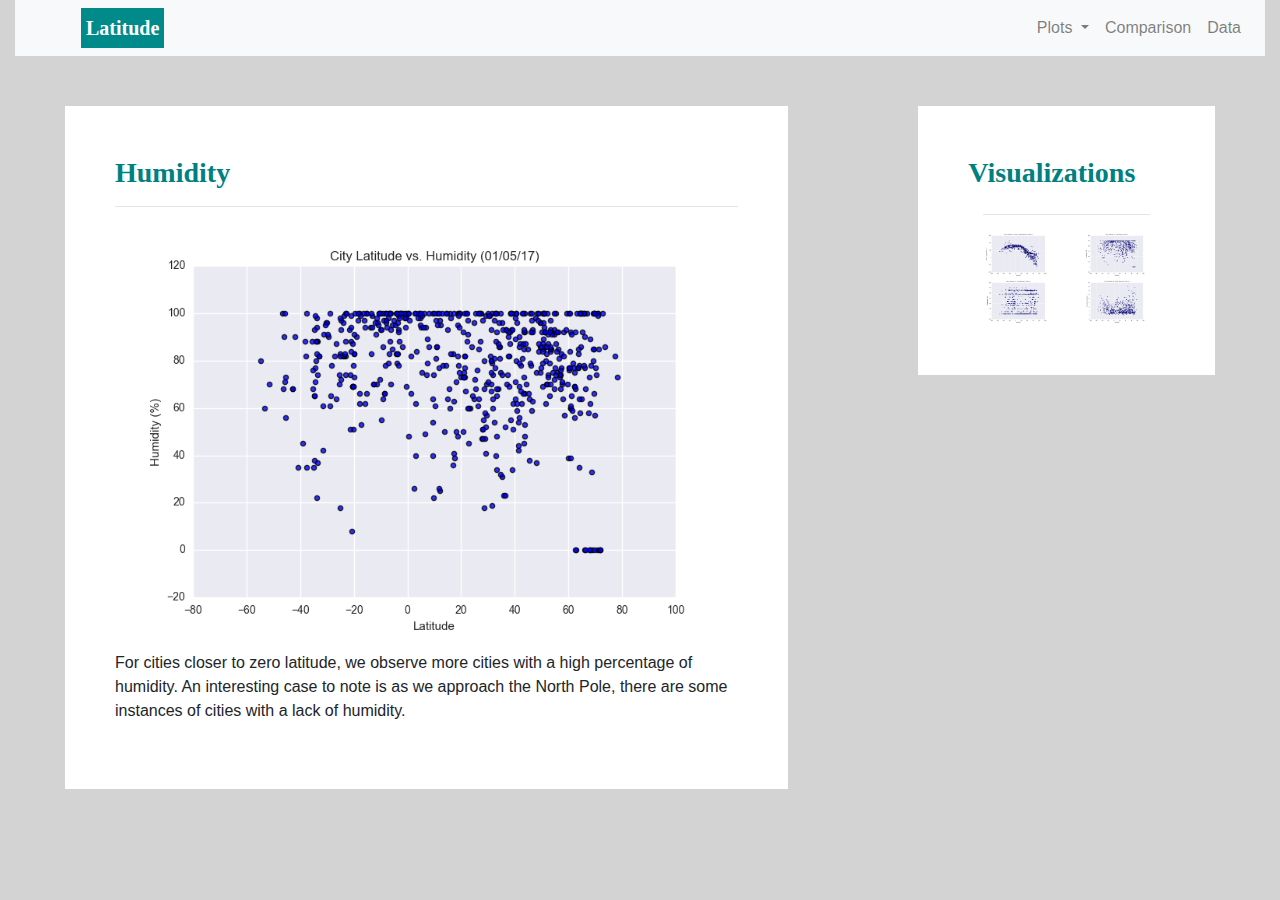
<file: humid.html>
<!doctype html>
<html lang="en">
<head>
    <!-- Required meta tags -->
    <meta charset="utf-8">
    <meta name="viewport" content="width=device-width, initial-scale=1, shrink-to-fit=no">

    <!-- Bootstrap CSS -->
    <link rel="stylesheet" href="https://stackpath.bootstrapcdn.com/bootstrap/4.3.1/css/bootstrap.min.css" integrity="sha384-ggOyR0iXCbMQv3Xipma34MD+dH/1fQ784/j6cY/iJTQUOhcWr7x9JvoRxT2MZw1T" crossorigin="anonymous">

    <link rel="stylesheet" href="style.css">
    <title>Cloudiness</title>

</head>

<body>
    <div class="container-fluid">
        <nav class="navbar navbar-expand-lg navbar-light bg-light">
            <a class="navbar-brand" href="index.html" id="brand">Latitude</a>
            <button class="navbar-toggler" type="button" data-toggle="collapse" data-target="#navbarSupportedContent" aria-controls="navbarSupportedContent" aria-expanded="false" aria-label="Toggle navigation">
            <span class="navbar-toggler-icon"></span>
            </button>

            <div class="collapse navbar-collapse" id="navbarSupportedContent">
                <ul class="navbar-nav ml-auto">
                    <li class="nav-item dropdown">
                    <a class="nav-link dropdown-toggle" href="#" id="navbarDropdown" role="button" data-toggle="dropdown" aria-haspopup="true" aria-expanded="false">
                        Plots
                    </a>
                    <div class="dropdown-menu" aria-labelledby="navbarDropdown">
                        <a class="dropdown-item" href="temp.html">Max Temperature</a>
                        <a class="dropdown-item" href="humid.html">Humidity</a>
                        <a class="dropdown-item" href="cloud.html">Cloudiness</a>
                        <a class="dropdown-item" href="wind.html">Wind Speed</a>
                    </div>
                    </li>
                    <li class="nav-item">
                        <a class="nav-link" href="comparison.html">Comparison</a>
                    </li>
                    <li class="nav-item">
                    <a class="nav-link" href="data.html">Data</a>
                    </li>
                </ul>
            </div>
        </nav>

        <div class="row">
            <div class="col-md-8 col-sm-12">
                <div id="sub-box">
                    <h3>Humidity</h3>
                    <hr>
                    <div class="image-wrapper float-left">
                            <img src="Images/Fig2.png" class="pull-left">
                        </div>
                        <p>
                            For cities closer to zero latitude, we observe more cities with a high percentage of humidity.
                            An interesting case to note is as we approach the North Pole, there are some instances of cities with a lack of humidity.
                        </p>
                </div>
            </div>

            <div class="col-md-4 col-sm-12">
                <div class="row" id="sub-box">
                    <div class="col-xs-12 col-sm-12 col-md-12">
                        <div class="row">
                            <h3>Visualizations</h3>
                        </div>
                        <hr>
                        <div class="row">
                            <div class="col-md-6 col-sm-12">
                                <a href="temp.html"><img src="Images/Fig1.png"></a>
                            </div>
                            <div class="col-md-6 col-sm-12">
                                <a href="humid.html"><img src="Images/Fig2.png"></a>
                            </div>
                        </div>
                        <div class="row">
                            <div class="col-md-6 col-sm-12">
                                <a href="cloud.html"><img src="Images/Fig3.png"></a>
                            </div>
                            <div class="col-md-6 col-sm-12">
                                <a href="wind.html"><img src="Images/Fig4.png"></a>
                            </div>
                        </div>
                    </div>
                </div>
            </div>

        </div>

    </div>

    <!-- Optional JavaScript -->
    <!-- jQuery first, then Popper.js, then Bootstrap JS -->
    <script src="https://code.jquery.com/jquery-3.3.1.slim.min.js" integrity="sha384-q8i/X+965DzO0rT7abK41JStQIAqVgRVzpbzo5smXKp4YfRvH+8abtTE1Pi6jizo" crossorigin="anonymous"></script>
    <script src="https://cdnjs.cloudflare.com/ajax/libs/popper.js/1.14.7/umd/popper.min.js" integrity="sha384-UO2eT0CpHqdSJQ6hJty5KVphtPhzWj9WO1clHTMGa3JDZwrnQq4sF86dIHNDz0W1" crossorigin="anonymous"></script>
    <script src="https://stackpath.bootstrapcdn.com/bootstrap/4.3.1/js/bootstrap.min.js" integrity="sha384-JjSmVgyd0p3pXB1rRibZUAYoIIy6OrQ6VrjIEaFf/nJGzIxFDsf4x0xIM+B07jRM" crossorigin="anonymous"></script>

</body>
</html>
</file>
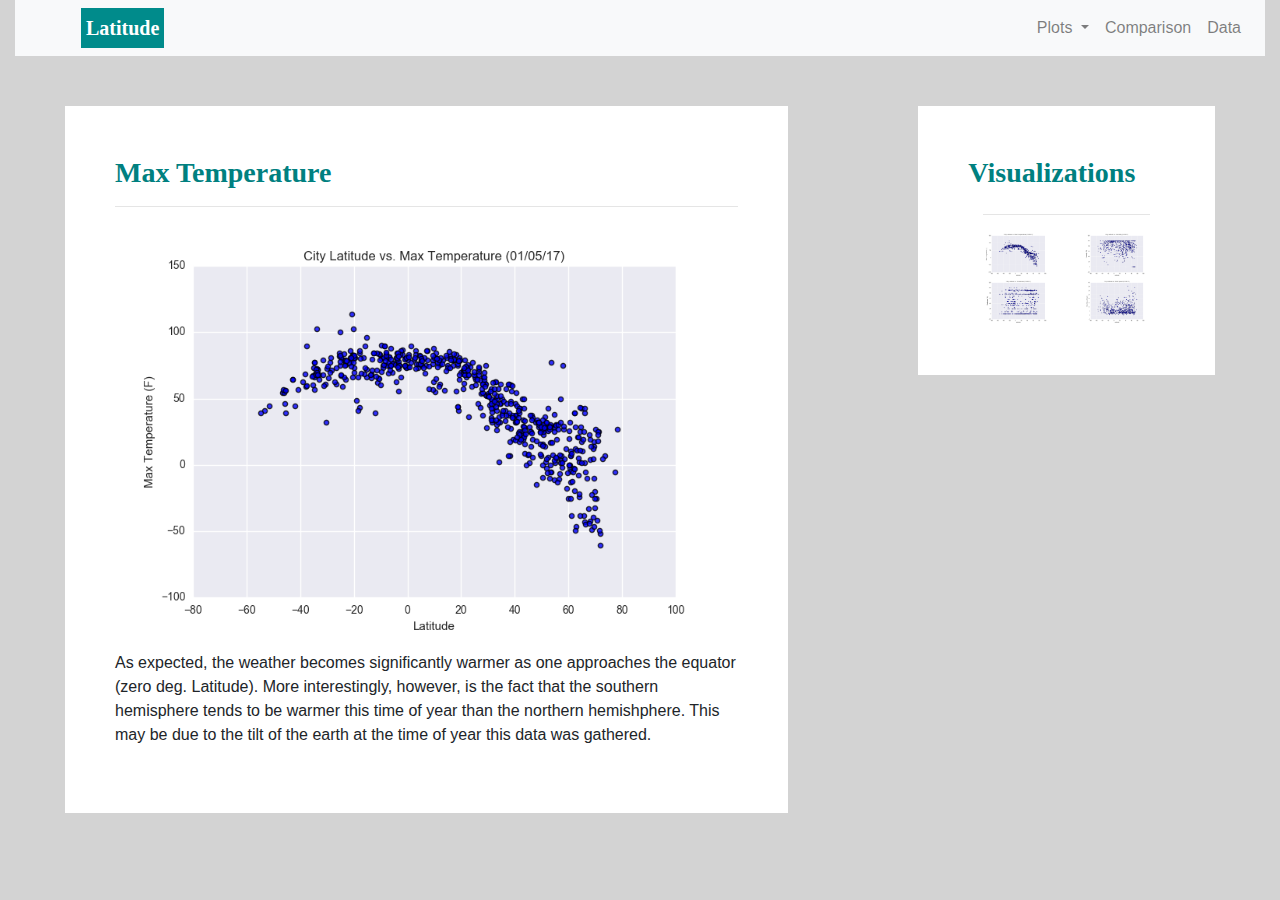
<file: temp.html>
<!doctype html>
<html lang="en">
<head>
    <!-- Required meta tags -->
    <meta charset="utf-8">
    <meta name="viewport" content="width=device-width, initial-scale=1, shrink-to-fit=no">

    <!-- Bootstrap CSS -->
    <link rel="stylesheet" href="https://stackpath.bootstrapcdn.com/bootstrap/4.3.1/css/bootstrap.min.css" integrity="sha384-ggOyR0iXCbMQv3Xipma34MD+dH/1fQ784/j6cY/iJTQUOhcWr7x9JvoRxT2MZw1T" crossorigin="anonymous">

    <link rel="stylesheet" href="style.css">
    <title>Cloudiness</title>

</head>

<body>
    <div class="container-fluid">
        <nav class="navbar navbar-expand-lg navbar-light bg-light">
            <a class="navbar-brand" href="index.html" id="brand">Latitude</a>
            <button class="navbar-toggler" type="button" data-toggle="collapse" data-target="#navbarSupportedContent" aria-controls="navbarSupportedContent" aria-expanded="false" aria-label="Toggle navigation">
            <span class="navbar-toggler-icon"></span>
            </button>

            <div class="collapse navbar-collapse" id="navbarSupportedContent">
                <ul class="navbar-nav ml-auto">
                    <li class="nav-item dropdown">
                    <a class="nav-link dropdown-toggle" href="#" id="navbarDropdown" role="button" data-toggle="dropdown" aria-haspopup="true" aria-expanded="false">
                        Plots
                    </a>
                    <div class="dropdown-menu" aria-labelledby="navbarDropdown">
                        <a class="dropdown-item" href="temp.html">Max Temperature</a>
                        <a class="dropdown-item" href="humid.html">Humidity</a>
                        <a class="dropdown-item" href="cloud.html">Cloudiness</a>
                        <a class="dropdown-item" href="wind.html">Wind Speed</a>
                    </div>
                    </li>
                    <li class="nav-item">
                        <a class="nav-link" href="comparison.html">Comparison</a>
                    </li>
                    <li class="nav-item">
                    <a class="nav-link" href="data.html">Data</a>
                    </li>
                </ul>
            </div>
        </nav>

        <div class="row">
            <div class="col-md-8 col-sm-12">
                <div id="sub-box">
                    <h3>Max Temperature</h3>
                    <hr>
                    <div class="image-wrapper float-left" id="disp-image">
                            <img src="Images/Fig1.png" class="pull-left">
                        </div>
                        <p>
                            As expected, the weather becomes significantly warmer as one approaches the equator (zero deg. Latitude).
                            More interestingly, however, is the fact that the southern hemisphere tends to be warmer this time of year than the northern hemishphere.
                            This may be due to the tilt of the earth at the time of year this data was gathered.
                        </p>
                </div>
            </div>

            <div class="col-md-4 col-sm-12">
                <div class="row" id="sub-box">
                    <div class="col-xs-12 col-sm-12 col-md-12">
                        <div class="row">
                            <h3>Visualizations</h3>
                        </div>
                        <hr>
                        <div class="row">
                            <div class="col-md-6 col-sm-12">
                                <a href="temp.html"><img src="Images/Fig1.png"></a>
                            </div>
                            <div class="col-md-6 col-sm-12">
                                <a href="humid.html"><img src="Images/Fig2.png"></a>
                            </div>
                        </div>
                        <div class="row">
                            <div class="col-md-6 col-sm-12">
                                <a href="cloud.html"><img src="Images/Fig3.png"></a>
                            </div>
                            <div class="col-md-6 col-sm-12">
                                <a href="wind.html"><img src="Images/Fig4.png"></a>
                            </div>
                        </div>
                    </div>
                </div>
            </div>

        </div>

    </div>

    <!-- Optional JavaScript -->
    <!-- jQuery first, then Popper.js, then Bootstrap JS -->
    <script src="https://code.jquery.com/jquery-3.3.1.slim.min.js" integrity="sha384-q8i/X+965DzO0rT7abK41JStQIAqVgRVzpbzo5smXKp4YfRvH+8abtTE1Pi6jizo" crossorigin="anonymous"></script>
    <script src="https://cdnjs.cloudflare.com/ajax/libs/popper.js/1.14.7/umd/popper.min.js" integrity="sha384-UO2eT0CpHqdSJQ6hJty5KVphtPhzWj9WO1clHTMGa3JDZwrnQq4sF86dIHNDz0W1" crossorigin="anonymous"></script>
    <script src="https://stackpath.bootstrapcdn.com/bootstrap/4.3.1/js/bootstrap.min.js" integrity="sha384-JjSmVgyd0p3pXB1rRibZUAYoIIy6OrQ6VrjIEaFf/nJGzIxFDsf4x0xIM+B07jRM" crossorigin="anonymous"></script>

</body>
</html>
</file>
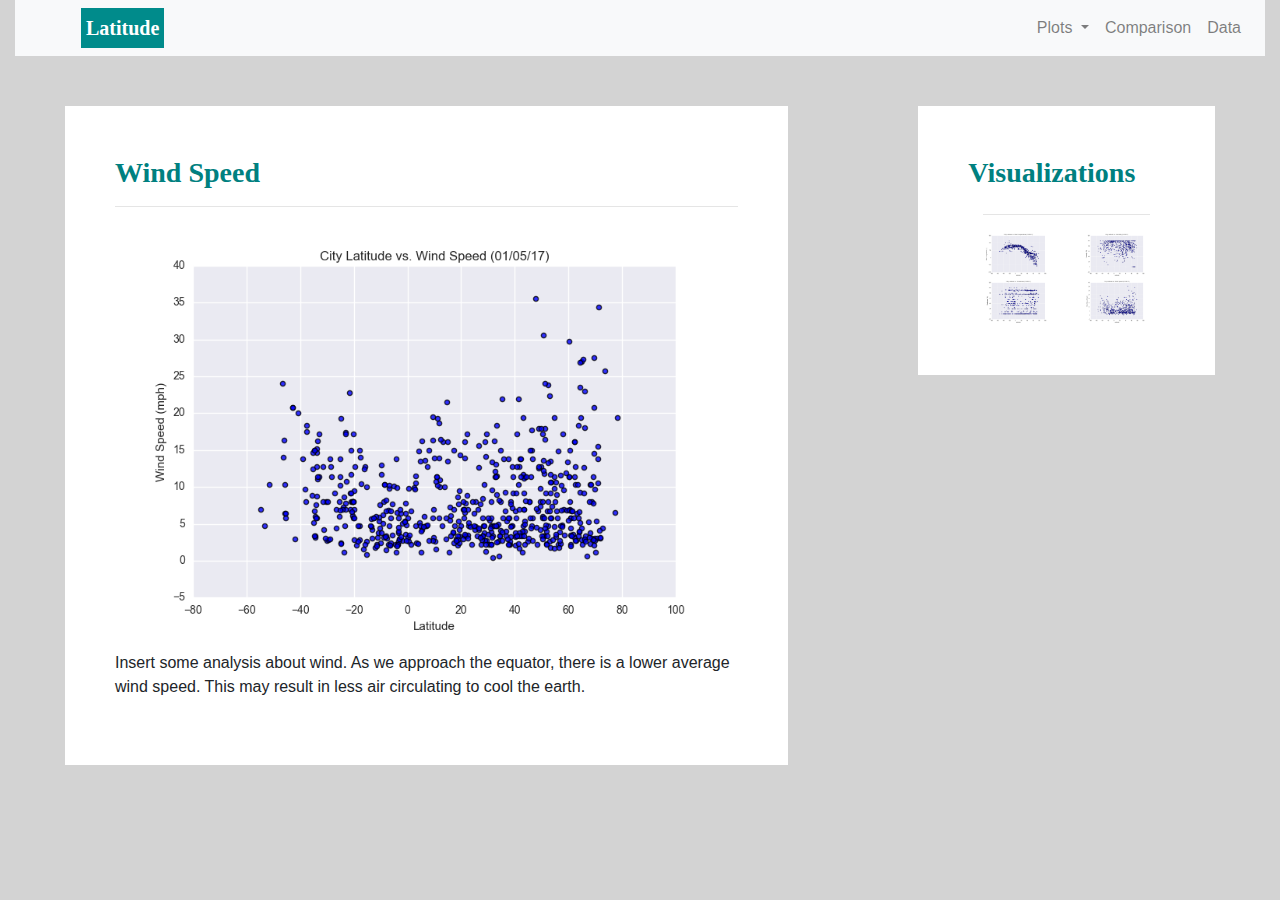
<file: wind.html>
<!doctype html>
<html lang="en">
<head>
    <!-- Required meta tags -->
    <meta charset="utf-8">
    <meta name="viewport" content="width=device-width, initial-scale=1, shrink-to-fit=no">

    <!-- Bootstrap CSS -->
    <link rel="stylesheet" href="https://stackpath.bootstrapcdn.com/bootstrap/4.3.1/css/bootstrap.min.css" integrity="sha384-ggOyR0iXCbMQv3Xipma34MD+dH/1fQ784/j6cY/iJTQUOhcWr7x9JvoRxT2MZw1T" crossorigin="anonymous">

    <link rel="stylesheet" href="style.css">
    <title>Cloudiness</title>

</head>

<body>
    <div class="container-fluid">
        <nav class="navbar navbar-expand-lg navbar-light bg-light">
            <a class="navbar-brand" href="index.html" id="brand">Latitude</a>
            <button class="navbar-toggler" type="button" data-toggle="collapse" data-target="#navbarSupportedContent" aria-controls="navbarSupportedContent" aria-expanded="false" aria-label="Toggle navigation">
            <span class="navbar-toggler-icon"></span>
            </button>

            <div class="collapse navbar-collapse" id="navbarSupportedContent">
                <ul class="navbar-nav ml-auto">
                    <li class="nav-item dropdown">
                    <a class="nav-link dropdown-toggle" href="#" id="navbarDropdown" role="button" data-toggle="dropdown" aria-haspopup="true" aria-expanded="false">
                        Plots
                    </a>
                    <div class="dropdown-menu" aria-labelledby="navbarDropdown">
                        <a class="dropdown-item" href="temp.html">Max Temperature</a>
                        <a class="dropdown-item" href="humid.html">Humidity</a>
                        <a class="dropdown-item" href="cloud.html">Cloudiness</a>
                        <a class="dropdown-item" href="wind.html">Wind Speed</a>
                    </div>
                    </li>
                    <li class="nav-item">
                        <a class="nav-link" href="comparison.html">Comparison</a>
                    </li>
                    <li class="nav-item">
                    <a class="nav-link" href="data.html">Data</a>
                    </li>
                </ul>
            </div>
        </nav>

        <div class="row">
            <div class="col-md-8 col-sm-12">
                <div id="sub-box">
                    <h3>Wind Speed</h3>
                    <hr>
                    <div class="image-wrapper float-left">
                            <img src="Images/Fig4.png" class="pull-left">
                        </div>
                        <p>
                            Insert some analysis about wind.
                            As we approach the equator, there is a lower average wind speed. 
                            This may result in less air circulating to cool the earth.
                        </p>
                </div>
            </div>

            <div class="col-md-4 col-sm-12">
                <div class="row" id="sub-box">
                    <div class="col-xs-12 col-sm-12 col-md-12">
                        <div class="row">
                            <h3>Visualizations</h3>
                        </div>
                        <hr>
                        <div class="row">
                            <div class="col-md-6 col-sm-12">
                                <a href="temp.html"><img src="Images/Fig1.png"></a>
                            </div>
                            <div class="col-md-6 col-sm-12">
                                <a href="humid.html"><img src="Images/Fig2.png"></a>
                            </div>
                        </div>
                        <div class="row">
                            <div class="col-md-6 col-sm-12">
                                <a href="cloud.html"><img src="Images/Fig3.png"></a>
                            </div>
                            <div class="col-md-6 col-sm-12">
                                <a href="wind.html"><img src="Images/Fig4.png"></a>
                            </div>
                        </div>
                    </div>
                </div>
            </div>

        </div>

    </div>

    <!-- Optional JavaScript -->
    <!-- jQuery first, then Popper.js, then Bootstrap JS -->
    <script src="https://code.jquery.com/jquery-3.3.1.slim.min.js" integrity="sha384-q8i/X+965DzO0rT7abK41JStQIAqVgRVzpbzo5smXKp4YfRvH+8abtTE1Pi6jizo" crossorigin="anonymous"></script>
    <script src="https://cdnjs.cloudflare.com/ajax/libs/popper.js/1.14.7/umd/popper.min.js" integrity="sha384-UO2eT0CpHqdSJQ6hJty5KVphtPhzWj9WO1clHTMGa3JDZwrnQq4sF86dIHNDz0W1" crossorigin="anonymous"></script>
    <script src="https://stackpath.bootstrapcdn.com/bootstrap/4.3.1/js/bootstrap.min.js" integrity="sha384-JjSmVgyd0p3pXB1rRibZUAYoIIy6OrQ6VrjIEaFf/nJGzIxFDsf4x0xIM+B07jRM" crossorigin="anonymous"></script>

</body>
</html>
</file>
<file: style.css>
body {
    background-color: lightgray;
}

h3 {
    color: teal;
    font-weight: bold;
    font-family: 'Times New Roman', Times, serif;
}

h5 {
    color: teal;
    font-weight: bold;
    font-family: 'Times New Roman', Times, serif;
}

img {
    max-width: 100%;
    max-height: auto;
}

.container-fluid {
    padding-right: 15px;
    padding-left: 15px;
    margin-right: auto;
    margin-left: auto;
}

#brand {
    background-color: darkcyan;
    color:white;
    font-weight: bold;
    font-family: 'Times New Roman', Times, serif;
    margin-left: 50px;
    padding: 5px;
}

#sub-box {
    background-color: white;
    padding: 50px;
    margin: 20px;
    margin-top: 50px;
    margin-bottom: 50px;
    margin-right: 50px;
    margin-left: 50px;
}
</file>
